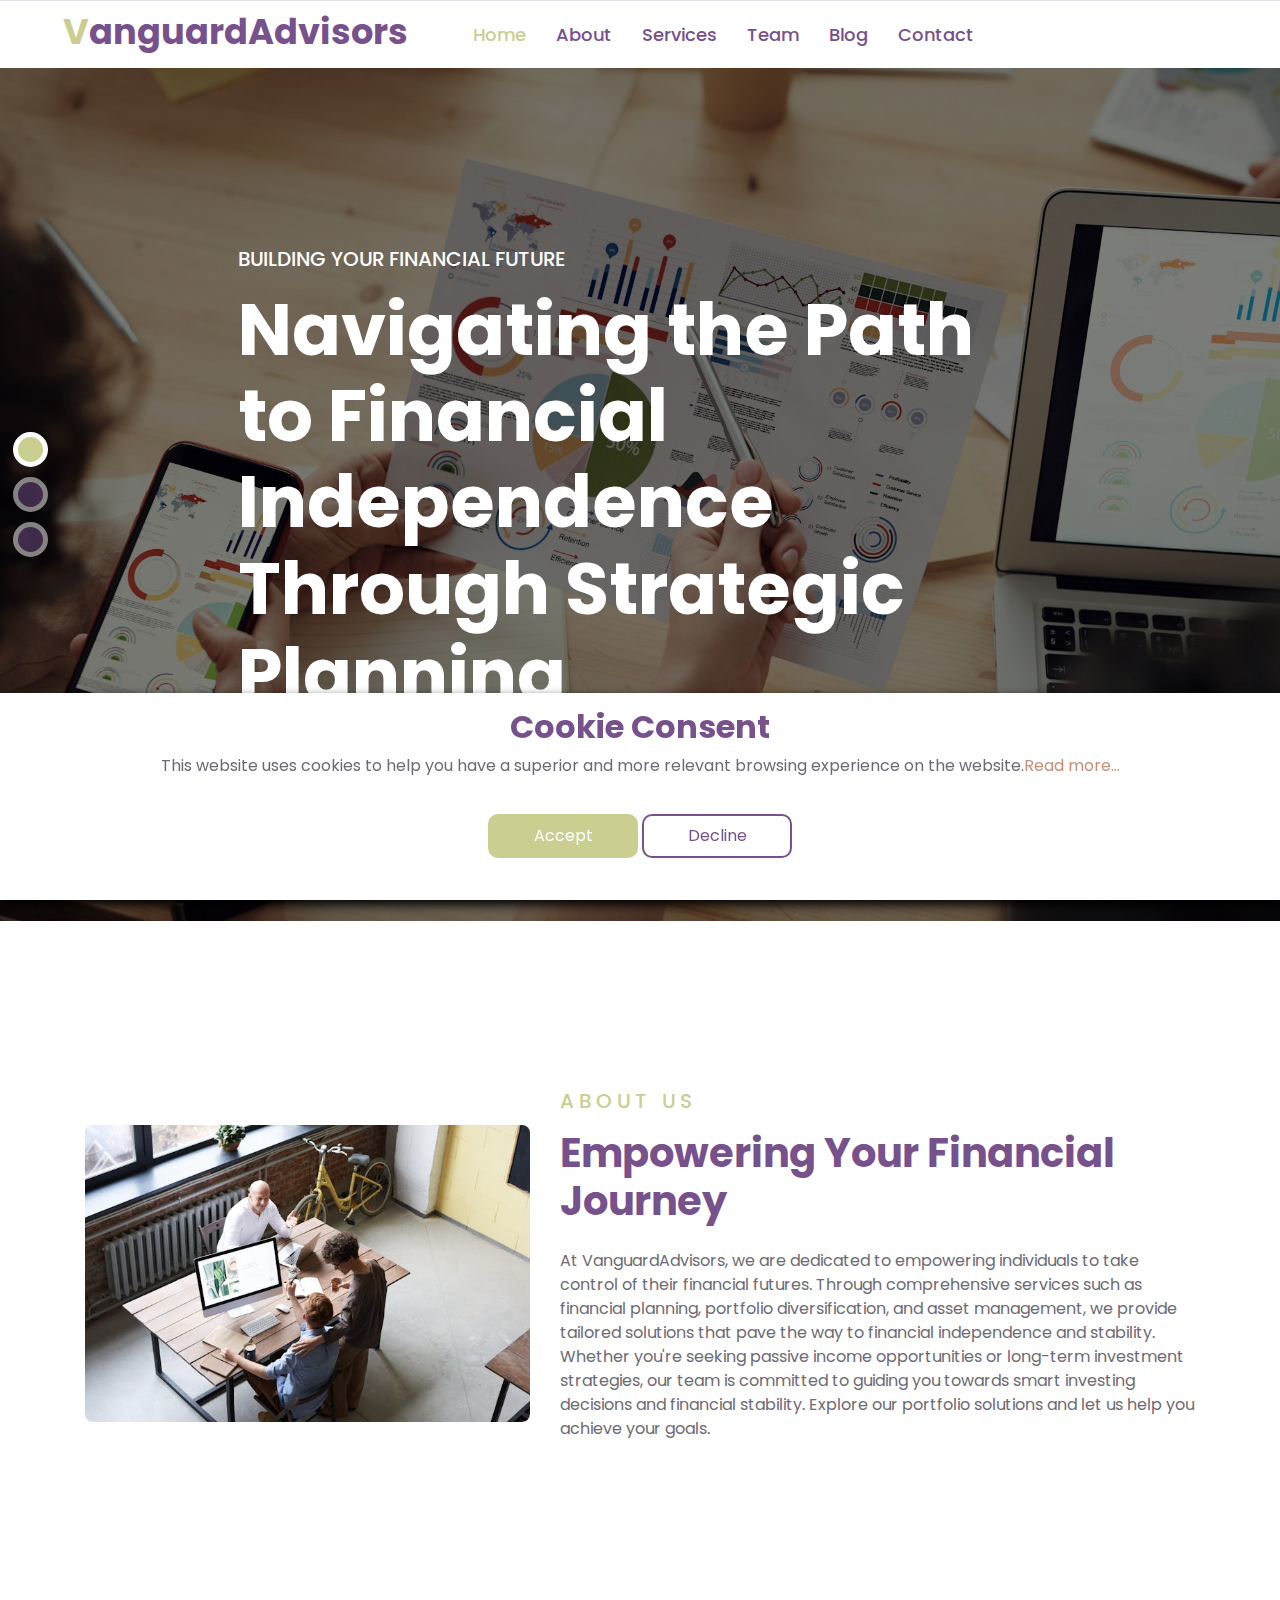
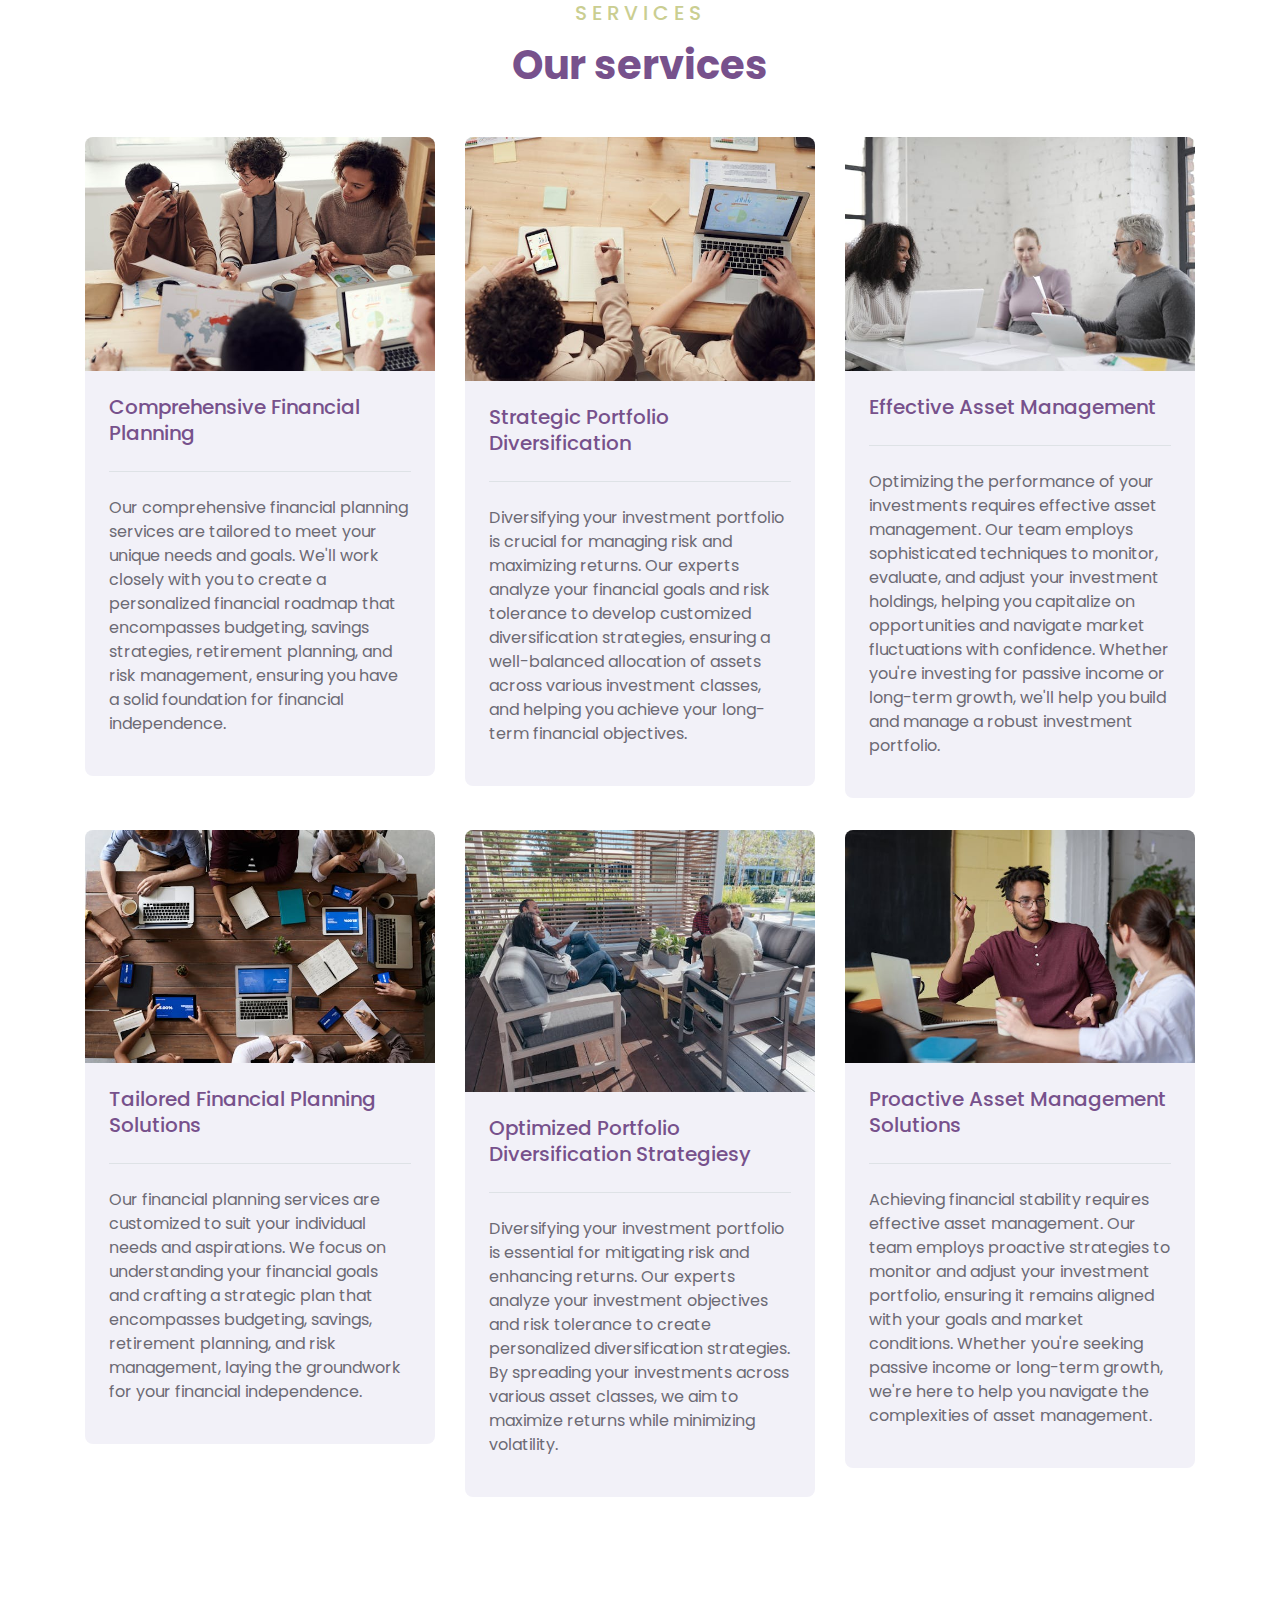
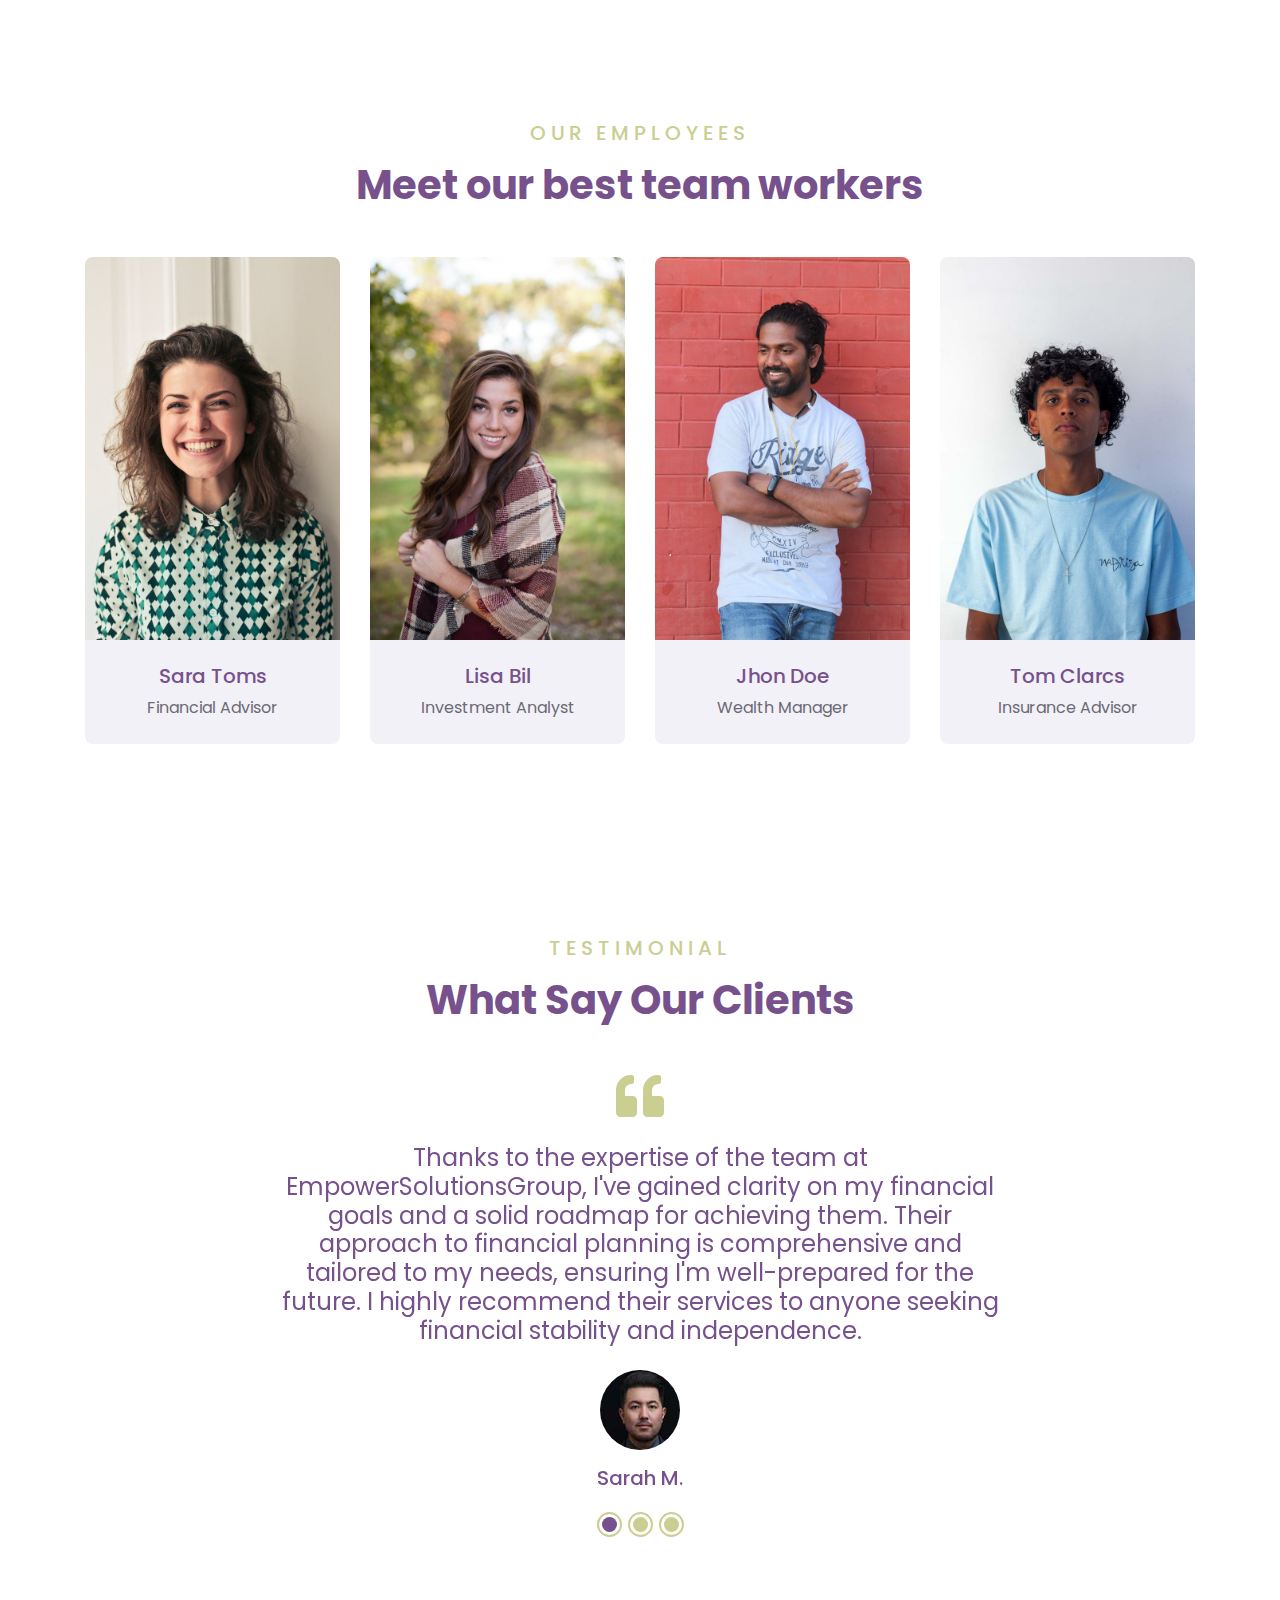
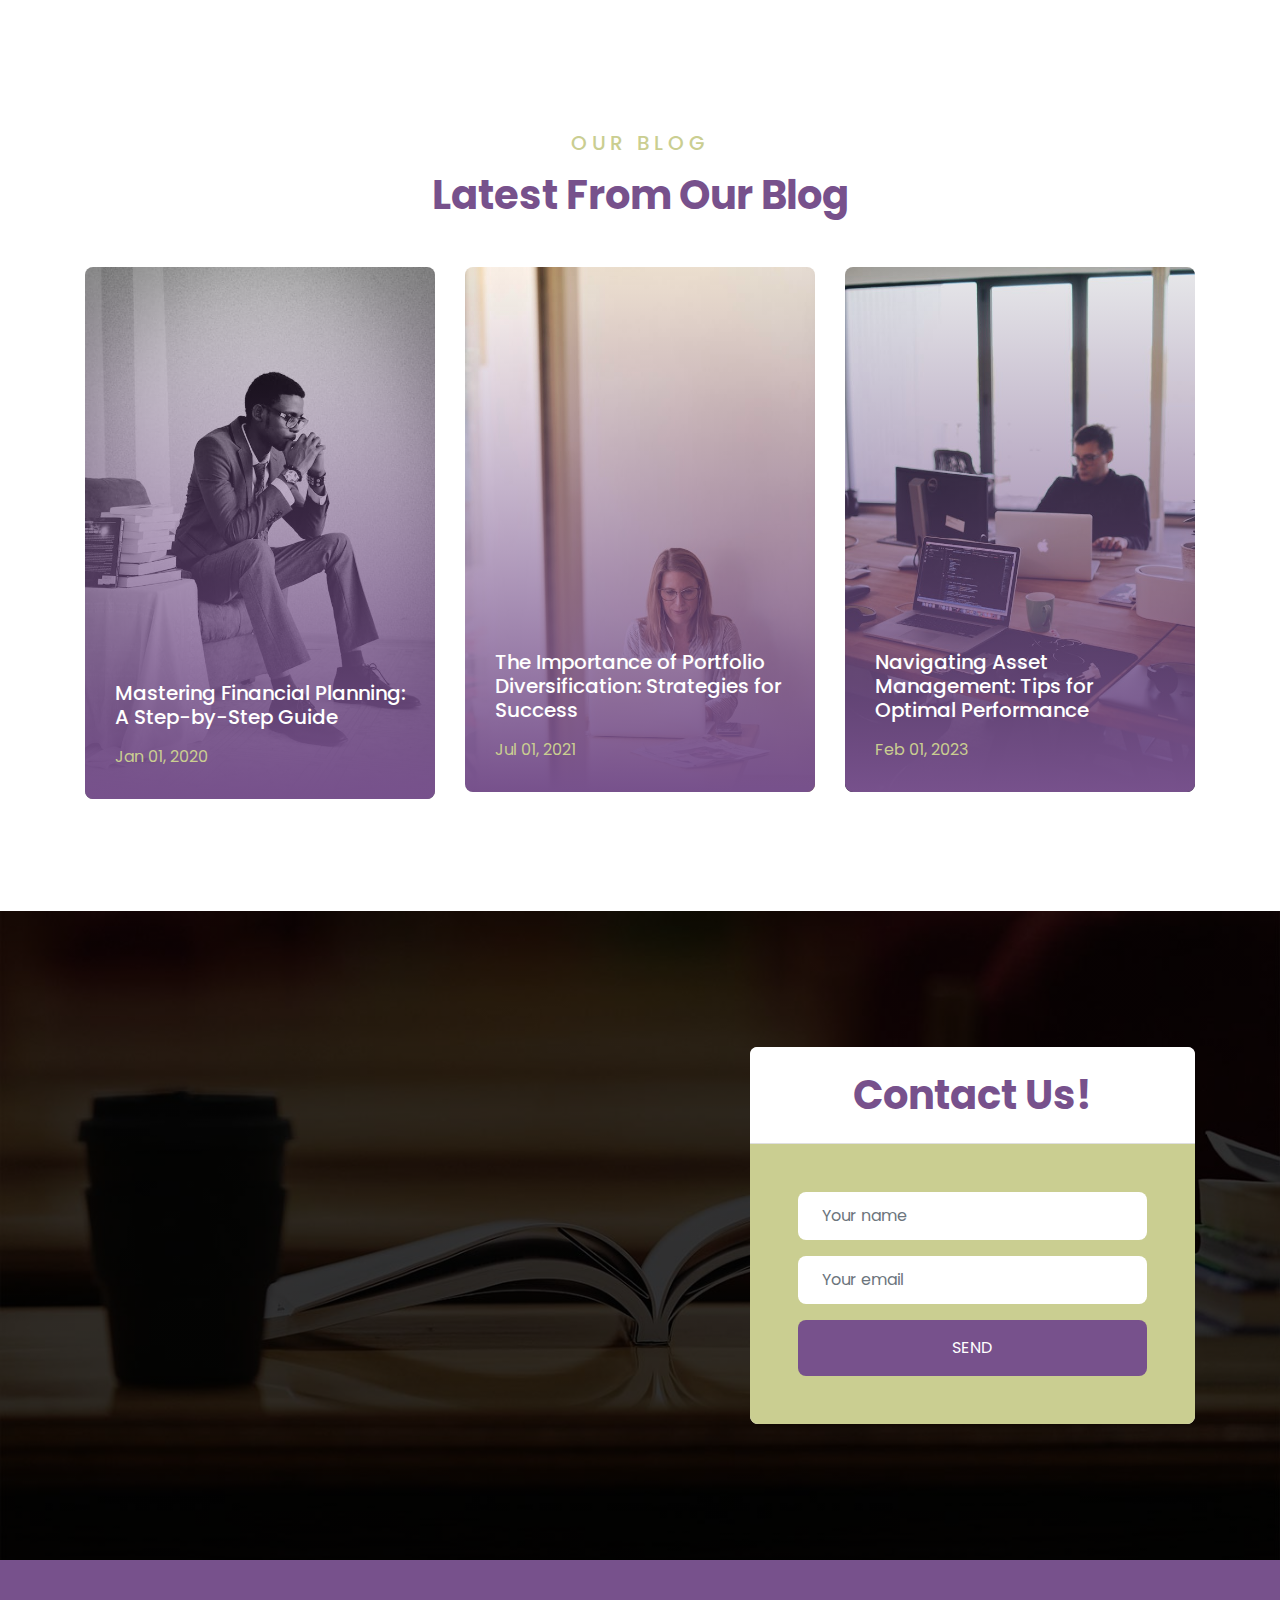
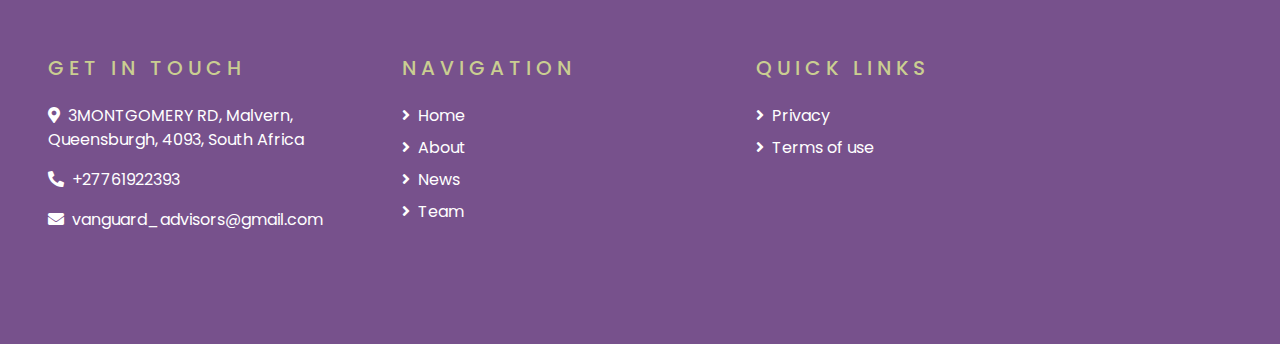
<file: index.html>
<!DOCTYPE html>
<html lang="en">

<head>
    <meta charset="utf-8">
    <title>VanguardAdvisors</title>
    <meta content="width=device-width, initial-scale=1.0" name="viewport">
    <meta content="Free HTML Templates" name="keywords">
    <meta content="Free HTML Templates" name="description">

    <!-- Favicon -->
    <link href="img/favicon.png" rel="icon">

    <!-- Google Web Fonts -->
    <link rel="preconnect" href="https://fonts.gstatic.com">
    <link href="https://fonts.googleapis.com/css2?family=Poppins:wght@400;500;600;700&display=swap" rel="stylesheet"> 

    <!-- Font Awesome -->
    <link href="https://cdnjs.cloudflare.com/ajax/libs/font-awesome/5.10.0/css/all.min.css" rel="stylesheet">

    <!-- Libraries Stylesheet -->
    <link href="lib/owlcarousel/assets/owl.carousel.min.css" rel="stylesheet">

    <!-- Customized Bootstrap Stylesheet -->
    <link href="css/style.css" rel="stylesheet">
</head>

<body>
    <!-- Navbar Start -->
    <div class="container-fluid">
        <div class="row border-top px-xl-5">
            <div class="col-lg-4 d-none d-lg-block">
                <a href="index.html" class="text-decoration-none">
                    <h1 style="margin-top: 10px !important; font-size: 2.2rem;" class="m-0"><span class="text-primary">V</span>anguardAdvisors</h1>
                </a>
            </div>
            <div class="col-lg-8">
                <nav class="navbar navbar-expand-lg bg-light navbar-light py-3 py-lg-0 px-0">
                    <a href="index.html" class="text-decoration-none d-block d-lg-none">
                        <h1 class="m-0"><span class="text-primary">V</span>anguardAdvisors</h1>
                    </a>
                    <button type="button" class="navbar-toggler" data-toggle="collapse" data-target="#navbarCollapse">
                        <span class="navbar-toggler-icon"></span>
                    </button>
                    <div class="collapse navbar-collapse justify-content-between" id="navbarCollapse">
                        <div class="navbar-nav py-0">
                            <a href="index.html" class="nav-item nav-link active">Home</a>
                            <a href="#about" class="nav-item nav-link">About</a>
                            <a href="#services" class="nav-item nav-link">Services</a>
                            <a href="#team" class="nav-item nav-link">Team</a>
                            <a href="#blog" class="nav-item nav-link">Blog</a>
                            <a href="#contact" class="nav-item nav-link">Contact</a>
                        </div>
                    </div>
                </nav>
            </div>
        </div>
    </div>
    <!-- Navbar End -->


    <!-- Carousel Start -->
    <div class="container-fluid p-0 pb-5 mb-5">
        <div id="header-carousel" class="carousel slide carousel-fade" data-ride="carousel">
            <ol class="carousel-indicators">
                <li data-target="#header-carousel" data-slide-to="0" class="active"></li>
                <li data-target="#header-carousel" data-slide-to="1"></li>
                <li data-target="#header-carousel" data-slide-to="2"></li>
            </ol>
            <div class="carousel-inner">
                <div class="carousel-item active" style="min-height: 300px;">
                    <img class="position-relative w-100" src="img/carousel-1.jpg" style="min-height: 300px; object-fit: cover;">
                    <div class="carousel-caption d-flex align-items-center justify-content-center">
                        <div class="p-5" style="width: 100%; max-width: 900px;">
                            <h5 class="text-white text-uppercase mb-md-3">Building Your Financial Future</h5>
                            <h1 class="display-3 text-white mb-md-4">Navigating the Path to Financial Independence Through Strategic Planning</h1>
                        </div>
                    </div>
                </div>
                <div class="carousel-item" style="min-height: 300px;">
                    <img class="position-relative w-100" src="img/carousel-2.jpg" style="min-height: 300px; object-fit: cover;">
                    <div class="carousel-caption d-flex align-items-center justify-content-center">
                        <div class="p-5" style="width: 100%; max-width: 900px;">
                            <h5 class="text-white text-uppercase mb-md-3">Diversifying Your Wealth</h5>
                            <h1 class="display-3 text-white mb-md-4">Unlocking Opportunities with Effective Portfolio Diversification</h1>
                        </div>
                    </div>
                </div>
                <div class="carousel-item" style="min-height: 300px;">
                    <img class="position-relative w-100" src="img/carousel-3.jpg" style="min-height: 300px; object-fit: cover;">
                    <div class="carousel-caption d-flex align-items-center justify-content-center">
                        <div class="p-5" style="width: 100%; max-width: 900px;">
                            <h5 class="text-white text-uppercase mb-md-3">Maximizing Your Investments</h5>
                            <h1 class="display-3 text-white mb-md-4">Strategies for Asset Management and Long-Term Financial Stability</h1>
                        </div>
                    </div>
                </div>
            </div>
        </div>
    </div>
    <!-- Carousel End -->


    <!-- About Start -->
    <di id="about" class="container-fluid py-5">
        <div class="container py-5">
            <div class="row align-items-center">
                <div class="col-lg-5">
                    <img class="img-fluid rounded mb-4 mb-lg-0" src="img/about.jpg" alt="">
                </div>
                <div class="col-lg-7">
                    <div class="text-left mb-4">
                        <h5 class="text-primary text-uppercase mb-3" style="letter-spacing: 5px;">About Us</h5>
                        <h1>Empowering Your Financial Journey</h1>
                    </div>
                    <p>At VanguardAdvisors, we are dedicated to empowering individuals to take control of their financial futures. Through comprehensive services such as financial planning, portfolio diversification, and asset management, we provide tailored solutions that pave the way to financial independence and stability. Whether you're seeking passive income opportunities or long-term investment strategies, our team is committed to guiding you towards smart investing decisions and financial stability. Explore our portfolio solutions and let us help you achieve your goals.</p>
                </div>
            </div>
        </div>
    </div>
    <!-- About End -->

    <!-- Courses Start -->
    <div id="services" class="container-fluid py-5">
        <div class="container py-5">
            <div class="text-center mb-5">
                <h5 class="text-primary text-uppercase mb-3" style="letter-spacing: 5px;">Services</h5>
                <h1>Our services</h1>
            </div>
            <div class="row">
                <div class="col-lg-4 col-md-6 mb-4">
                    <div class="rounded overflow-hidden mb-2">
                        <img class="img-fluid" src="img/course-2.jpg" alt="">
                        <div class="bg-secondary p-4">
                            <a class="h5">Comprehensive Financial Planning</a>
                            <div class="border-top mt-4 pt-4">
                                <div class="d-flex justify-content-between">
                                    <p>Our comprehensive financial planning services are tailored to meet your unique needs and goals. We'll work closely with you to create a personalized financial roadmap that encompasses budgeting, savings strategies, retirement planning, and risk management, ensuring you have a solid foundation for financial independence.</p>
                                </div>
                            </div>
                        </div>
                    </div>
                </div>
                <div class="col-lg-4 col-md-6 mb-4">
                    <div class="rounded overflow-hidden mb-2">
                        <img class="img-fluid" src="img/course-3.jpg" alt="">
                        <div class="bg-secondary p-4">
                            <a class="h5">Strategic Portfolio Diversification</a>
                            <div class="border-top mt-4 pt-4">
                                <div class="d-flex justify-content-between">
                                    <p>Diversifying your investment portfolio is crucial for managing risk and maximizing returns. Our experts analyze your financial goals and risk tolerance to develop customized diversification strategies, ensuring a well-balanced allocation of assets across various investment classes, and helping you achieve your long-term financial objectives.</p>
                                </div>
                            </div>
                        </div>
                    </div>
                </div>
                <div class="col-lg-4 col-md-6 mb-4">
                    <div class="rounded overflow-hidden mb-2">
                        <img class="img-fluid" src="img/course-4.jpg" alt="">
                        <div class="bg-secondary p-4">
                            <a class="h5">Effective Asset Management</a>
                            <div class="border-top mt-4 pt-4">
                                <div class="d-flex justify-content-between">
                                    <p>Optimizing the performance of your investments requires effective asset management. Our team employs sophisticated techniques to monitor, evaluate, and adjust your investment holdings, helping you capitalize on opportunities and navigate market fluctuations with confidence. Whether you're investing for passive income or long-term growth, we'll help you build and manage a robust investment portfolio.</p>
                                </div>
                            </div>
                        </div>
                    </div>
                </div>
                <div class="col-lg-4 col-md-6 mb-4">
                    <div class="rounded overflow-hidden mb-2">
                        <img class="img-fluid" src="img/course-5.jpg" alt="">
                        <div class="bg-secondary p-4">
                            <a class="h5">Tailored Financial Planning Solutions</a>
                            <div class="border-top mt-4 pt-4">
                                <div class="d-flex justify-content-between">
                                    <p>Our financial planning services are customized to suit your individual needs and aspirations. We focus on understanding your financial goals and crafting a strategic plan that encompasses budgeting, savings, retirement planning, and risk management, laying the groundwork for your financial independence.</p>
                                </div>
                            </div>
                        </div>
                    </div>
                </div>
                <div class="col-lg-4 col-md-6 mb-4">
                    <div class="rounded overflow-hidden mb-2">
                        <img class="img-fluid" src="img/course-6.jpg" alt="">
                        <div class="bg-secondary p-4">
                            <a class="h5">Optimized Portfolio Diversification Strategiesy</a>
                            <div class="border-top mt-4 pt-4">
                                <div class="d-flex justify-content-between">
                                    <p>Diversifying your investment portfolio is essential for mitigating risk and enhancing returns. Our experts analyze your investment objectives and risk tolerance to create personalized diversification strategies. By spreading your investments across various asset classes, we aim to maximize returns while minimizing volatility.</p>
                                </div>
                            </div>
                        </div>
                    </div>
                </div>
                <div class="col-lg-4 col-md-6 mb-4">
                    <div class="rounded overflow-hidden mb-2">
                        <img class="img-fluid" src="img/course-1.jpg" alt="">
                        <div class="bg-secondary p-4">
                            <a class="h5">Proactive Asset Management Solutions</a>
                            <div class="border-top mt-4 pt-4">
                                <div class="d-flex justify-content-between">
                                    <p>Achieving financial stability requires effective asset management. Our team employs proactive strategies to monitor and adjust your investment portfolio, ensuring it remains aligned with your goals and market conditions. Whether you're seeking passive income or long-term growth, we're here to help you navigate the complexities of asset management.</p>
                                </div>
                            </div>
                        </div>
                    </div>
                </div>
            </div>
        </div>
    </div>
    <!-- Courses End -->

    <!-- Team Start -->
    <div id="team" class="container-fluid py-5">
        <div class="container pt-5 pb-3">
            <div class="text-center mb-5">
                <h5 class="text-primary text-uppercase mb-3" style="letter-spacing: 5px;">Our employees</h5>
                <h1>Meet our best team workers</h1>
            </div>
            <div class="row">
                <div class="col-md-6 col-lg-3 text-center team mb-4">
                    <div class="team-item rounded overflow-hidden mb-2">
                        <div class="team-img position-relative">
                            <img class="img-fluid" src="img/team-1.jpg" alt="">
                        </div>
                        <div class="bg-secondary p-4">
                            <h5>Sara Toms</h5>
                            <p class="m-0">Financial Advisor</p>
                        </div>
                    </div>
                </div>
                <div class="col-md-6 col-lg-3 text-center team mb-4">
                    <div class="team-item rounded overflow-hidden mb-2">
                        <div class="team-img position-relative">
                            <img class="img-fluid" src="img/team-2.jpg" alt="">
                        </div>
                        <div class="bg-secondary p-4">
                            <h5>Lisa Bil</h5>
                            <p class="m-0">Investment Analyst</p>
                        </div>
                    </div>
                </div>
                <div class="col-md-6 col-lg-3 text-center team mb-4">
                    <div class="team-item rounded overflow-hidden mb-2">
                        <div class="team-img position-relative">
                            <img class="img-fluid" src="img/team-3.jpg" alt="">
                        </div>
                        <div class="bg-secondary p-4">
                            <h5>Jhon Doe</h5>
                            <p class="m-0">Wealth Manager</p>
                        </div>
                    </div>
                </div>
                <div class="col-md-6 col-lg-3 text-center team mb-4">
                    <div class="team-item rounded overflow-hidden mb-2">
                        <div class="team-img position-relative">
                            <img class="img-fluid" src="img/team-4.jpg" alt="">
                        </div>
                        <div class="bg-secondary p-4">
                            <h5>Tom Clarcs</h5>
                            <p class="m-0">Insurance Advisor</p>
                        </div>
                    </div>
                </div>
            </div>
        </div>
    </div>
    <!-- Team End -->

    <!-- Testimonial Start -->
    <div class="container-fluid py-5">
        <div class="container py-5">
            <div class="text-center mb-5">
                <h5 class="text-primary text-uppercase mb-3" style="letter-spacing: 5px;">Testimonial</h5>
                <h1>What Say Our Clients</h1>
            </div>
            <div class="row justify-content-center">
                <div class="col-lg-8">
                    <div class="owl-carousel testimonial-carousel">
                        <div class="text-center">
                            <i class="fa fa-3x fa-quote-left text-primary mb-4"></i>
                            <h4 class="font-weight-normal mb-4">Thanks to the expertise of the team at EmpowerSolutionsGroup, I've gained clarity on my financial goals and a solid roadmap for achieving them. Their approach to financial planning is comprehensive and tailored to my needs, ensuring I'm well-prepared for the future. I highly recommend their services to anyone seeking financial stability and independence.</h4>
                            <img class="img-fluid mx-auto mb-3" src="img/testimonial-1.jpg" alt="">
                            <h5 class="m-0">Sarah M.</h5>
                        </div>
                        <div class="text-center">
                            <i class="fa fa-3x fa-quote-left text-primary mb-4"></i>
                            <h4 class="font-weight-normal mb-4">I've been impressed with the portfolio diversification strategies recommended by EmpowerSolutionsGroup. Their insights into asset management have helped me spread risk effectively while maximizing returns. Their focus on smart investing has provided me with confidence in my long-term investment strategy.</h4>
                            <img class="img-fluid mx-auto mb-3" src="img/testimonial-2.jpg" alt="">
                            <h5 class="m-0">Lisa S.</h5>
                        </div>
                        <div class="text-center">
                            <i class="fa fa-3x fa-quote-left text-primary mb-4"></i>
                            <h4 class="font-weight-normal mb-4">The team at EmpowerSolutionsGroup has been instrumental in guiding me towards passive income opportunities and long-term investments. Their commitment to financial stability and their understanding of the South African market have been invaluable. I'm grateful for their expertise and highly recommend them to anyone looking to invest meaningfully.</h4>
                            <img class="img-fluid mx-auto mb-3" src="img/testimonial-3.jpg" alt="">
                            <h5 class="m-0">David K.</h5>
                        </div>
                    </div>
                </div>
            </div>
        </div>
    </div>
    <!-- Testimonial End -->


    <!-- Blog Start -->
    <div id="blog" class="container-fluid py-5">
        <div class="container pt-5 pb-3">
            <div class="text-center mb-5">
                <h5 class="text-primary text-uppercase mb-3" style="letter-spacing: 5px;">Our Blog</h5>
                <h1>Latest From Our Blog</h1>
            </div>
            <div class="row pb-3">
                <div class="col-lg-4 mb-4">
                    <div class="blog-item position-relative overflow-hidden rounded mb-2">
                        <img class="img-fluid" src="img/blog-1.jpg" alt="">
                        <a class="blog-overlay text-decoration-none">
                            <h5 class="text-white mb-3">Mastering Financial Planning: A Step-by-Step Guide</h5>
                            <p class="text-primary m-0">Jan 01, 2020</p>
                        </a>
                    </div>
                </div>
                <div class="col-lg-4 mb-4">
                    <div class="blog-item position-relative overflow-hidden rounded mb-2">
                        <img class="img-fluid" src="img/blog-2.jpg" alt="">
                        <a class="blog-overlay text-decoration-none" href="">
                            <h5 class="text-white mb-3">The Importance of Portfolio Diversification: Strategies for Success</h5>
                            <p class="text-primary m-0">Jul 01, 2021</p>
                        </a>
                    </div>
                </div>
                <div class="col-lg-4 mb-4">
                    <div class="blog-item position-relative overflow-hidden rounded mb-2">
                        <img class="img-fluid" src="img/blog-3.jpg" alt="">
                        <a class="blog-overlay text-decoration-none" href="">
                            <h5 class="text-white mb-3">Navigating Asset Management: Tips for Optimal Performance</h5>
                            <p class="text-primary m-0">Feb 01, 2023</p>
                        </a>
                    </div>
                </div>
            </div>
        </div>
    </div>
    <!-- Blog End -->

    <!-- Registration Start -->
    <div id="contact" style="margin-bottom: 0px;" class="container-fluid bg-registration py-5" style="margin: 90px 0;">
        <div class="container py-5">
            <div class="row align-items-center">
                <div class="col-lg-7 mb-5 mb-lg-0">
                    <iframe src="https://www.google.com/maps/embed?pb=!1m18!1m12!1m3!1d3460.757697114788!2d30.895243914947955!3d-29.88973698193884!2m3!1f0!2f0!3f0!3m2!1i1024!2i768!4f13.1!3m3!1m2!1s0x1ef6a6e60cf8679b%3A0x5c2d3d90b5f903!2s3%20Montgomery%20Rd%2C%20Malvern%2C%20Queensburgh%2C%204093%2C%20South%20Africa!5e0!3m2!1sen!2sus!4v1679943682257!5m2!1sen!2sus&zoom=15" width="100%" height="450" frameborder="0" style="border:0;" allowfullscreen="" aria-hidden="false" tabindex="0"></iframe>
                </div>
                <div class="col-lg-5">
                    <div class="card border-0">
                        <div class="card-header bg-light text-center p-4">
                            <h1 class="m-0">Contact Us!</h1>
                        </div>
                        <div class="card-body rounded-bottom bg-primary p-5">
                            <form>
                                <div class="form-group">
                                    <input type="text" class="form-control border-0 p-4" placeholder="Your name" required="required" />
                                </div>
                                <div class="form-group">
                                    <input id="email" type="email" class="form-control border-0 p-4" placeholder="Your email" required="required" />
                                    <div style="color: black;" id="result"></div>
                                </div>
                                <div>
                                    <button onclick="sendForm()" id="submit" class="btn btn-dark btn-block border-0 py-3" type="submit">SEND</button>
                                </div>
                            </form>
                        </div>
                    </div>
                </div>
            </div>
        </div>
    </div>
    <!-- Registration End -->

    <!-- Footer Start -->
    <div style="position: absolute;" class="container-fluid bg-dark text-white py-5 px-sm-3 px-lg-5" style="margin-top: 0px;">
        <div class="row pt-5">
            <div class="col-lg-7 col-md-12">
                <div class="row">
                    <div class="col-md-6 mb-5">
                        <h5 class="text-primary text-uppercase mb-4" style="letter-spacing: 5px;">Get In Touch</h5>
                        <p><i class="fa fa-map-marker-alt mr-2"></i>3MONTGOMERY RD, Malvern, Queensburgh, 4093, South Africa</p>
                        <p><i class="fa fa-phone-alt mr-2"></i>+27761922393</p>
                        <p><i class="fa fa-envelope mr-2"></i>vanguard_advisors@gmail.com</p>
                    </div>
                    <div class="col-md-6 mb-5">
                        <h5 class="text-primary text-uppercase mb-4" style="letter-spacing: 5px;">Navigation</h5>
                        <div class="d-flex flex-column justify-content-start">
    
                            <a class="text-white mb-2" href="index.html"><i class="fa fa-angle-right mr-2"></i>Home</a>
                            <a class="text-white mb-2" href="#about"><i class="fa fa-angle-right mr-2"></i>About</a>
                            <a class="text-white mb-2" href="#news"><i class="fa fa-angle-right mr-2"></i>News</a>
                            <a class="text-white mb-2" href="#team"><i class="fa fa-angle-right mr-2"></i>Team</a>
                        </div>
                    </div>
                </div>
            </div>
            <div class="col-lg-5 col-md-12 mb-5">
                <h5 class="text-primary text-uppercase mb-4" style="letter-spacing: 5px;">Quick links</h5>
                <div class="d-flex flex-column justify-content-start">
                    <a class="text-white mb-2" href="privacy-policy.html"><i class="fa fa-angle-right mr-2"></i>Privacy</a>
                    <a class="text-white mb-2" href="terms-of-use.html"><i class="fa fa-angle-right mr-2"></i>Terms of use</a>
                </div>
            </div>
        </div>
    </div>
    <!-- Footer End -->

    <!-- Cookie banner -->
    <div class="cookie-wrapper show">
        <i class="bx bx-cookie"></i>
        <h2 style="text-align: center;">Cookie Consent</h2>

        <div class="data">
            <p>This website uses cookies to help you have a superior and more relevant browsing experience on the website.<a href="#">Read more...</a></p>
        </div>

        <div class="buttons">
            <button class="cookie-button" id="acceptBtn">Accept</button>
            <button class="cookie-button" id="declineBtn">Decline</button>
        </div>
    </div>
    <!-- End Cookie banner -->


    <!-- Back to Top -->
    <a href="#" class="btn btn-lg btn-primary btn-lg-square back-to-top"><i class="fa fa-angle-double-up"></i></a>


    <!-- JavaScript Libraries -->
    <script src="https://code.jquery.com/jquery-3.4.1.min.js"></script>
    <script src="https://stackpath.bootstrapcdn.com/bootstrap/4.4.1/js/bootstrap.bundle.min.js"></script>
    <script src="lib/easing/easing.min.js"></script>
    <script src="lib/owlcarousel/owl.carousel.min.js"></script>

    <!-- Contact Javascript File -->
    <script src="mail/jqBootstrapValidation.min.js"></script>
    <script src="mail/contact.js"></script>

    <!-- Template Javascript -->
    <script src="js/main.js"></script>
    <script src="js/contact-form.js"></script>
    <script src="js/cookiebanner.js"></script>
</body>

</html>
</file>
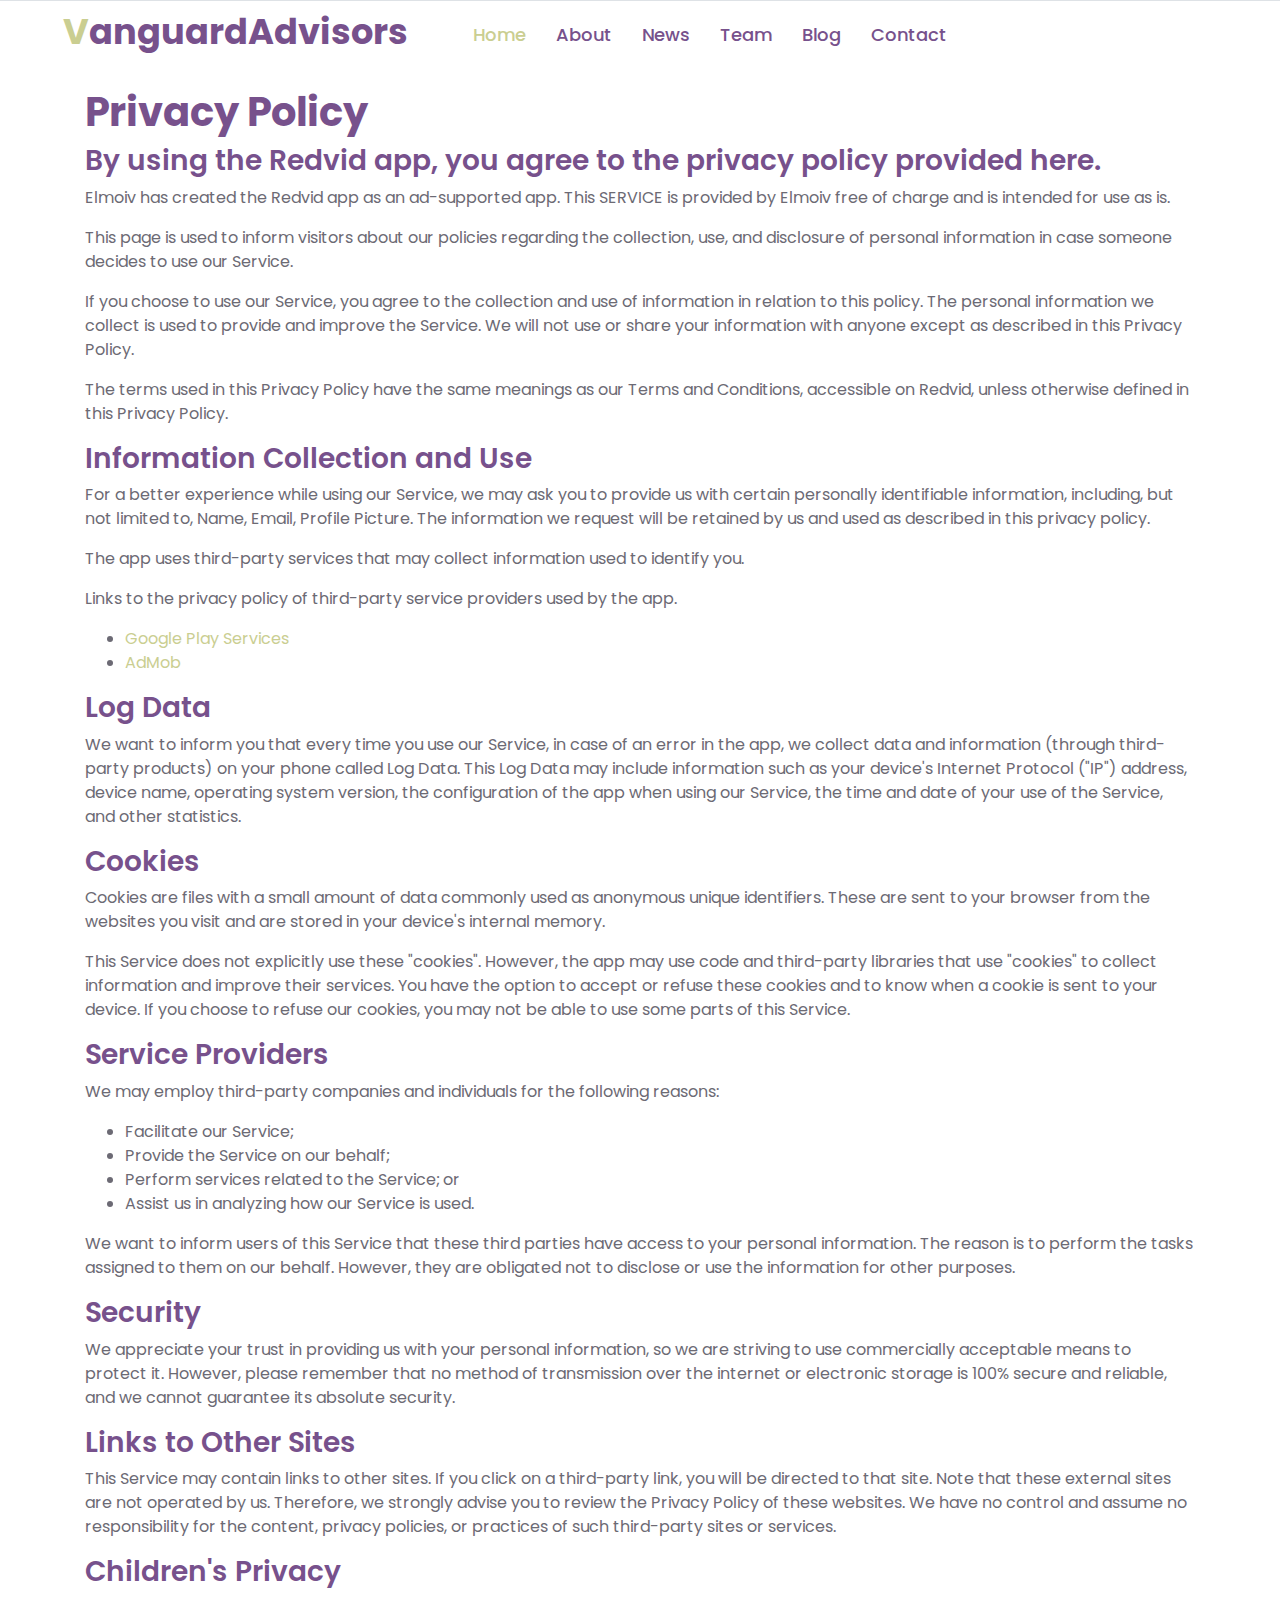
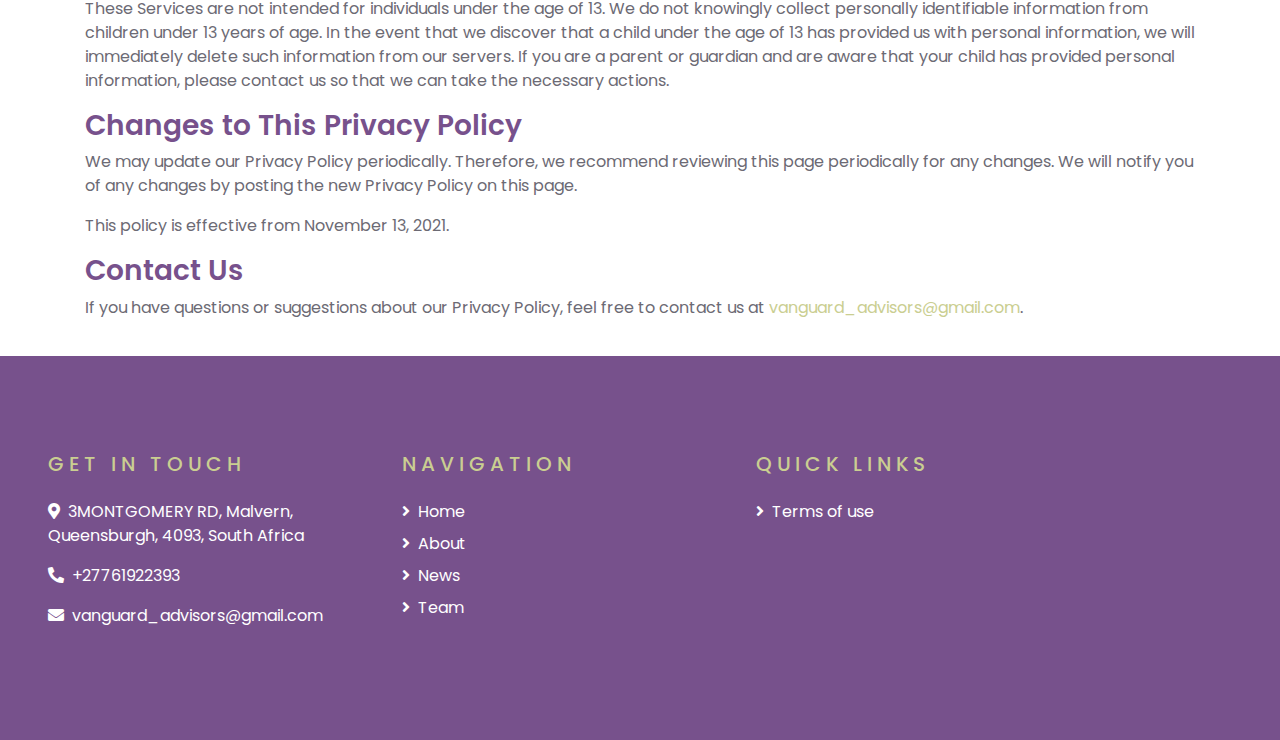
<file: privacy-policy.html>
<!DOCTYPE html>
<html dir="auto" lang="en">
    <head>
        <meta charset="utf-8">
        <title>VanguardAdvisors</title>
        <meta content="width=device-width, initial-scale=1.0" name="viewport">
        <meta content="Free HTML Templates" name="keywords">
        <meta content="Free HTML Templates" name="description">
    
        <!-- Favicon -->
        <link href="img/favicon.png" rel="icon">
    
        <!-- Google Web Fonts -->
        <link rel="preconnect" href="https://fonts.gstatic.com">
        <link href="https://fonts.googleapis.com/css2?family=Poppins:wght@400;500;600;700&display=swap" rel="stylesheet"> 
    
        <!-- Font Awesome -->
        <link href="https://cdnjs.cloudflare.com/ajax/libs/font-awesome/5.10.0/css/all.min.css" rel="stylesheet">
    
        <!-- Libraries Stylesheet -->
        <link href="lib/owlcarousel/assets/owl.carousel.min.css" rel="stylesheet">
    
        <!-- Customized Bootstrap Stylesheet -->
        <link href="css/style.css" rel="stylesheet">
    </head>
    <body>
        <!-- Navbar Start -->
        <div class="container-fluid">
            <div class="row border-top px-xl-5">
                <div class="col-lg-4 d-none d-lg-block">
                    <a href="index.html" class="text-decoration-none">
                    <h1 style="margin-top: 10px !important; font-size: 2.2rem;" class="m-0"><span class="text-primary">V</span>anguardAdvisors</h1>
                    </a>
                </div>
                <div class="col-lg-8">
                    <nav class="navbar navbar-expand-lg bg-light navbar-light py-3 py-lg-0 px-0">
                        <a href="index.html" class="text-decoration-none d-block d-lg-none">
                            <h1 class="m-0"><span class="text-primary">V</span>anguardAdvisors</h1>
                        </a>
                        <button type="button" class="navbar-toggler" data-toggle="collapse" data-target="#navbarCollapse">
                            <span class="navbar-toggler-icon"></span>
                        </button>
                        <div class="collapse navbar-collapse justify-content-between" id="navbarCollapse">
                            <div class="navbar-nav py-0">
                                <a href="index.html" class="nav-item nav-link active">Home</a>
                                <a href="#about" class="nav-item nav-link">About</a>
                                <a href="#news" class="nav-item nav-link">News</a>
                                <a href="#team" class="nav-item nav-link">Team</a>
                                <a href="#blog" class="nav-item nav-link">Blog</a>
                                <a href="#contact" class="nav-item nav-link">Contact</a>
                            </div>
                        </div>
                    </nav>
                </div>
            </div>
        </div>
        <!-- Navbar End -->

        <main>
            <article class="container additional-wrapper">
                <div class="page__content" style="padding: 20px 0px;">
                    <h1 style="text-align: left;" class="page__title">Privacy Policy</h1>
                    <h3 id="by-using-the-redvid-app-you-agree-to-the-privacy-policy-given-here">By using the Redvid app, you agree to the privacy policy provided here.</h3>
                    <p>Elmoiv has created the Redvid app as an ad-supported app. This SERVICE is provided by Elmoiv free of charge and is intended for use as is.</p>
                    <p>This page is used to inform visitors about our policies regarding the collection, use, and disclosure of personal information in case someone decides to use our Service.</p>
                    <p>If you choose to use our Service, you agree to the collection and use of information in relation to this policy. The personal information we collect is used to provide and improve the Service. We will not use or share your information with anyone except as described in this Privacy Policy.</p>
                    <p>The terms used in this Privacy Policy have the same meanings as our Terms and Conditions, accessible on Redvid, unless otherwise defined in this Privacy Policy.</p>
                    <h3 style="text-align: left;" id="information-collection-and-use">Information Collection and Use</h3>
                    <p>For a better experience while using our Service, we may ask you to provide us with certain personally identifiable information, including, but not limited to, Name, Email, Profile Picture. The information we request will be retained by us and used as described in this privacy policy.</p>
                    <p>The app uses third-party services that may collect information used to identify you.</p>
                    <p>Links to the privacy policy of third-party service providers used by the app.</p>
                    <ul>
                        <li><a href="https://www.google.com/policies/privacy/">Google Play Services</a></li>
                        <li><a href="https://support.google.com/admob/answer/6128543?hl=en">AdMob</a></li>
                    </ul>
                    <h3 style="text-align: left;" id="log-data">Log Data</h3>
                    <p>We want to inform you that every time you use our Service, in case of an error in the app, we collect data and information (through third-party products) on your phone called Log Data. This Log Data may include information such as your device's Internet Protocol ("IP") address, device name, operating system version, the configuration of the app when using our Service, the time and date of your use of the Service, and other statistics.</p>
                    <h3 style="text-align: left;" id="cookies">Cookies</h3>
                    <p>Cookies are files with a small amount of data commonly used as anonymous unique identifiers. These are sent to your browser from the websites you visit and are stored in your device's internal memory.</p>
                    <p>This Service does not explicitly use these "cookies". However, the app may use code and third-party libraries that use "cookies" to collect information and improve their services. You have the option to accept or refuse these cookies and to know when a cookie is sent to your device. If you choose to refuse our cookies, you may not be able to use some parts of this Service.</p>
                    <h3 style="text-align: left;" id="service-providers">Service Providers</h3>
                    <p>We may employ third-party companies and individuals for the following reasons:</p>
                    <ul>
                        <li>Facilitate our Service;</li>
                        <li>Provide the Service on our behalf;</li>
                        <li>Perform services related to the Service; or</li>
                        <li>Assist us in analyzing how our Service is used.</li>
                    </ul>
                    <p>We want to inform users of this Service that these third parties have access to your personal information. The reason is to perform the tasks assigned to them on our behalf. However, they are obligated not to disclose or use the information for other purposes.</p>
                    <h3 style="text-align: left;" id="security">Security</h3>
                    <p>We appreciate your trust in providing us with your personal information, so we are striving to use commercially acceptable means to protect it. However, please remember that no method of transmission over the internet or electronic storage is 100% secure and reliable, and we cannot guarantee its absolute security.</p>
                    <h3 style="text-align: left;" id="links-to-other-sites">Links to Other Sites</h3>
                    <p>This Service may contain links to other sites. If you click on a third-party link, you will be directed to that site. Note that these external sites are not operated by us. Therefore, we strongly advise you to review the Privacy Policy of these websites. We have no control and assume no responsibility for the content, privacy policies, or practices of such third-party sites or services.</p>
                    <h3 style="text-align: left;" id="childrens-privacy">Children's Privacy</h3>
                    <p>These Services are not intended for individuals under the age of 13. We do not knowingly collect personally identifiable information from children under 13 years of age. In the event that we discover that a child under the age of 13 has provided us with personal information, we will immediately delete such information from our servers. If you are a parent or guardian and are aware that your child has provided personal information, please contact us so that we can take the necessary actions.</p>
                    <h3 style="text-align: left;" id="changes-to-this-privacy-policy">Changes to This Privacy Policy</h3>
                    <p>We may update our Privacy Policy periodically. Therefore, we recommend reviewing this page periodically for any changes. We will notify you of any changes by posting the new Privacy Policy on this page.</p>
                    <p>This policy is effective from November 13, 2021.</p>
                    <h3 style="text-align: left;" id="contact-us">Contact Us</h3>
                    <p>If you have questions or suggestions about our Privacy Policy, feel free to contact us at <a href="mailto:vanguard_advisors@gmail.com">vanguard_advisors@gmail.com</a>.</p>
                </div>
            </article>
        </main>
        <!-- Footer Start -->
        <div style="position: absolute;" class="container-fluid bg-dark text-white py-5 px-sm-3 px-lg-5" style="margin-top: 0px;">
            <div class="row pt-5">
                <div class="col-lg-7 col-md-12">
                    <div class="row">
                        <div class="col-md-6 mb-5">
                            <h5 class="text-primary text-uppercase mb-4" style="letter-spacing: 5px;">Get In Touch</h5>
                            <p><i class="fa fa-map-marker-alt mr-2"></i>3MONTGOMERY RD, Malvern, Queensburgh, 4093, South Africa</p>
                            <p><i class="fa fa-phone-alt mr-2"></i>+27761922393</p>
                            <p><i class="fa fa-envelope mr-2"></i>vanguard_advisors@gmail.com</p>
                        </div>
                        <div class="col-md-6 mb-5">
                            <h5 class="text-primary text-uppercase mb-4" style="letter-spacing: 5px;">Navigation</h5>
                            <div class="d-flex flex-column justify-content-start">
                                <a class="text-white mb-2" href="index.html"><i class="fa fa-angle-right mr-2"></i>Home</a>
                                <a class="text-white mb-2" href="#about"><i class="fa fa-angle-right mr-2"></i>About</a>
                                <a class="text-white mb-2" href="#news"><i class="fa fa-angle-right mr-2"></i>News</a>
                                <a class="text-white mb-2" href="#team"><i class="fa fa-angle-right mr-2"></i>Team</a>
                            </div>
                        </div>
                    </div>
                </div>
                <div class="col-lg-5 col-md-12 mb-5">
                    <h5 class="text-primary text-uppercase mb-4" style="letter-spacing: 5px;">Quick links</h5>
                    <div class="d-flex flex-column justify-content-start">
                        <a class="text-white mb-2" href="terms-of-use.html"><i class="fa fa-angle-right mr-2"></i>Terms of use</a>
                    </div>
                </div>
            </div>
        </div>
        <!-- Footer End -->

        <!-- Back to Top -->
        <a href="#" class="btn btn-lg btn-primary btn-lg-square back-to-top"><i class="fa fa-angle-double-up"></i></a>

        <!-- JavaScript Libraries -->
        <script src="https://code.jquery.com/jquery-3.4.1.min.js"></script>
        <script src="https://stackpath.bootstrapcdn.com/bootstrap/4.4.1/js/bootstrap.bundle.min.js"></script>
        <script src="lib/easing/easing.min.js"></script>
        <script src="lib/owlcarousel/owl.carousel.min.js"></script>

        <!-- Contact Javascript File -->
        <script src="mail/jqBootstrapValidation.min.js"></script>
        <script src="mail/contact.js"></script>

        <!-- Template Javascript -->
        <script src="js/main.js"></script>
        <script src="js/contact-form.js"></script>
        <script src="js/cookiebanner.js"></script>
    </body>
</html>
</file>
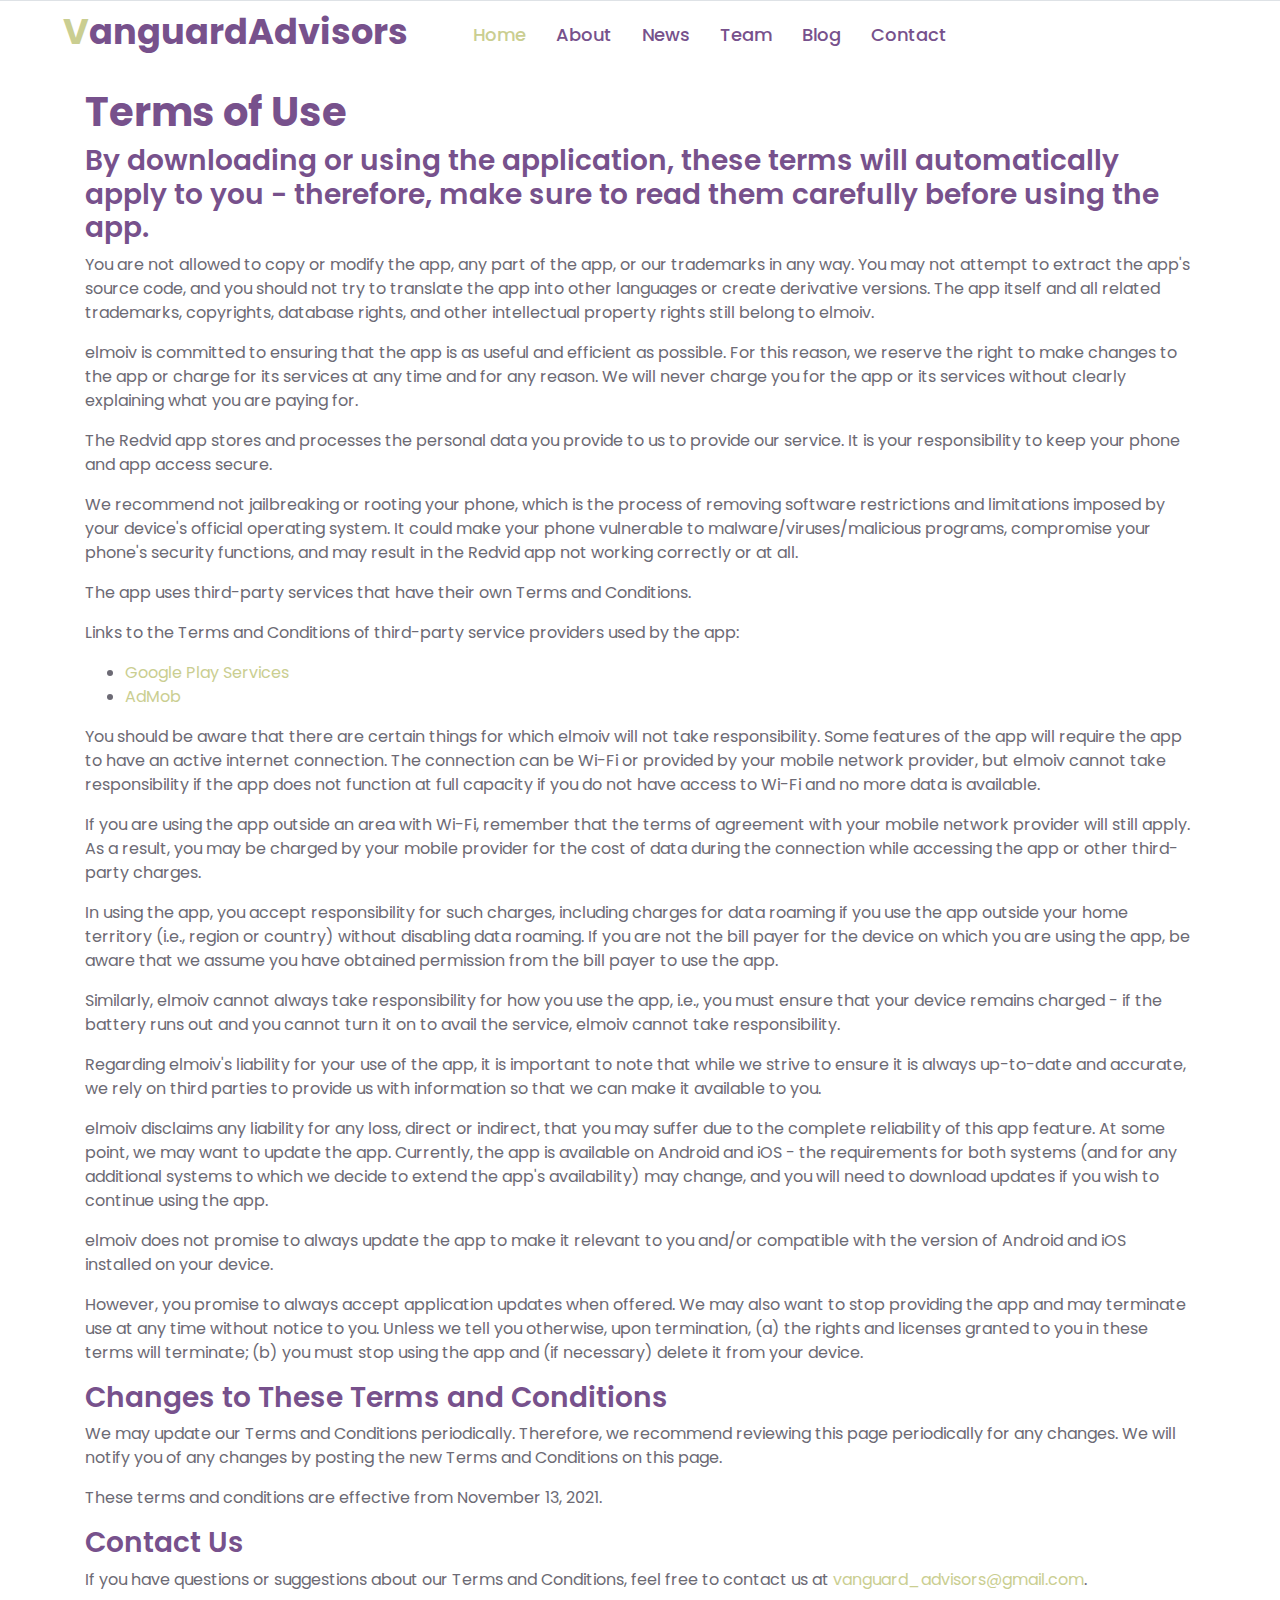
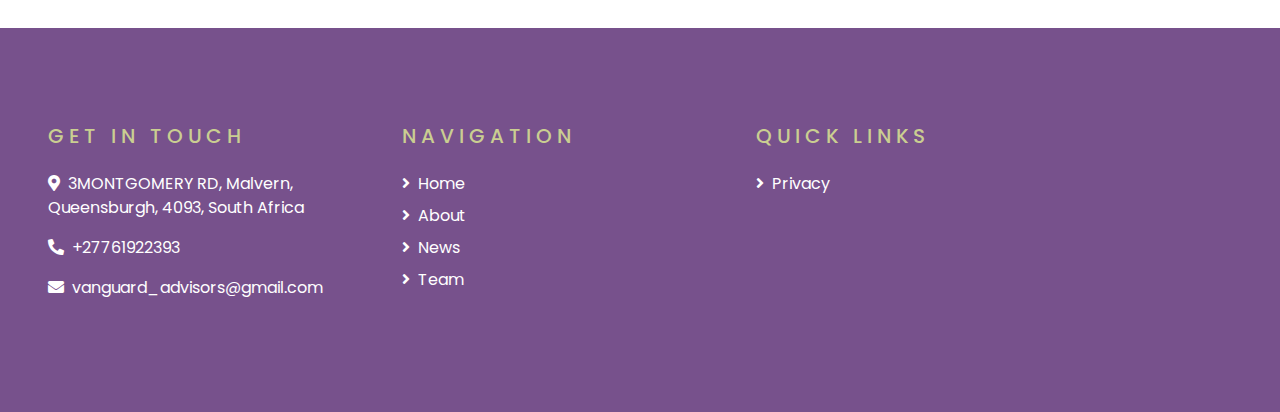
<file: terms-of-use.html>
<!DOCTYPE html>
<html dir="auto" lang="en">
    <head>
        <meta charset="utf-8">
        <title>VanguardAdvisors</title>
        <meta content="width=device-width, initial-scale=1.0" name="viewport">
        <meta content="Free HTML Templates" name="keywords">
        <meta content="Free HTML Templates" name="description">
    
        <!-- Favicon -->
        <link href="img/favicon.png" rel="icon">
    
        <!-- Google Web Fonts -->
        <link rel="preconnect" href="https://fonts.gstatic.com">
        <link href="https://fonts.googleapis.com/css2?family=Poppins:wght@400;500;600;700&display=swap" rel="stylesheet"> 
    
        <!-- Font Awesome -->
        <link href="https://cdnjs.cloudflare.com/ajax/libs/font-awesome/5.10.0/css/all.min.css" rel="stylesheet">
    
        <!-- Libraries Stylesheet -->
        <link href="lib/owlcarousel/assets/owl.carousel.min.css" rel="stylesheet">
    
        <!-- Customized Bootstrap Stylesheet -->
        <link href="css/style.css" rel="stylesheet">
    </head>
    <body>
        <!-- Navbar Start -->
        <div class="container-fluid">
            <div class="row border-top px-xl-5">
                <div class="col-lg-4 d-none d-lg-block">
                    <a href="index.html" class="text-decoration-none">
                    <h1 style="margin-top: 10px !important; font-size: 2.2rem;" class="m-0"><span class="text-primary">V</span>anguardAdvisors</h1>
                    </a>
                </div>
                <div class="col-lg-8">
                    <nav class="navbar navbar-expand-lg bg-light navbar-light py-3 py-lg-0 px-0">
                        <a href="index.html" class="text-decoration-none d-block d-lg-none">
                            <h1 class="m-0"><span class="text-primary">V</span>anguardAdvisors</h1>
                        </a>
                        <button type="button" class="navbar-toggler" data-toggle="collapse" data-target="#navbarCollapse">
                            <span class="navbar-toggler-icon"></span>
                        </button>
                        <div class="collapse navbar-collapse justify-content-between" id="navbarCollapse">
                            <div class="navbar-nav py-0">
                                <a href="index.html" class="nav-item nav-link active">Home</a>
                                <a href="#about" class="nav-item nav-link">About</a>
                                <a href="#news" class="nav-item nav-link">News</a>
                                <a href="#team" class="nav-item nav-link">Team</a>
                                <a href="#blog" class="nav-item nav-link">Blog</a>
                                <a href="#contact" class="nav-item nav-link">Contact</a>
                            </div>
                        </div>
                    </nav>
                </div>
            </div>
        </div>
        <!-- Navbar End -->

        <main>
            <article class="container additional-wrapper">
                <div class="page__content" style="padding: 20px 0px;">
                    <h1 class="page__title">Terms of Use</h1>
                    <h3 id="by-downloading-or-using-the-app-these-terms-will-automatically-apply-to-you--therefore-you-should-make-sure-that-you-read-them-carefully-before-using-the-app">By downloading or using the application, these terms will automatically apply to you - therefore, make sure to read them carefully before using the app.</h3>
                    <p>You are not allowed to copy or modify the app, any part of the app, or our trademarks in any way. You may not attempt to extract the app's source code, and you should not try to translate the app into other languages or create derivative versions. The app itself and all related trademarks, copyrights, database rights, and other intellectual property rights still belong to elmoiv.</p>
                    <p>elmoiv is committed to ensuring that the app is as useful and efficient as possible. For this reason, we reserve the right to make changes to the app or charge for its services at any time and for any reason. We will never charge you for the app or its services without clearly explaining what you are paying for.</p>
                    <p>The Redvid app stores and processes the personal data you provide to us to provide our service. It is your responsibility to keep your phone and app access secure.</p>
                    <p>We recommend not jailbreaking or rooting your phone, which is the process of removing software restrictions and limitations imposed by your device's official operating system. It could make your phone vulnerable to malware/viruses/malicious programs, compromise your phone's security functions, and may result in the Redvid app not working correctly or at all.</p>
                    <p>The app uses third-party services that have their own Terms and Conditions.</p>
                    <p>Links to the Terms and Conditions of third-party service providers used by the app:</p>
                    <ul>
                        <li><a href="https://www.google.com/policies/privacy/">Google Play Services</a></li>
                        <li><a href="https://support.google.com/admob/answer/6128543?hl=en">AdMob</a></li>
                    </ul>
                    <p>You should be aware that there are certain things for which elmoiv will not take responsibility. Some features of the app will require the app to have an active internet connection. The connection can be Wi-Fi or provided by your mobile network provider, but elmoiv cannot take responsibility if the app does not function at full capacity if you do not have access to Wi-Fi and no more data is available.</p>
                    <p>If you are using the app outside an area with Wi-Fi, remember that the terms of agreement with your mobile network provider will still apply. As a result, you may be charged by your mobile provider for the cost of data during the connection while accessing the app or other third-party charges.</p>
                    <p>In using the app, you accept responsibility for such charges, including charges for data roaming if you use the app outside your home territory (i.e., region or country) without disabling data roaming. If you are not the bill payer for the device on which you are using the app, be aware that we assume you have obtained permission from the bill payer to use the app.</p>
                    <p>Similarly, elmoiv cannot always take responsibility for how you use the app, i.e., you must ensure that your device remains charged - if the battery runs out and you cannot turn it on to avail the service, elmoiv cannot take responsibility.</p>
                    <p>Regarding elmoiv's liability for your use of the app, it is important to note that while we strive to ensure it is always up-to-date and accurate, we rely on third parties to provide us with information so that we can make it available to you.</p>
                    <p>elmoiv disclaims any liability for any loss, direct or indirect, that you may suffer due to the complete reliability of this app feature. At some point, we may want to update the app. Currently, the app is available on Android and iOS - the requirements for both systems (and for any additional systems to which we decide to extend the app's availability) may change, and you will need to download updates if you wish to continue using the app.</p>
                    <p>elmoiv does not promise to always update the app to make it relevant to you and/or compatible with the version of Android and iOS installed on your device.</p>
                    <p>However, you promise to always accept application updates when offered. We may also want to stop providing the app and may terminate use at any time without notice to you. Unless we tell you otherwise, upon termination, (a) the rights and licenses granted to you in these terms will terminate; (b) you must stop using the app and (if necessary) delete it from your device.</p>
                    <h3 style="text-align: left;" id="changes-to-these-terms-and-conditions">Changes to These Terms and Conditions</h3>
                    <p>We may update our Terms and Conditions periodically. Therefore, we recommend reviewing this page periodically for any changes. We will notify you of any changes by posting the new Terms and Conditions on this page.</p>
                    <p>These terms and conditions are effective from November 13, 2021.</p>
                    <h3 style="text-align: left;" id="contact-us">Contact Us</h3>
                    <p>If you have questions or suggestions about our Terms and Conditions, feel free to contact us at <a href="mailto:vanguard_advisors@gmail.com">vanguard_advisors@gmail.com</a>.</p>
                </div>
            </article>
        </main>

        <!-- Footer Start -->
        <div style="position: absolute;" class="container-fluid bg-dark text-white py-5 px-sm-3 px-lg-5" style="margin-top: 0px;">
            <div class="row pt-5">
                <div class="col-lg-7 col-md-12">
                    <div class="row">
                        <div class="col-md-6 mb-5">
                            <h5 class="text-primary text-uppercase mb-4" style="letter-spacing: 5px;">Get In Touch</h5>
                            <p><i class="fa fa-map-marker-alt mr-2"></i>3MONTGOMERY RD, Malvern, Queensburgh, 4093, South Africa</p>
                            <p><i class="fa fa-phone-alt mr-2"></i>+27761922393</p>
                            <p><i class="fa fa-envelope mr-2"></i>vanguard_advisors@gmail.com</p>
                        </div>
                        <div class="col-md-6 mb-5">
                            <h5 class="text-primary text-uppercase mb-4" style="letter-spacing: 5px;">Navigation</h5>
                            <div class="d-flex flex-column justify-content-start">
                                <a class="text-white mb-2" href="index.html"><i class="fa fa-angle-right mr-2"></i>Home</a>
                                <a class="text-white mb-2" href="#about"><i class="fa fa-angle-right mr-2"></i>About</a>
                                <a class="text-white mb-2" href="#news"><i class="fa fa-angle-right mr-2"></i>News</a>
                                <a class="text-white mb-2" href="#team"><i class="fa fa-angle-right mr-2"></i>Team</a>
                            </div>
                        </div>
                    </div>
                </div>
                <div class="col-lg-5 col-md-12 mb-5">
                    <h5 class="text-primary text-uppercase mb-4" style="letter-spacing: 5px;">Quick links</h5>
                    <div class="d-flex flex-column justify-content-start">
                        <a class="text-white mb-2" href="privacy-policy.html"><i class="fa fa-angle-right mr-2"></i>Privacy</a>
                    </div>
                </div>
            </div>
        </div>
        <!-- Footer End -->

        <!-- Back to Top -->
        <a href="#" class="btn btn-lg btn-primary btn-lg-square back-to-top"><i class="fa fa-angle-double-up"></i></a>

        <!-- JavaScript Libraries -->
        <script src="https://code.jquery.com/jquery-3.4.1.min.js"></script>
        <script src="https://stackpath.bootstrapcdn.com/bootstrap/4.4.1/js/bootstrap.bundle.min.js"></script>
        <script src="lib/easing/easing.min.js"></script>
        <script src="lib/owlcarousel/owl.carousel.min.js"></script>

        <!-- Contact Javascript File -->
        <script src="mail/jqBootstrapValidation.min.js"></script>
        <script src="mail/contact.js"></script>

        <!-- Template Javascript -->
        <script src="js/main.js"></script>
        <script src="js/contact-form.js"></script>
        <script src="js/cookiebanner.js"></script>
    </body>
</html>
</file>
<file: css/style.css>
:root {
  --blue: #007bff;
  --indigo: #6610f2;
  --purple: #6f42c1;
  --pink: #e83e8c;
  --red: #dc3545;
  --orange: #fd7e14;
  --yellow: #ffc107;
  --green: #28a745;
  --teal: #20c997;
  --cyan: #17a2b8;
  --white: #fff;
  --gray: #6c757d;
  --gray-dark: #343a40;
  --primary: #cace91;
  --secondary: #F2F1F8;
  --success: #28a745;
  --info: #17a2b8;
  --warning: #ffc107;
  --danger: #dc3545;
  --light: #FFFFFF;
  --dark: #77518c;
  --breakpoint-xs: 0;
  --breakpoint-sm: 576px;
  --breakpoint-md: 768px;
  --breakpoint-lg: 992px;
  --breakpoint-xl: 1200px;
  --font-family-sans-serif: "Poppins", sans-serif;
  --font-family-monospace: SFMono-Regular, Menlo, Monaco, Consolas, "Liberation Mono", "Courier New", monospace;
}

*,
*::before,
*::after {
  box-sizing: border-box;
}

html {
  font-family: sans-serif;
  line-height: 1.15;
  -webkit-text-size-adjust: 100%;
  -webkit-tap-highlight-color: rgba(0, 0, 0, 0);
}

article, aside, figcaption, figure, footer, header, hgroup, main, nav, section {
  display: block;
}

body {
  margin: 0;
  font-family: "Poppins", sans-serif;
  font-size: 1rem;
  font-weight: 400;
  line-height: 1.5;
  color: #6C6A74;
  text-align: left;
  background-color: #fff;
}

[tabindex="-1"]:focus:not(:focus-visible) {
  outline: 0 !important;
}

hr {
  box-sizing: content-box;
  height: 0;
  overflow: visible;
}

h1, h2, h3, h4, h5, h6 {
  margin-top: 0;
  margin-bottom: 0.5rem;
}

p {
  margin-top: 0;
  margin-bottom: 1rem;
}

abbr[title],
abbr[data-original-title] {
  text-decoration: underline;
  text-decoration: underline dotted;
  cursor: help;
  border-bottom: 0;
  text-decoration-skip-ink: none;
}

address {
  margin-bottom: 1rem;
  font-style: normal;
  line-height: inherit;
}

ol,
ul,
dl {
  margin-top: 0;
  margin-bottom: 1rem;
}

ol ol,
ul ul,
ol ul,
ul ol {
  margin-bottom: 0;
}

dt {
  font-weight: 700;
}

dd {
  margin-bottom: .5rem;
  margin-left: 0;
}

blockquote {
  margin: 0 0 1rem;
}

b,
strong {
  font-weight: bolder;
}

small {
  font-size: 80%;
}

sub,
sup {
  position: relative;
  font-size: 75%;
  line-height: 0;
  vertical-align: baseline;
}

sub {
  bottom: -.25em;
}

sup {
  top: -.5em;
}

a {
  color: #cace91;
  text-decoration: none;
  background-color: transparent;
}

a:hover {
  color: #b34700;
  text-decoration: underline;
}

a:not([href]):not([class]) {
  color: inherit;
  text-decoration: none;
}

a:not([href]):not([class]):hover {
  color: inherit;
  text-decoration: none;
}

pre,
code,
kbd,
samp {
  font-family: SFMono-Regular, Menlo, Monaco, Consolas, "Liberation Mono", "Courier New", monospace;
  font-size: 1em;
}

pre {
  margin-top: 0;
  margin-bottom: 1rem;
  overflow: auto;
  -ms-overflow-style: scrollbar;
}

figure {
  margin: 0 0 1rem;
}

img {
  vertical-align: middle;
  border-style: none;
}

svg {
  overflow: hidden;
  vertical-align: middle;
}

table {
  border-collapse: collapse;
}

caption {
  padding-top: 0.75rem;
  padding-bottom: 0.75rem;
  color: #6c757d;
  text-align: left;
  caption-side: bottom;
}

th {
  text-align: inherit;
  text-align: -webkit-match-parent;
}

label {
  display: inline-block;
  margin-bottom: 0.5rem;
}

button {
  border-radius: 0;
}

button:focus {
  outline: 1px dotted;
  outline: 5px auto -webkit-focus-ring-color;
}

input,
button,
select,
optgroup,
textarea {
  margin: 0;
  font-family: inherit;
  font-size: inherit;
  line-height: inherit;
}

button,
input {
  overflow: visible;
}

button,
select {
  text-transform: none;
}

[role="button"] {
  cursor: pointer;
}

select {
  word-wrap: normal;
}

button,
[type="button"],
[type="reset"],
[type="submit"] {
  -webkit-appearance: button;
}

button:not(:disabled),
[type="button"]:not(:disabled),
[type="reset"]:not(:disabled),
[type="submit"]:not(:disabled) {
  cursor: pointer;
}

button::-moz-focus-inner,
[type="button"]::-moz-focus-inner,
[type="reset"]::-moz-focus-inner,
[type="submit"]::-moz-focus-inner {
  padding: 0;
  border-style: none;
}

input[type="radio"],
input[type="checkbox"] {
  box-sizing: border-box;
  padding: 0;
}

textarea {
  overflow: auto;
  resize: vertical;
}

fieldset {
  min-width: 0;
  padding: 0;
  margin: 0;
  border: 0;
}

legend {
  display: block;
  width: 100%;
  max-width: 100%;
  padding: 0;
  margin-bottom: .5rem;
  font-size: 1.5rem;
  line-height: inherit;
  color: inherit;
  white-space: normal;
}

@media (max-width: 1200px) {
  legend {
    font-size: calc(1.275rem + 0.3vw) ;
  }
}

progress {
  vertical-align: baseline;
}

[type="number"]::-webkit-inner-spin-button,
[type="number"]::-webkit-outer-spin-button {
  height: auto;
}

[type="search"] {
  outline-offset: -2px;
  -webkit-appearance: none;
}

[type="search"]::-webkit-search-decoration {
  -webkit-appearance: none;
}

::-webkit-file-upload-button {
  font: inherit;
  -webkit-appearance: button;
}

output {
  display: inline-block;
}

summary {
  display: list-item;
  cursor: pointer;
}

template {
  display: none;
}

[hidden] {
  display: none !important;
}

h1, h2, h3, h4, h5, h6,
.h1, .h2, .h3, .h4, .h5, .h6 {
  margin-bottom: 0.5rem;
  font-weight: 500;
  line-height: 1.2;
  color: #77518c;
}

h1, .h1 {
  font-size: 2.5rem;
}

@media (max-width: 1200px) {
  h1, .h1 {
    font-size: calc(1.375rem + 1.5vw) ;
  }
}

h2, .h2 {
  font-size: 2rem;
}

@media (max-width: 1200px) {
  h2, .h2 {
    font-size: calc(1.325rem + 0.9vw) ;
  }
}

h3, .h3 {
  font-size: 1.75rem;
}

@media (max-width: 1200px) {
  h3, .h3 {
    font-size: calc(1.3rem + 0.6vw) ;
  }
}

h4, .h4 {
  font-size: 1.5rem;
}

@media (max-width: 1200px) {
  h4, .h4 {
    font-size: calc(1.275rem + 0.3vw) ;
  }
}

h5, .h5 {
  font-size: 1.25rem;
}

h6, .h6 {
  font-size: 1rem;
}

.lead {
  font-size: 1.25rem;
  font-weight: 300;
}

.display-1 {
  font-size: 6rem;
  font-weight: 300;
  line-height: 1.2;
}

@media (max-width: 1200px) {
  .display-1 {
    font-size: calc(1.725rem + 5.7vw) ;
  }
}

.display-2 {
  font-size: 5.5rem;
  font-weight: 300;
  line-height: 1.2;
}

@media (max-width: 1200px) {
  .display-2 {
    font-size: calc(1.675rem + 5.1vw) ;
  }
}

.display-3 {
  font-size: 4.5rem;
  font-weight: 300;
  line-height: 1.2;
}

@media (max-width: 1200px) {
  .display-3 {
    font-size: calc(1.575rem + 3.9vw) ;
  }
}

.display-4 {
  font-size: 3.5rem;
  font-weight: 300;
  line-height: 1.2;
}

@media (max-width: 1200px) {
  .display-4 {
    font-size: calc(1.475rem + 2.7vw) ;
  }
}

hr {
  margin-top: 1rem;
  margin-bottom: 1rem;
  border: 0;
  border-top: 1px solid rgba(0, 0, 0, 0.1);
}

small,
.small {
  font-size: 80%;
  font-weight: 400;
}

mark,
.mark {
  padding: 0.2em;
  background-color: #fcf8e3;
}

.list-unstyled {
  padding-left: 0;
  list-style: none;
}

.list-inline {
  padding-left: 0;
  list-style: none;
}

.list-inline-item {
  display: inline-block;
}

.list-inline-item:not(:last-child) {
  margin-right: 0.5rem;
}

.initialism {
  font-size: 90%;
  text-transform: uppercase;
}

.blockquote {
  margin-bottom: 1rem;
  font-size: 1.25rem;
}

.blockquote-footer {
  display: block;
  font-size: 80%;
  color: #6c757d;
}

.blockquote-footer::before {
  content: "\2014\00A0";
}

.img-fluid {
  max-width: 100%;
  height: auto;
}

.img-thumbnail {
  padding: 0.25rem;
  background-color: #fff;
  border: 1px solid #dee2e6;
  border-radius: 8px;
  max-width: 100%;
  height: auto;
}

.figure {
  display: inline-block;
}

.figure-img {
  margin-bottom: 0.5rem;
  line-height: 1;
}

.figure-caption {
  font-size: 90%;
  color: #6c757d;
}

code {
  font-size: 87.5%;
  color: #e83e8c;
  word-wrap: break-word;
}

a > code {
  color: inherit;
}

kbd {
  padding: 0.2rem 0.4rem;
  font-size: 87.5%;
  color: #fff;
  background-color: #212529;
  border-radius: 0.2rem;
}

kbd kbd {
  padding: 0;
  font-size: 100%;
  font-weight: 700;
}

pre {
  display: block;
  font-size: 87.5%;
  color: #212529;
}

pre code {
  font-size: inherit;
  color: inherit;
  word-break: normal;
}

.pre-scrollable {
  max-height: 340px;
  overflow-y: scroll;
}

.container,
.container-fluid,
.container-sm,
.container-md,
.container-lg,
.container-xl {
  width: 100%;
  padding-right: 15px;
  padding-left: 15px;
  margin-right: auto;
  margin-left: auto;
}

@media (min-width: 576px) {
  .container, .container-sm {
    max-width: 540px;
  }
}

@media (min-width: 768px) {
  .container, .container-sm, .container-md {
    max-width: 720px;
  }
}

@media (min-width: 992px) {
  .container, .container-sm, .container-md, .container-lg {
    max-width: 960px;
  }
}

@media (min-width: 1200px) {
  .container, .container-sm, .container-md, .container-lg, .container-xl {
    max-width: 1140px;
  }
}

.row {
  display: flex;
  flex-wrap: wrap;
  margin-right: -15px;
  margin-left: -15px;
}

.no-gutters {
  margin-right: 0;
  margin-left: 0;
}

.no-gutters > .col,
.no-gutters > [class*="col-"] {
  padding-right: 0;
  padding-left: 0;
}

.col-1, .col-2, .col-3, .col-4, .col-5, .col-6, .col-7, .col-8, .col-9, .col-10, .col-11, .col-12, .col,
.col-auto, .col-sm-1, .col-sm-2, .col-sm-3, .col-sm-4, .col-sm-5, .col-sm-6, .col-sm-7, .col-sm-8, .col-sm-9, .col-sm-10, .col-sm-11, .col-sm-12, .col-sm,
.col-sm-auto, .col-md-1, .col-md-2, .col-md-3, .col-md-4, .col-md-5, .col-md-6, .col-md-7, .col-md-8, .col-md-9, .col-md-10, .col-md-11, .col-md-12, .col-md,
.col-md-auto, .col-lg-1, .col-lg-2, .col-lg-3, .col-lg-4, .col-lg-5, .col-lg-6, .col-lg-7, .col-lg-8, .col-lg-9, .col-lg-10, .col-lg-11, .col-lg-12, .col-lg,
.col-lg-auto, .col-xl-1, .col-xl-2, .col-xl-3, .col-xl-4, .col-xl-5, .col-xl-6, .col-xl-7, .col-xl-8, .col-xl-9, .col-xl-10, .col-xl-11, .col-xl-12, .col-xl,
.col-xl-auto {
  position: relative;
  width: 100%;
  padding-right: 15px;
  padding-left: 15px;
}

.col {
  flex-basis: 0;
  flex-grow: 1;
  max-width: 100%;
}

.row-cols-1 > * {
  flex: 0 0 100%;
  max-width: 100%;
}

.row-cols-2 > * {
  flex: 0 0 50%;
  max-width: 50%;
}

.row-cols-3 > * {
  flex: 0 0 33.33333%;
  max-width: 33.33333%;
}

.row-cols-4 > * {
  flex: 0 0 25%;
  max-width: 25%;
}

.row-cols-5 > * {
  flex: 0 0 20%;
  max-width: 20%;
}

.row-cols-6 > * {
  flex: 0 0 16.66667%;
  max-width: 16.66667%;
}

.col-auto {
  flex: 0 0 auto;
  width: auto;
  max-width: 100%;
}

.col-1 {
  flex: 0 0 8.33333%;
  max-width: 8.33333%;
}

.col-2 {
  flex: 0 0 16.66667%;
  max-width: 16.66667%;
}

.col-3 {
  flex: 0 0 25%;
  max-width: 25%;
}

.col-4 {
  flex: 0 0 33.33333%;
  max-width: 33.33333%;
}

.col-5 {
  flex: 0 0 41.66667%;
  max-width: 41.66667%;
}

.col-6 {
  flex: 0 0 50%;
  max-width: 50%;
}

.col-7 {
  flex: 0 0 58.33333%;
  max-width: 58.33333%;
}

.col-8 {
  flex: 0 0 66.66667%;
  max-width: 66.66667%;
}

.col-9 {
  flex: 0 0 75%;
  max-width: 75%;
}

.col-10 {
  flex: 0 0 83.33333%;
  max-width: 83.33333%;
}

.col-11 {
  flex: 0 0 91.66667%;
  max-width: 91.66667%;
}

.col-12 {
  flex: 0 0 100%;
  max-width: 100%;
}

.order-first {
  order: -1;
}

.order-last {
  order: 13;
}

.order-0 {
  order: 0;
}

.order-1 {
  order: 1;
}

.order-2 {
  order: 2;
}

.order-3 {
  order: 3;
}

.order-4 {
  order: 4;
}

.order-5 {
  order: 5;
}

.order-6 {
  order: 6;
}

.order-7 {
  order: 7;
}

.order-8 {
  order: 8;
}

.order-9 {
  order: 9;
}

.order-10 {
  order: 10;
}

.order-11 {
  order: 11;
}

.order-12 {
  order: 12;
}

.offset-1 {
  margin-left: 8.33333%;
}

.offset-2 {
  margin-left: 16.66667%;
}

.offset-3 {
  margin-left: 25%;
}

.offset-4 {
  margin-left: 33.33333%;
}

.offset-5 {
  margin-left: 41.66667%;
}

.offset-6 {
  margin-left: 50%;
}

.offset-7 {
  margin-left: 58.33333%;
}

.offset-8 {
  margin-left: 66.66667%;
}

.offset-9 {
  margin-left: 75%;
}

.offset-10 {
  margin-left: 83.33333%;
}

.offset-11 {
  margin-left: 91.66667%;
}

@media (min-width: 576px) {
  .col-sm {
    flex-basis: 0;
    flex-grow: 1;
    max-width: 100%;
  }
  .row-cols-sm-1 > * {
    flex: 0 0 100%;
    max-width: 100%;
  }
  .row-cols-sm-2 > * {
    flex: 0 0 50%;
    max-width: 50%;
  }
  .row-cols-sm-3 > * {
    flex: 0 0 33.33333%;
    max-width: 33.33333%;
  }
  .row-cols-sm-4 > * {
    flex: 0 0 25%;
    max-width: 25%;
  }
  .row-cols-sm-5 > * {
    flex: 0 0 20%;
    max-width: 20%;
  }
  .row-cols-sm-6 > * {
    flex: 0 0 16.66667%;
    max-width: 16.66667%;
  }
  .col-sm-auto {
    flex: 0 0 auto;
    width: auto;
    max-width: 100%;
  }
  .col-sm-1 {
    flex: 0 0 8.33333%;
    max-width: 8.33333%;
  }
  .col-sm-2 {
    flex: 0 0 16.66667%;
    max-width: 16.66667%;
  }
  .col-sm-3 {
    flex: 0 0 25%;
    max-width: 25%;
  }
  .col-sm-4 {
    flex: 0 0 33.33333%;
    max-width: 33.33333%;
  }
  .col-sm-5 {
    flex: 0 0 41.66667%;
    max-width: 41.66667%;
  }
  .col-sm-6 {
    flex: 0 0 50%;
    max-width: 50%;
  }
  .col-sm-7 {
    flex: 0 0 58.33333%;
    max-width: 58.33333%;
  }
  .col-sm-8 {
    flex: 0 0 66.66667%;
    max-width: 66.66667%;
  }
  .col-sm-9 {
    flex: 0 0 75%;
    max-width: 75%;
  }
  .col-sm-10 {
    flex: 0 0 83.33333%;
    max-width: 83.33333%;
  }
  .col-sm-11 {
    flex: 0 0 91.66667%;
    max-width: 91.66667%;
  }
  .col-sm-12 {
    flex: 0 0 100%;
    max-width: 100%;
  }
  .order-sm-first {
    order: -1;
  }
  .order-sm-last {
    order: 13;
  }
  .order-sm-0 {
    order: 0;
  }
  .order-sm-1 {
    order: 1;
  }
  .order-sm-2 {
    order: 2;
  }
  .order-sm-3 {
    order: 3;
  }
  .order-sm-4 {
    order: 4;
  }
  .order-sm-5 {
    order: 5;
  }
  .order-sm-6 {
    order: 6;
  }
  .order-sm-7 {
    order: 7;
  }
  .order-sm-8 {
    order: 8;
  }
  .order-sm-9 {
    order: 9;
  }
  .order-sm-10 {
    order: 10;
  }
  .order-sm-11 {
    order: 11;
  }
  .order-sm-12 {
    order: 12;
  }
  .offset-sm-0 {
    margin-left: 0;
  }
  .offset-sm-1 {
    margin-left: 8.33333%;
  }
  .offset-sm-2 {
    margin-left: 16.66667%;
  }
  .offset-sm-3 {
    margin-left: 25%;
  }
  .offset-sm-4 {
    margin-left: 33.33333%;
  }
  .offset-sm-5 {
    margin-left: 41.66667%;
  }
  .offset-sm-6 {
    margin-left: 50%;
  }
  .offset-sm-7 {
    margin-left: 58.33333%;
  }
  .offset-sm-8 {
    margin-left: 66.66667%;
  }
  .offset-sm-9 {
    margin-left: 75%;
  }
  .offset-sm-10 {
    margin-left: 83.33333%;
  }
  .offset-sm-11 {
    margin-left: 91.66667%;
  }
}

@media (min-width: 768px) {
  .col-md {
    flex-basis: 0;
    flex-grow: 1;
    max-width: 100%;
  }
  .row-cols-md-1 > * {
    flex: 0 0 100%;
    max-width: 100%;
  }
  .row-cols-md-2 > * {
    flex: 0 0 50%;
    max-width: 50%;
  }
  .row-cols-md-3 > * {
    flex: 0 0 33.33333%;
    max-width: 33.33333%;
  }
  .row-cols-md-4 > * {
    flex: 0 0 25%;
    max-width: 25%;
  }
  .row-cols-md-5 > * {
    flex: 0 0 20%;
    max-width: 20%;
  }
  .row-cols-md-6 > * {
    flex: 0 0 16.66667%;
    max-width: 16.66667%;
  }
  .col-md-auto {
    flex: 0 0 auto;
    width: auto;
    max-width: 100%;
  }
  .col-md-1 {
    flex: 0 0 8.33333%;
    max-width: 8.33333%;
  }
  .col-md-2 {
    flex: 0 0 16.66667%;
    max-width: 16.66667%;
  }
  .col-md-3 {
    flex: 0 0 25%;
    max-width: 25%;
  }
  .col-md-4 {
    flex: 0 0 33.33333%;
    max-width: 33.33333%;
  }
  .col-md-5 {
    flex: 0 0 41.66667%;
    max-width: 41.66667%;
  }
  .col-md-6 {
    flex: 0 0 50%;
    max-width: 50%;
  }
  .col-md-7 {
    flex: 0 0 58.33333%;
    max-width: 58.33333%;
  }
  .col-md-8 {
    flex: 0 0 66.66667%;
    max-width: 66.66667%;
  }
  .col-md-9 {
    flex: 0 0 75%;
    max-width: 75%;
  }
  .col-md-10 {
    flex: 0 0 83.33333%;
    max-width: 83.33333%;
  }
  .col-md-11 {
    flex: 0 0 91.66667%;
    max-width: 91.66667%;
  }
  .col-md-12 {
    flex: 0 0 100%;
    max-width: 100%;
  }
  .order-md-first {
    order: -1;
  }
  .order-md-last {
    order: 13;
  }
  .order-md-0 {
    order: 0;
  }
  .order-md-1 {
    order: 1;
  }
  .order-md-2 {
    order: 2;
  }
  .order-md-3 {
    order: 3;
  }
  .order-md-4 {
    order: 4;
  }
  .order-md-5 {
    order: 5;
  }
  .order-md-6 {
    order: 6;
  }
  .order-md-7 {
    order: 7;
  }
  .order-md-8 {
    order: 8;
  }
  .order-md-9 {
    order: 9;
  }
  .order-md-10 {
    order: 10;
  }
  .order-md-11 {
    order: 11;
  }
  .order-md-12 {
    order: 12;
  }
  .offset-md-0 {
    margin-left: 0;
  }
  .offset-md-1 {
    margin-left: 8.33333%;
  }
  .offset-md-2 {
    margin-left: 16.66667%;
  }
  .offset-md-3 {
    margin-left: 25%;
  }
  .offset-md-4 {
    margin-left: 33.33333%;
  }
  .offset-md-5 {
    margin-left: 41.66667%;
  }
  .offset-md-6 {
    margin-left: 50%;
  }
  .offset-md-7 {
    margin-left: 58.33333%;
  }
  .offset-md-8 {
    margin-left: 66.66667%;
  }
  .offset-md-9 {
    margin-left: 75%;
  }
  .offset-md-10 {
    margin-left: 83.33333%;
  }
  .offset-md-11 {
    margin-left: 91.66667%;
  }
}

@media (min-width: 992px) {
  .col-lg {
    flex-basis: 0;
    flex-grow: 1;
    max-width: 100%;
  }
  .row-cols-lg-1 > * {
    flex: 0 0 100%;
    max-width: 100%;
  }
  .row-cols-lg-2 > * {
    flex: 0 0 50%;
    max-width: 50%;
  }
  .row-cols-lg-3 > * {
    flex: 0 0 33.33333%;
    max-width: 33.33333%;
  }
  .row-cols-lg-4 > * {
    flex: 0 0 25%;
    max-width: 25%;
  }
  .row-cols-lg-5 > * {
    flex: 0 0 20%;
    max-width: 20%;
  }
  .row-cols-lg-6 > * {
    flex: 0 0 16.66667%;
    max-width: 16.66667%;
  }
  .col-lg-auto {
    flex: 0 0 auto;
    width: auto;
    max-width: 100%;
  }
  .col-lg-1 {
    flex: 0 0 8.33333%;
    max-width: 8.33333%;
  }
  .col-lg-2 {
    flex: 0 0 16.66667%;
    max-width: 16.66667%;
  }
  .col-lg-3 {
    flex: 0 0 25%;
    max-width: 25%;
  }
  .col-lg-4 {
    flex: 0 0 33.33333%;
    max-width: 33.33333%;
  }
  .col-lg-5 {
    flex: 0 0 41.66667%;
    max-width: 41.66667%;
  }
  .col-lg-6 {
    flex: 0 0 50%;
    max-width: 50%;
  }
  .col-lg-7 {
    flex: 0 0 58.33333%;
    max-width: 58.33333%;
  }
  .col-lg-8 {
    flex: 0 0 66.66667%;
    max-width: 66.66667%;
  }
  .col-lg-9 {
    flex: 0 0 75%;
    max-width: 75%;
  }
  .col-lg-10 {
    flex: 0 0 83.33333%;
    max-width: 83.33333%;
  }
  .col-lg-11 {
    flex: 0 0 91.66667%;
    max-width: 91.66667%;
  }
  .col-lg-12 {
    flex: 0 0 100%;
    max-width: 100%;
  }
  .order-lg-first {
    order: -1;
  }
  .order-lg-last {
    order: 13;
  }
  .order-lg-0 {
    order: 0;
  }
  .order-lg-1 {
    order: 1;
  }
  .order-lg-2 {
    order: 2;
  }
  .order-lg-3 {
    order: 3;
  }
  .order-lg-4 {
    order: 4;
  }
  .order-lg-5 {
    order: 5;
  }
  .order-lg-6 {
    order: 6;
  }
  .order-lg-7 {
    order: 7;
  }
  .order-lg-8 {
    order: 8;
  }
  .order-lg-9 {
    order: 9;
  }
  .order-lg-10 {
    order: 10;
  }
  .order-lg-11 {
    order: 11;
  }
  .order-lg-12 {
    order: 12;
  }
  .offset-lg-0 {
    margin-left: 0;
  }
  .offset-lg-1 {
    margin-left: 8.33333%;
  }
  .offset-lg-2 {
    margin-left: 16.66667%;
  }
  .offset-lg-3 {
    margin-left: 25%;
  }
  .offset-lg-4 {
    margin-left: 33.33333%;
  }
  .offset-lg-5 {
    margin-left: 41.66667%;
  }
  .offset-lg-6 {
    margin-left: 50%;
  }
  .offset-lg-7 {
    margin-left: 58.33333%;
  }
  .offset-lg-8 {
    margin-left: 66.66667%;
  }
  .offset-lg-9 {
    margin-left: 75%;
  }
  .offset-lg-10 {
    margin-left: 83.33333%;
  }
  .offset-lg-11 {
    margin-left: 91.66667%;
  }
}

@media (min-width: 1200px) {
  .col-xl {
    flex-basis: 0;
    flex-grow: 1;
    max-width: 100%;
  }
  .row-cols-xl-1 > * {
    flex: 0 0 100%;
    max-width: 100%;
  }
  .row-cols-xl-2 > * {
    flex: 0 0 50%;
    max-width: 50%;
  }
  .row-cols-xl-3 > * {
    flex: 0 0 33.33333%;
    max-width: 33.33333%;
  }
  .row-cols-xl-4 > * {
    flex: 0 0 25%;
    max-width: 25%;
  }
  .row-cols-xl-5 > * {
    flex: 0 0 20%;
    max-width: 20%;
  }
  .row-cols-xl-6 > * {
    flex: 0 0 16.66667%;
    max-width: 16.66667%;
  }
  .col-xl-auto {
    flex: 0 0 auto;
    width: auto;
    max-width: 100%;
  }
  .col-xl-1 {
    flex: 0 0 8.33333%;
    max-width: 8.33333%;
  }
  .col-xl-2 {
    flex: 0 0 16.66667%;
    max-width: 16.66667%;
  }
  .col-xl-3 {
    flex: 0 0 25%;
    max-width: 25%;
  }
  .col-xl-4 {
    flex: 0 0 33.33333%;
    max-width: 33.33333%;
  }
  .col-xl-5 {
    flex: 0 0 41.66667%;
    max-width: 41.66667%;
  }
  .col-xl-6 {
    flex: 0 0 50%;
    max-width: 50%;
  }
  .col-xl-7 {
    flex: 0 0 58.33333%;
    max-width: 58.33333%;
  }
  .col-xl-8 {
    flex: 0 0 66.66667%;
    max-width: 66.66667%;
  }
  .col-xl-9 {
    flex: 0 0 75%;
    max-width: 75%;
  }
  .col-xl-10 {
    flex: 0 0 83.33333%;
    max-width: 83.33333%;
  }
  .col-xl-11 {
    flex: 0 0 91.66667%;
    max-width: 91.66667%;
  }
  .col-xl-12 {
    flex: 0 0 100%;
    max-width: 100%;
  }
  .order-xl-first {
    order: -1;
  }
  .order-xl-last {
    order: 13;
  }
  .order-xl-0 {
    order: 0;
  }
  .order-xl-1 {
    order: 1;
  }
  .order-xl-2 {
    order: 2;
  }
  .order-xl-3 {
    order: 3;
  }
  .order-xl-4 {
    order: 4;
  }
  .order-xl-5 {
    order: 5;
  }
  .order-xl-6 {
    order: 6;
  }
  .order-xl-7 {
    order: 7;
  }
  .order-xl-8 {
    order: 8;
  }
  .order-xl-9 {
    order: 9;
  }
  .order-xl-10 {
    order: 10;
  }
  .order-xl-11 {
    order: 11;
  }
  .order-xl-12 {
    order: 12;
  }
  .offset-xl-0 {
    margin-left: 0;
  }
  .offset-xl-1 {
    margin-left: 8.33333%;
  }
  .offset-xl-2 {
    margin-left: 16.66667%;
  }
  .offset-xl-3 {
    margin-left: 25%;
  }
  .offset-xl-4 {
    margin-left: 33.33333%;
  }
  .offset-xl-5 {
    margin-left: 41.66667%;
  }
  .offset-xl-6 {
    margin-left: 50%;
  }
  .offset-xl-7 {
    margin-left: 58.33333%;
  }
  .offset-xl-8 {
    margin-left: 66.66667%;
  }
  .offset-xl-9 {
    margin-left: 75%;
  }
  .offset-xl-10 {
    margin-left: 83.33333%;
  }
  .offset-xl-11 {
    margin-left: 91.66667%;
  }
}

.table {
  width: 100%;
  margin-bottom: 1rem;
  color: #6C6A74;
}

.table th,
.table td {
  padding: 0.75rem;
  vertical-align: top;
  border-top: 1px solid #dee2e6;
}

.table thead th {
  vertical-align: bottom;
  border-bottom: 2px solid #dee2e6;
}

.table tbody + tbody {
  border-top: 2px solid #dee2e6;
}

.table-sm th,
.table-sm td {
  padding: 0.3rem;
}

.table-bordered {
  border: 1px solid #dee2e6;
}

.table-bordered th,
.table-bordered td {
  border: 1px solid #dee2e6;
}

.table-bordered thead th,
.table-bordered thead td {
  border-bottom-width: 2px;
}

.table-borderless th,
.table-borderless td,
.table-borderless thead th,
.table-borderless tbody + tbody {
  border: 0;
}

.table-striped tbody tr:nth-of-type(odd) {
  background-color: rgba(0, 0, 0, 0.05);
}

.table-hover tbody tr:hover {
  color: #6C6A74;
  background-color: rgba(0, 0, 0, 0.075);
}

.table-primary,
.table-primary > th,
.table-primary > td {
  background-color: #ffd4b8;
}

.table-primary th,
.table-primary td,
.table-primary thead th,
.table-primary tbody + tbody {
  border-color: #ffaf7a;
}

.table-hover .table-primary:hover {
  background-color: #ffc59f;
}

.table-hover .table-primary:hover > td,
.table-hover .table-primary:hover > th {
  background-color: #ffc59f;
}

.table-secondary,
.table-secondary > th,
.table-secondary > td {
  background-color: #fbfbfd;
}

.table-secondary th,
.table-secondary td,
.table-secondary thead th,
.table-secondary tbody + tbody {
  border-color: #f8f8fb;
}

.table-hover .table-secondary:hover {
  background-color: #eaeaf5;
}

.table-hover .table-secondary:hover > td,
.table-hover .table-secondary:hover > th {
  background-color: #eaeaf5;
}

.table-success,
.table-success > th,
.table-success > td {
  background-color: #c3e6cb;
}

.table-success th,
.table-success td,
.table-success thead th,
.table-success tbody + tbody {
  border-color: #8fd19e;
}

.table-hover .table-success:hover {
  background-color: #b1dfbb;
}

.table-hover .table-success:hover > td,
.table-hover .table-success:hover > th {
  background-color: #b1dfbb;
}

.table-info,
.table-info > th,
.table-info > td {
  background-color: #bee5eb;
}

.table-info th,
.table-info td,
.table-info thead th,
.table-info tbody + tbody {
  border-color: #86cfda;
}

.table-hover .table-info:hover {
  background-color: #abdde5;
}

.table-hover .table-info:hover > td,
.table-hover .table-info:hover > th {
  background-color: #abdde5;
}

.table-warning,
.table-warning > th,
.table-warning > td {
  background-color: #ffeeba;
}

.table-warning th,
.table-warning td,
.table-warning thead th,
.table-warning tbody + tbody {
  border-color: #ffdf7e;
}

.table-hover .table-warning:hover {
  background-color: #ffe8a1;
}

.table-hover .table-warning:hover > td,
.table-hover .table-warning:hover > th {
  background-color: #ffe8a1;
}

.table-danger,
.table-danger > th,
.table-danger > td {
  background-color: #f5c6cb;
}

.table-danger th,
.table-danger td,
.table-danger thead th,
.table-danger tbody + tbody {
  border-color: #ed969e;
}

.table-hover .table-danger:hover {
  background-color: #f1b0b7;
}

.table-hover .table-danger:hover > td,
.table-hover .table-danger:hover > th {
  background-color: #f1b0b7;
}

.table-light,
.table-light > th,
.table-light > td {
  background-color: white;
}

.table-light th,
.table-light td,
.table-light thead th,
.table-light tbody + tbody {
  border-color: white;
}

.table-hover .table-light:hover {
  background-color: #f2f2f2;
}

.table-hover .table-light:hover > td,
.table-hover .table-light:hover > th {
  background-color: #f2f2f2;
}

.table-dark,
.table-dark > th,
.table-dark > td {
  background-color: #cbcad1;
}

.table-dark th,
.table-dark td,
.table-dark thead th,
.table-dark tbody + tbody {
  border-color: #9e9da9;
}

.table-hover .table-dark:hover {
  background-color: #bebcc5;
}

.table-hover .table-dark:hover > td,
.table-hover .table-dark:hover > th {
  background-color: #bebcc5;
}

.table-active,
.table-active > th,
.table-active > td {
  background-color: rgba(0, 0, 0, 0.075);
}

.table-hover .table-active:hover {
  background-color: rgba(0, 0, 0, 0.075);
}

.table-hover .table-active:hover > td,
.table-hover .table-active:hover > th {
  background-color: rgba(0, 0, 0, 0.075);
}

.table .thead-dark th {
  color: #fff;
  background-color: #343a40;
  border-color: #454d55;
}

.table .thead-light th {
  color: #495057;
  background-color: #e9ecef;
  border-color: #dee2e6;
}

.table-dark {
  color: #fff;
  background-color: #343a40;
}

.table-dark th,
.table-dark td,
.table-dark thead th {
  border-color: #454d55;
}

.table-dark.table-bordered {
  border: 0;
}

.table-dark.table-striped tbody tr:nth-of-type(odd) {
  background-color: rgba(255, 255, 255, 0.05);
}

.table-dark.table-hover tbody tr:hover {
  color: #fff;
  background-color: rgba(255, 255, 255, 0.075);
}

@media (max-width: 575.98px) {
  .table-responsive-sm {
    display: block;
    width: 100%;
    overflow-x: auto;
    -webkit-overflow-scrolling: touch;
  }
  .table-responsive-sm > .table-bordered {
    border: 0;
  }
}

@media (max-width: 767.98px) {
  .table-responsive-md {
    display: block;
    width: 100%;
    overflow-x: auto;
    -webkit-overflow-scrolling: touch;
  }
  .table-responsive-md > .table-bordered {
    border: 0;
  }
}

@media (max-width: 991.98px) {
  .table-responsive-lg {
    display: block;
    width: 100%;
    overflow-x: auto;
    -webkit-overflow-scrolling: touch;
  }
  .table-responsive-lg > .table-bordered {
    border: 0;
  }
}

@media (max-width: 1199.98px) {
  .table-responsive-xl {
    display: block;
    width: 100%;
    overflow-x: auto;
    -webkit-overflow-scrolling: touch;
  }
  .table-responsive-xl > .table-bordered {
    border: 0;
  }
}

.table-responsive {
  display: block;
  width: 100%;
  overflow-x: auto;
  -webkit-overflow-scrolling: touch;
}

.table-responsive > .table-bordered {
  border: 0;
}

.form-control {
  display: block;
  width: 100%;
  height: calc(1.5em + 0.75rem + 2px);
  padding: 0.375rem 0.75rem;
  font-size: 1rem;
  font-weight: 400;
  line-height: 1.5;
  color: #495057;
  background-color: #fff;
  background-clip: padding-box;
  border: 1px solid #ced4da;
  border-radius: 8px;
  transition: border-color 0.15s ease-in-out, box-shadow 0.15s ease-in-out;
}

@media (prefers-reduced-motion: reduce) {
  .form-control {
    transition: none;
  }
}

.form-control::-ms-expand {
  background-color: transparent;
  border: 0;
}

.form-control:-moz-focusring {
  color: transparent;
  text-shadow: 0 0 0 #495057;
}

.form-control:focus {
  color: #495057;
  background-color: #fff;
  border-color: #ffb380;
  outline: 0;
  box-shadow: 0 0 0 0.2rem rgba(255, 102, 0, 0.25);
}

.form-control::placeholder {
  color: #6c757d;
  opacity: 1;
}

.form-control:disabled, .form-control[readonly] {
  background-color: #e9ecef;
  opacity: 1;
}

input[type="date"].form-control,
input[type="time"].form-control,
input[type="datetime-local"].form-control,
input[type="month"].form-control {
  appearance: none;
}

select.form-control:focus::-ms-value {
  color: #495057;
  background-color: #fff;
}

.form-control-file,
.form-control-range {
  display: block;
  width: 100%;
}

.col-form-label {
  padding-top: calc(0.375rem + 1px);
  padding-bottom: calc(0.375rem + 1px);
  margin-bottom: 0;
  font-size: inherit;
  line-height: 1.5;
}

.col-form-label-lg {
  padding-top: calc(0.5rem + 1px);
  padding-bottom: calc(0.5rem + 1px);
  font-size: 1.25rem;
  line-height: 1.5;
}

.col-form-label-sm {
  padding-top: calc(0.25rem + 1px);
  padding-bottom: calc(0.25rem + 1px);
  font-size: 0.875rem;
  line-height: 1.5;
}

.form-control-plaintext {
  display: block;
  width: 100%;
  padding: 0.375rem 0;
  margin-bottom: 0;
  font-size: 1rem;
  line-height: 1.5;
  color: #6C6A74;
  background-color: transparent;
  border: solid transparent;
  border-width: 1px 0;
}

.form-control-plaintext.form-control-sm, .form-control-plaintext.form-control-lg {
  padding-right: 0;
  padding-left: 0;
}

.form-control-sm {
  height: calc(1.5em + 0.5rem + 2px);
  padding: 0.25rem 0.5rem;
  font-size: 0.875rem;
  line-height: 1.5;
  border-radius: 0.2rem;
}

.form-control-lg {
  height: calc(1.5em + 1rem + 2px);
  padding: 0.5rem 1rem;
  font-size: 1.25rem;
  line-height: 1.5;
  border-radius: 0.3rem;
}

select.form-control[size], select.form-control[multiple] {
  height: auto;
}

textarea.form-control {
  height: auto;
}

.form-group {
  margin-bottom: 1rem;
}

.form-text {
  display: block;
  margin-top: 0.25rem;
}

.form-row {
  display: flex;
  flex-wrap: wrap;
  margin-right: -5px;
  margin-left: -5px;
}

.form-row > .col,
.form-row > [class*="col-"] {
  padding-right: 5px;
  padding-left: 5px;
}

.form-check {
  position: relative;
  display: block;
  padding-left: 1.25rem;
}

.form-check-input {
  position: absolute;
  margin-top: 0.3rem;
  margin-left: -1.25rem;
}

.form-check-input[disabled] ~ .form-check-label,
.form-check-input:disabled ~ .form-check-label {
  color: #6c757d;
}

.form-check-label {
  margin-bottom: 0;
}

.form-check-inline {
  display: inline-flex;
  align-items: center;
  padding-left: 0;
  margin-right: 0.75rem;
}

.form-check-inline .form-check-input {
  position: static;
  margin-top: 0;
  margin-right: 0.3125rem;
  margin-left: 0;
}

.valid-feedback {
  display: none;
  width: 100%;
  margin-top: 0.25rem;
  font-size: 80%;
  color: #28a745;
}

.valid-tooltip {
  position: absolute;
  top: 100%;
  left: 0;
  z-index: 5;
  display: none;
  max-width: 100%;
  padding: 0.25rem 0.5rem;
  margin-top: .1rem;
  font-size: 0.875rem;
  line-height: 1.5;
  color: #fff;
  background-color: rgba(40, 167, 69, 0.9);
  border-radius: 8px;
}

.was-validated :valid ~ .valid-feedback,
.was-validated :valid ~ .valid-tooltip,
.is-valid ~ .valid-feedback,
.is-valid ~ .valid-tooltip {
  display: block;
}

.was-validated .form-control:valid, .form-control.is-valid {
  border-color: #28a745;
  padding-right: calc(1.5em + 0.75rem);
  background-image: url("data:image/svg+xml,%3csvg xmlns='http://www.w3.org/2000/svg' width='8' height='8' viewBox='0 0 8 8'%3e%3cpath fill='%2328a745' d='M2.3 6.73L.6 4.53c-.4-1.04.46-1.4 1.1-.8l1.1 1.4 3.4-3.8c.6-.63 1.6-.27 1.2.7l-4 4.6c-.43.5-.8.4-1.1.1z'/%3e%3c/svg%3e");
  background-repeat: no-repeat;
  background-position: right calc(0.375em + 0.1875rem) center;
  background-size: calc(0.75em + 0.375rem) calc(0.75em + 0.375rem);
}

.was-validated .form-control:valid:focus, .form-control.is-valid:focus {
  border-color: #28a745;
  box-shadow: 0 0 0 0.2rem rgba(40, 167, 69, 0.25);
}

.was-validated textarea.form-control:valid, textarea.form-control.is-valid {
  padding-right: calc(1.5em + 0.75rem);
  background-position: top calc(0.375em + 0.1875rem) right calc(0.375em + 0.1875rem);
}

.was-validated .custom-select:valid, .custom-select.is-valid {
  border-color: #28a745;
  padding-right: calc(0.75em + 2.3125rem);
  background: url("data:image/svg+xml,%3csvg xmlns='http://www.w3.org/2000/svg' width='4' height='5' viewBox='0 0 4 5'%3e%3cpath fill='%23343a40' d='M2 0L0 2h4zm0 5L0 3h4z'/%3e%3c/svg%3e") no-repeat right 0.75rem center/8px 10px, url("data:image/svg+xml,%3csvg xmlns='http://www.w3.org/2000/svg' width='8' height='8' viewBox='0 0 8 8'%3e%3cpath fill='%2328a745' d='M2.3 6.73L.6 4.53c-.4-1.04.46-1.4 1.1-.8l1.1 1.4 3.4-3.8c.6-.63 1.6-.27 1.2.7l-4 4.6c-.43.5-.8.4-1.1.1z'/%3e%3c/svg%3e") #fff no-repeat center right 1.75rem/calc(0.75em + 0.375rem) calc(0.75em + 0.375rem);
}

.was-validated .custom-select:valid:focus, .custom-select.is-valid:focus {
  border-color: #28a745;
  box-shadow: 0 0 0 0.2rem rgba(40, 167, 69, 0.25);
}

.was-validated .form-check-input:valid ~ .form-check-label, .form-check-input.is-valid ~ .form-check-label {
  color: #28a745;
}

.was-validated .form-check-input:valid ~ .valid-feedback,
.was-validated .form-check-input:valid ~ .valid-tooltip, .form-check-input.is-valid ~ .valid-feedback,
.form-check-input.is-valid ~ .valid-tooltip {
  display: block;
}

.was-validated .custom-control-input:valid ~ .custom-control-label, .custom-control-input.is-valid ~ .custom-control-label {
  color: #28a745;
}

.was-validated .custom-control-input:valid ~ .custom-control-label::before, .custom-control-input.is-valid ~ .custom-control-label::before {
  border-color: #28a745;
}

.was-validated .custom-control-input:valid:checked ~ .custom-control-label::before, .custom-control-input.is-valid:checked ~ .custom-control-label::before {
  border-color: #34ce57;
  background-color: #34ce57;
}

.was-validated .custom-control-input:valid:focus ~ .custom-control-label::before, .custom-control-input.is-valid:focus ~ .custom-control-label::before {
  box-shadow: 0 0 0 0.2rem rgba(40, 167, 69, 0.25);
}

.was-validated .custom-control-input:valid:focus:not(:checked) ~ .custom-control-label::before, .custom-control-input.is-valid:focus:not(:checked) ~ .custom-control-label::before {
  border-color: #28a745;
}

.was-validated .custom-file-input:valid ~ .custom-file-label, .custom-file-input.is-valid ~ .custom-file-label {
  border-color: #28a745;
}

.was-validated .custom-file-input:valid:focus ~ .custom-file-label, .custom-file-input.is-valid:focus ~ .custom-file-label {
  border-color: #28a745;
  box-shadow: 0 0 0 0.2rem rgba(40, 167, 69, 0.25);
}

.invalid-feedback {
  display: none;
  width: 100%;
  margin-top: 0.25rem;
  font-size: 80%;
  color: #dc3545;
}

.invalid-tooltip {
  position: absolute;
  top: 100%;
  left: 0;
  z-index: 5;
  display: none;
  max-width: 100%;
  padding: 0.25rem 0.5rem;
  margin-top: .1rem;
  font-size: 0.875rem;
  line-height: 1.5;
  color: #fff;
  background-color: rgba(220, 53, 69, 0.9);
  border-radius: 8px;
}

.was-validated :invalid ~ .invalid-feedback,
.was-validated :invalid ~ .invalid-tooltip,
.is-invalid ~ .invalid-feedback,
.is-invalid ~ .invalid-tooltip {
  display: block;
}

.was-validated .form-control:invalid, .form-control.is-invalid {
  border-color: #dc3545;
  padding-right: calc(1.5em + 0.75rem);
  background-image: url("data:image/svg+xml,%3csvg xmlns='http://www.w3.org/2000/svg' width='12' height='12' fill='none' stroke='%23dc3545' viewBox='0 0 12 12'%3e%3ccircle cx='6' cy='6' r='4.5'/%3e%3cpath stroke-linejoin='round' d='M5.8 3.6h.4L6 6.5z'/%3e%3ccircle cx='6' cy='8.2' r='.6' fill='%23dc3545' stroke='none'/%3e%3c/svg%3e");
  background-repeat: no-repeat;
  background-position: right calc(0.375em + 0.1875rem) center;
  background-size: calc(0.75em + 0.375rem) calc(0.75em + 0.375rem);
}

.was-validated .form-control:invalid:focus, .form-control.is-invalid:focus {
  border-color: #dc3545;
  box-shadow: 0 0 0 0.2rem rgba(220, 53, 69, 0.25);
}

.was-validated textarea.form-control:invalid, textarea.form-control.is-invalid {
  padding-right: calc(1.5em + 0.75rem);
  background-position: top calc(0.375em + 0.1875rem) right calc(0.375em + 0.1875rem);
}

.was-validated .custom-select:invalid, .custom-select.is-invalid {
  border-color: #dc3545;
  padding-right: calc(0.75em + 2.3125rem);
  background: url("data:image/svg+xml,%3csvg xmlns='http://www.w3.org/2000/svg' width='4' height='5' viewBox='0 0 4 5'%3e%3cpath fill='%23343a40' d='M2 0L0 2h4zm0 5L0 3h4z'/%3e%3c/svg%3e") no-repeat right 0.75rem center/8px 10px, url("data:image/svg+xml,%3csvg xmlns='http://www.w3.org/2000/svg' width='12' height='12' fill='none' stroke='%23dc3545' viewBox='0 0 12 12'%3e%3ccircle cx='6' cy='6' r='4.5'/%3e%3cpath stroke-linejoin='round' d='M5.8 3.6h.4L6 6.5z'/%3e%3ccircle cx='6' cy='8.2' r='.6' fill='%23dc3545' stroke='none'/%3e%3c/svg%3e") #fff no-repeat center right 1.75rem/calc(0.75em + 0.375rem) calc(0.75em + 0.375rem);
}

.was-validated .custom-select:invalid:focus, .custom-select.is-invalid:focus {
  border-color: #dc3545;
  box-shadow: 0 0 0 0.2rem rgba(220, 53, 69, 0.25);
}

.was-validated .form-check-input:invalid ~ .form-check-label, .form-check-input.is-invalid ~ .form-check-label {
  color: #dc3545;
}

.was-validated .form-check-input:invalid ~ .invalid-feedback,
.was-validated .form-check-input:invalid ~ .invalid-tooltip, .form-check-input.is-invalid ~ .invalid-feedback,
.form-check-input.is-invalid ~ .invalid-tooltip {
  display: block;
}

.was-validated .custom-control-input:invalid ~ .custom-control-label, .custom-control-input.is-invalid ~ .custom-control-label {
  color: #dc3545;
}

.was-validated .custom-control-input:invalid ~ .custom-control-label::before, .custom-control-input.is-invalid ~ .custom-control-label::before {
  border-color: #dc3545;
}

.was-validated .custom-control-input:invalid:checked ~ .custom-control-label::before, .custom-control-input.is-invalid:checked ~ .custom-control-label::before {
  border-color: #e4606d;
  background-color: #e4606d;
}

.was-validated .custom-control-input:invalid:focus ~ .custom-control-label::before, .custom-control-input.is-invalid:focus ~ .custom-control-label::before {
  box-shadow: 0 0 0 0.2rem rgba(220, 53, 69, 0.25);
}

.was-validated .custom-control-input:invalid:focus:not(:checked) ~ .custom-control-label::before, .custom-control-input.is-invalid:focus:not(:checked) ~ .custom-control-label::before {
  border-color: #dc3545;
}

.was-validated .custom-file-input:invalid ~ .custom-file-label, .custom-file-input.is-invalid ~ .custom-file-label {
  border-color: #dc3545;
}

.was-validated .custom-file-input:invalid:focus ~ .custom-file-label, .custom-file-input.is-invalid:focus ~ .custom-file-label {
  border-color: #dc3545;
  box-shadow: 0 0 0 0.2rem rgba(220, 53, 69, 0.25);
}

.form-inline {
  display: flex;
  flex-flow: row wrap;
  align-items: center;
}

.form-inline .form-check {
  width: 100%;
}

@media (min-width: 576px) {
  .form-inline label {
    display: flex;
    align-items: center;
    justify-content: center;
    margin-bottom: 0;
  }
  .form-inline .form-group {
    display: flex;
    flex: 0 0 auto;
    flex-flow: row wrap;
    align-items: center;
    margin-bottom: 0;
  }
  .form-inline .form-control {
    display: inline-block;
    width: auto;
    vertical-align: middle;
  }
  .form-inline .form-control-plaintext {
    display: inline-block;
  }
  .form-inline .input-group,
  .form-inline .custom-select {
    width: auto;
  }
  .form-inline .form-check {
    display: flex;
    align-items: center;
    justify-content: center;
    width: auto;
    padding-left: 0;
  }
  .form-inline .form-check-input {
    position: relative;
    flex-shrink: 0;
    margin-top: 0;
    margin-right: 0.25rem;
    margin-left: 0;
  }
  .form-inline .custom-control {
    align-items: center;
    justify-content: center;
  }
  .form-inline .custom-control-label {
    margin-bottom: 0;
  }
}

.btn {
  display: inline-block;
  font-weight: 400;
  color: #6C6A74;
  text-align: center;
  vertical-align: middle;
  user-select: none;
  background-color: transparent;
  border: 1px solid transparent;
  padding: 0.375rem 0.75rem;
  font-size: 1rem;
  line-height: 1.5;
  border-radius: 8px;
  transition: color 0.15s ease-in-out, background-color 0.15s ease-in-out, border-color 0.15s ease-in-out, box-shadow 0.15s ease-in-out;
}

@media (prefers-reduced-motion: reduce) {
  .btn {
    transition: none;
  }
}

.btn:hover {
  color: #6C6A74;
  text-decoration: none;
}

.btn:focus, .btn.focus {
  outline: 0;
  box-shadow: 0 0 0 0.2rem rgba(255, 102, 0, 0.25);
}

.btn.disabled, .btn:disabled {
  opacity: 0.65;
}

.btn:not(:disabled):not(.disabled) {
  cursor: pointer;
}

a.btn.disabled,
fieldset:disabled a.btn {
  pointer-events: none;
}

.btn-primary {
  color: #fff;
  background-color: #cace91;
  border-color: #cace91;
}

.btn-primary:hover {
  color: #fff;
  background-color: #d95700;
  border-color: #cc5200;
}

.btn-primary:focus, .btn-primary.focus {
  color: #fff;
  background-color: #d95700;
  border-color: #cc5200;
  box-shadow: 0 0 0 0.2rem rgba(255, 125, 38, 0.5);
}

.btn-primary.disabled, .btn-primary:disabled {
  color: #fff;
  background-color: #cace91;
  border-color: #cace91;
}

.btn-primary:not(:disabled):not(.disabled):active, .btn-primary:not(:disabled):not(.disabled).active,
.show > .btn-primary.dropdown-toggle {
  color: #fff;
  background-color: #cc5200;
  border-color: #bf4d00;
}

.btn-primary:not(:disabled):not(.disabled):active:focus, .btn-primary:not(:disabled):not(.disabled).active:focus,
.show > .btn-primary.dropdown-toggle:focus {
  box-shadow: 0 0 0 0.2rem rgba(255, 125, 38, 0.5);
}

.btn-secondary {
  color: #212529;
  background-color: #F2F1F8;
  border-color: #F2F1F8;
}

.btn-secondary:hover {
  color: #212529;
  background-color: #dad8eb;
  border-color: #d2cfe7;
}

.btn-secondary:focus, .btn-secondary.focus {
  color: #212529;
  background-color: #dad8eb;
  border-color: #d2cfe7;
  box-shadow: 0 0 0 0.2rem rgba(211, 210, 217, 0.5);
}

.btn-secondary.disabled, .btn-secondary:disabled {
  color: #212529;
  background-color: #F2F1F8;
  border-color: #F2F1F8;
}

.btn-secondary:not(:disabled):not(.disabled):active, .btn-secondary:not(:disabled):not(.disabled).active,
.show > .btn-secondary.dropdown-toggle {
  color: #212529;
  background-color: #d2cfe7;
  border-color: #cbc7e3;
}

.btn-secondary:not(:disabled):not(.disabled):active:focus, .btn-secondary:not(:disabled):not(.disabled).active:focus,
.show > .btn-secondary.dropdown-toggle:focus {
  box-shadow: 0 0 0 0.2rem rgba(211, 210, 217, 0.5);
}

.btn-success {
  color: #fff;
  background-color: #28a745;
  border-color: #28a745;
}

.btn-success:hover {
  color: #fff;
  background-color: #218838;
  border-color: #1e7e34;
}

.btn-success:focus, .btn-success.focus {
  color: #fff;
  background-color: #218838;
  border-color: #1e7e34;
  box-shadow: 0 0 0 0.2rem rgba(72, 180, 97, 0.5);
}

.btn-success.disabled, .btn-success:disabled {
  color: #fff;
  background-color: #28a745;
  border-color: #28a745;
}

.btn-success:not(:disabled):not(.disabled):active, .btn-success:not(:disabled):not(.disabled).active,
.show > .btn-success.dropdown-toggle {
  color: #fff;
  background-color: #1e7e34;
  border-color: #1c7430;
}

.btn-success:not(:disabled):not(.disabled):active:focus, .btn-success:not(:disabled):not(.disabled).active:focus,
.show > .btn-success.dropdown-toggle:focus {
  box-shadow: 0 0 0 0.2rem rgba(72, 180, 97, 0.5);
}

.btn-info {
  color: #fff;
  background-color: #17a2b8;
  border-color: #17a2b8;
}

.btn-info:hover {
  color: #fff;
  background-color: #138496;
  border-color: #117a8b;
}

.btn-info:focus, .btn-info.focus {
  color: #fff;
  background-color: #138496;
  border-color: #117a8b;
  box-shadow: 0 0 0 0.2rem rgba(58, 176, 195, 0.5);
}

.btn-info.disabled, .btn-info:disabled {
  color: #fff;
  background-color: #17a2b8;
  border-color: #17a2b8;
}

.btn-info:not(:disabled):not(.disabled):active, .btn-info:not(:disabled):not(.disabled).active,
.show > .btn-info.dropdown-toggle {
  color: #fff;
  background-color: #117a8b;
  border-color: #10707f;
}

.btn-info:not(:disabled):not(.disabled):active:focus, .btn-info:not(:disabled):not(.disabled).active:focus,
.show > .btn-info.dropdown-toggle:focus {
  box-shadow: 0 0 0 0.2rem rgba(58, 176, 195, 0.5);
}

.btn-warning {
  color: #212529;
  background-color: #ffc107;
  border-color: #ffc107;
}

.btn-warning:hover {
  color: #212529;
  background-color: #e0a800;
  border-color: #d39e00;
}

.btn-warning:focus, .btn-warning.focus {
  color: #212529;
  background-color: #e0a800;
  border-color: #d39e00;
  box-shadow: 0 0 0 0.2rem rgba(222, 170, 12, 0.5);
}

.btn-warning.disabled, .btn-warning:disabled {
  color: #212529;
  background-color: #ffc107;
  border-color: #ffc107;
}

.btn-warning:not(:disabled):not(.disabled):active, .btn-warning:not(:disabled):not(.disabled).active,
.show > .btn-warning.dropdown-toggle {
  color: #212529;
  background-color: #d39e00;
  border-color: #c69500;
}

.btn-warning:not(:disabled):not(.disabled):active:focus, .btn-warning:not(:disabled):not(.disabled).active:focus,
.show > .btn-warning.dropdown-toggle:focus {
  box-shadow: 0 0 0 0.2rem rgba(222, 170, 12, 0.5);
}

.btn-danger {
  color: #fff;
  background-color: #dc3545;
  border-color: #dc3545;
}

.btn-danger:hover {
  color: #fff;
  background-color: #c82333;
  border-color: #bd2130;
}

.btn-danger:focus, .btn-danger.focus {
  color: #fff;
  background-color: #c82333;
  border-color: #bd2130;
  box-shadow: 0 0 0 0.2rem rgba(225, 83, 97, 0.5);
}

.btn-danger.disabled, .btn-danger:disabled {
  color: #fff;
  background-color: #dc3545;
  border-color: #dc3545;
}

.btn-danger:not(:disabled):not(.disabled):active, .btn-danger:not(:disabled):not(.disabled).active,
.show > .btn-danger.dropdown-toggle {
  color: #fff;
  background-color: #bd2130;
  border-color: #b21f2d;
}

.btn-danger:not(:disabled):not(.disabled):active:focus, .btn-danger:not(:disabled):not(.disabled).active:focus,
.show > .btn-danger.dropdown-toggle:focus {
  box-shadow: 0 0 0 0.2rem rgba(225, 83, 97, 0.5);
}

.btn-light {
  color: #212529;
  background-color: #FFFFFF;
  border-color: #FFFFFF;
}

.btn-light:hover {
  color: #212529;
  background-color: #ececec;
  border-color: #e6e6e6;
}

.btn-light:focus, .btn-light.focus {
  color: #212529;
  background-color: #ececec;
  border-color: #e6e6e6;
  box-shadow: 0 0 0 0.2rem rgba(222, 222, 223, 0.5);
}

.btn-light.disabled, .btn-light:disabled {
  color: #212529;
  background-color: #FFFFFF;
  border-color: #FFFFFF;
}

.btn-light:not(:disabled):not(.disabled):active, .btn-light:not(:disabled):not(.disabled).active,
.show > .btn-light.dropdown-toggle {
  color: #212529;
  background-color: #e6e6e6;
  border-color: #dfdfdf;
}

.btn-light:not(:disabled):not(.disabled):active:focus, .btn-light:not(:disabled):not(.disabled).active:focus,
.show > .btn-light.dropdown-toggle:focus {
  box-shadow: 0 0 0 0.2rem rgba(222, 222, 223, 0.5);
}

.btn-dark {
  color: #fff;
  background-color: #77518c;
  border-color: #77518c;
}

.btn-dark:hover {
  color: #fff;
  background-color: #333244;
  border-color: #2e2c3d;
}

.btn-dark:focus, .btn-dark.focus {
  color: #fff;
  background-color: #333244;
  border-color: #2e2c3d;
  box-shadow: 0 0 0 0.2rem rgba(96, 94, 115, 0.5);
}

.btn-dark.disabled, .btn-dark:disabled {
  color: #fff;
  background-color: #77518c;
  border-color: #77518c;
}

.btn-dark:not(:disabled):not(.disabled):active, .btn-dark:not(:disabled):not(.disabled).active,
.show > .btn-dark.dropdown-toggle {
  color: #fff;
  background-color: #2e2c3d;
  border-color: #282735;
}

.btn-dark:not(:disabled):not(.disabled):active:focus, .btn-dark:not(:disabled):not(.disabled).active:focus,
.show > .btn-dark.dropdown-toggle:focus {
  box-shadow: 0 0 0 0.2rem rgba(96, 94, 115, 0.5);
}

.btn-outline-primary {
  color: #cace91;
  border-color: #cace91;
}

.btn-outline-primary:hover {
  color: #fff;
  background-color: #cace91;
  border-color: #cace91;
}

.btn-outline-primary:focus, .btn-outline-primary.focus {
  box-shadow: 0 0 0 0.2rem rgba(255, 102, 0, 0.5);
}

.btn-outline-primary.disabled, .btn-outline-primary:disabled {
  color: #cace91;
  background-color: transparent;
}

.btn-outline-primary:not(:disabled):not(.disabled):active, .btn-outline-primary:not(:disabled):not(.disabled).active,
.show > .btn-outline-primary.dropdown-toggle {
  color: #fff;
  background-color: #cace91;
  border-color: #cace91;
}

.btn-outline-primary:not(:disabled):not(.disabled):active:focus, .btn-outline-primary:not(:disabled):not(.disabled).active:focus,
.show > .btn-outline-primary.dropdown-toggle:focus {
  box-shadow: 0 0 0 0.2rem rgba(255, 102, 0, 0.5);
}

.btn-outline-secondary {
  color: #F2F1F8;
  border-color: #F2F1F8;
}

.btn-outline-secondary:hover {
  color: #212529;
  background-color: #F2F1F8;
  border-color: #F2F1F8;
}

.btn-outline-secondary:focus, .btn-outline-secondary.focus {
  box-shadow: 0 0 0 0.2rem rgba(242, 241, 248, 0.5);
}

.btn-outline-secondary.disabled, .btn-outline-secondary:disabled {
  color: #F2F1F8;
  background-color: transparent;
}

.btn-outline-secondary:not(:disabled):not(.disabled):active, .btn-outline-secondary:not(:disabled):not(.disabled).active,
.show > .btn-outline-secondary.dropdown-toggle {
  color: #212529;
  background-color: #F2F1F8;
  border-color: #F2F1F8;
}

.btn-outline-secondary:not(:disabled):not(.disabled):active:focus, .btn-outline-secondary:not(:disabled):not(.disabled).active:focus,
.show > .btn-outline-secondary.dropdown-toggle:focus {
  box-shadow: 0 0 0 0.2rem rgba(242, 241, 248, 0.5);
}

.btn-outline-success {
  color: #28a745;
  border-color: #28a745;
}

.btn-outline-success:hover {
  color: #fff;
  background-color: #28a745;
  border-color: #28a745;
}

.btn-outline-success:focus, .btn-outline-success.focus {
  box-shadow: 0 0 0 0.2rem rgba(40, 167, 69, 0.5);
}

.btn-outline-success.disabled, .btn-outline-success:disabled {
  color: #28a745;
  background-color: transparent;
}

.btn-outline-success:not(:disabled):not(.disabled):active, .btn-outline-success:not(:disabled):not(.disabled).active,
.show > .btn-outline-success.dropdown-toggle {
  color: #fff;
  background-color: #28a745;
  border-color: #28a745;
}

.btn-outline-success:not(:disabled):not(.disabled):active:focus, .btn-outline-success:not(:disabled):not(.disabled).active:focus,
.show > .btn-outline-success.dropdown-toggle:focus {
  box-shadow: 0 0 0 0.2rem rgba(40, 167, 69, 0.5);
}

.btn-outline-info {
  color: #17a2b8;
  border-color: #17a2b8;
}

.btn-outline-info:hover {
  color: #fff;
  background-color: #17a2b8;
  border-color: #17a2b8;
}

.btn-outline-info:focus, .btn-outline-info.focus {
  box-shadow: 0 0 0 0.2rem rgba(23, 162, 184, 0.5);
}

.btn-outline-info.disabled, .btn-outline-info:disabled {
  color: #17a2b8;
  background-color: transparent;
}

.btn-outline-info:not(:disabled):not(.disabled):active, .btn-outline-info:not(:disabled):not(.disabled).active,
.show > .btn-outline-info.dropdown-toggle {
  color: #fff;
  background-color: #17a2b8;
  border-color: #17a2b8;
}

.btn-outline-info:not(:disabled):not(.disabled):active:focus, .btn-outline-info:not(:disabled):not(.disabled).active:focus,
.show > .btn-outline-info.dropdown-toggle:focus {
  box-shadow: 0 0 0 0.2rem rgba(23, 162, 184, 0.5);
}

.btn-outline-warning {
  color: #ffc107;
  border-color: #ffc107;
}

.btn-outline-warning:hover {
  color: #212529;
  background-color: #ffc107;
  border-color: #ffc107;
}

.btn-outline-warning:focus, .btn-outline-warning.focus {
  box-shadow: 0 0 0 0.2rem rgba(255, 193, 7, 0.5);
}

.btn-outline-warning.disabled, .btn-outline-warning:disabled {
  color: #ffc107;
  background-color: transparent;
}

.btn-outline-warning:not(:disabled):not(.disabled):active, .btn-outline-warning:not(:disabled):not(.disabled).active,
.show > .btn-outline-warning.dropdown-toggle {
  color: #212529;
  background-color: #ffc107;
  border-color: #ffc107;
}

.btn-outline-warning:not(:disabled):not(.disabled):active:focus, .btn-outline-warning:not(:disabled):not(.disabled).active:focus,
.show > .btn-outline-warning.dropdown-toggle:focus {
  box-shadow: 0 0 0 0.2rem rgba(255, 193, 7, 0.5);
}

.btn-outline-danger {
  color: #dc3545;
  border-color: #dc3545;
}

.btn-outline-danger:hover {
  color: #fff;
  background-color: #dc3545;
  border-color: #dc3545;
}

.btn-outline-danger:focus, .btn-outline-danger.focus {
  box-shadow: 0 0 0 0.2rem rgba(220, 53, 69, 0.5);
}

.btn-outline-danger.disabled, .btn-outline-danger:disabled {
  color: #dc3545;
  background-color: transparent;
}

.btn-outline-danger:not(:disabled):not(.disabled):active, .btn-outline-danger:not(:disabled):not(.disabled).active,
.show > .btn-outline-danger.dropdown-toggle {
  color: #fff;
  background-color: #dc3545;
  border-color: #dc3545;
}

.btn-outline-danger:not(:disabled):not(.disabled):active:focus, .btn-outline-danger:not(:disabled):not(.disabled).active:focus,
.show > .btn-outline-danger.dropdown-toggle:focus {
  box-shadow: 0 0 0 0.2rem rgba(220, 53, 69, 0.5);
}

.btn-outline-light {
  color: #FFFFFF;
  border-color: #FFFFFF;
}

.btn-outline-light:hover {
  color: #212529;
  background-color: #FFFFFF;
  border-color: #FFFFFF;
}

.btn-outline-light:focus, .btn-outline-light.focus {
  box-shadow: 0 0 0 0.2rem rgba(255, 255, 255, 0.5);
}

.btn-outline-light.disabled, .btn-outline-light:disabled {
  color: #FFFFFF;
  background-color: transparent;
}

.btn-outline-light:not(:disabled):not(.disabled):active, .btn-outline-light:not(:disabled):not(.disabled).active,
.show > .btn-outline-light.dropdown-toggle {
  color: #212529;
  background-color: #FFFFFF;
  border-color: #FFFFFF;
}

.btn-outline-light:not(:disabled):not(.disabled):active:focus, .btn-outline-light:not(:disabled):not(.disabled).active:focus,
.show > .btn-outline-light.dropdown-toggle:focus {
  box-shadow: 0 0 0 0.2rem rgba(255, 255, 255, 0.5);
}

.btn-outline-dark {
  color: #77518c;
  border-color: #77518c;
}

.btn-outline-dark:hover {
  color: #fff;
  background-color: #77518c;
  border-color: #77518c;
}

.btn-outline-dark:focus, .btn-outline-dark.focus {
  box-shadow: 0 0 0 0.2rem rgba(68, 66, 90, 0.5);
}

.btn-outline-dark.disabled, .btn-outline-dark:disabled {
  color: #77518c;
  background-color: transparent;
}

.btn-outline-dark:not(:disabled):not(.disabled):active, .btn-outline-dark:not(:disabled):not(.disabled).active,
.show > .btn-outline-dark.dropdown-toggle {
  color: #fff;
  background-color: #77518c;
  border-color: #77518c;
}

.btn-outline-dark:not(:disabled):not(.disabled):active:focus, .btn-outline-dark:not(:disabled):not(.disabled).active:focus,
.show > .btn-outline-dark.dropdown-toggle:focus {
  box-shadow: 0 0 0 0.2rem rgba(68, 66, 90, 0.5);
}

.btn-link {
  font-weight: 400;
  color: #cace91;
  text-decoration: none;
}

.btn-link:hover {
  color: #b34700;
  text-decoration: underline;
}

.btn-link:focus, .btn-link.focus {
  text-decoration: underline;
}

.btn-link:disabled, .btn-link.disabled {
  color: #6c757d;
  pointer-events: none;
}

.btn-lg, .btn-group-lg > .btn {
  padding: 0.5rem 1rem;
  font-size: 1.25rem;
  line-height: 1.5;
  border-radius: 0.3rem;
}

.btn-sm, .btn-group-sm > .btn {
  padding: 0.25rem 0.5rem;
  font-size: 0.875rem;
  line-height: 1.5;
  border-radius: 0.2rem;
}

.btn-block {
  display: block;
  width: 100%;
}

.btn-block + .btn-block {
  margin-top: 0.5rem;
}

input[type="submit"].btn-block,
input[type="reset"].btn-block,
input[type="button"].btn-block {
  width: 100%;
}

.fade {
  transition: opacity 0.15s linear;
}

@media (prefers-reduced-motion: reduce) {
  .fade {
    transition: none;
  }
}

.fade:not(.show) {
  opacity: 0;
}

.collapse:not(.show) {
  display: none;
}

.collapsing {
  position: relative;
  height: 0;
  overflow: hidden;
  transition: height 0.35s ease;
}

@media (prefers-reduced-motion: reduce) {
  .collapsing {
    transition: none;
  }
}

.dropup,
.dropright,
.dropdown,
.dropleft {
  position: relative;
}

.dropdown-toggle {
  white-space: nowrap;
}

.dropdown-toggle::after {
  display: inline-block;
  margin-left: 0.255em;
  vertical-align: 0.255em;
  content: "";
  border-top: 0.3em solid;
  border-right: 0.3em solid transparent;
  border-bottom: 0;
  border-left: 0.3em solid transparent;
}

.dropdown-toggle:empty::after {
  margin-left: 0;
}

.dropdown-menu {
  position: absolute;
  top: 100%;
  left: 0;
  z-index: 1000;
  display: none;
  float: left;
  min-width: 10rem;
  padding: 0.5rem 0;
  margin: 0.125rem 0 0;
  font-size: 1rem;
  color: #6C6A74;
  text-align: left;
  list-style: none;
  background-color: #fff;
  background-clip: padding-box;
  border: 1px solid rgba(0, 0, 0, 0.15);
  border-radius: 8px;
}

.dropdown-menu-left {
  right: auto;
  left: 0;
}

.dropdown-menu-right {
  right: 0;
  left: auto;
}

@media (min-width: 576px) {
  .dropdown-menu-sm-left {
    right: auto;
    left: 0;
  }
  .dropdown-menu-sm-right {
    right: 0;
    left: auto;
  }
}

@media (min-width: 768px) {
  .dropdown-menu-md-left {
    right: auto;
    left: 0;
  }
  .dropdown-menu-md-right {
    right: 0;
    left: auto;
  }
}

@media (min-width: 992px) {
  .dropdown-menu-lg-left {
    right: auto;
    left: 0;
  }
  .dropdown-menu-lg-right {
    right: 0;
    left: auto;
  }
}

@media (min-width: 1200px) {
  .dropdown-menu-xl-left {
    right: auto;
    left: 0;
  }
  .dropdown-menu-xl-right {
    right: 0;
    left: auto;
  }
}

.dropup .dropdown-menu {
  top: auto;
  bottom: 100%;
  margin-top: 0;
  margin-bottom: 0.125rem;
}

.dropup .dropdown-toggle::after {
  display: inline-block;
  margin-left: 0.255em;
  vertical-align: 0.255em;
  content: "";
  border-top: 0;
  border-right: 0.3em solid transparent;
  border-bottom: 0.3em solid;
  border-left: 0.3em solid transparent;
}

.dropup .dropdown-toggle:empty::after {
  margin-left: 0;
}

.dropright .dropdown-menu {
  top: 0;
  right: auto;
  left: 100%;
  margin-top: 0;
  margin-left: 0.125rem;
}

.dropright .dropdown-toggle::after {
  display: inline-block;
  margin-left: 0.255em;
  vertical-align: 0.255em;
  content: "";
  border-top: 0.3em solid transparent;
  border-right: 0;
  border-bottom: 0.3em solid transparent;
  border-left: 0.3em solid;
}

.dropright .dropdown-toggle:empty::after {
  margin-left: 0;
}

.dropright .dropdown-toggle::after {
  vertical-align: 0;
}

.dropleft .dropdown-menu {
  top: 0;
  right: 100%;
  left: auto;
  margin-top: 0;
  margin-right: 0.125rem;
}

.dropleft .dropdown-toggle::after {
  display: inline-block;
  margin-left: 0.255em;
  vertical-align: 0.255em;
  content: "";
}

.dropleft .dropdown-toggle::after {
  display: none;
}

.dropleft .dropdown-toggle::before {
  display: inline-block;
  margin-right: 0.255em;
  vertical-align: 0.255em;
  content: "";
  border-top: 0.3em solid transparent;
  border-right: 0.3em solid;
  border-bottom: 0.3em solid transparent;
}

.dropleft .dropdown-toggle:empty::after {
  margin-left: 0;
}

.dropleft .dropdown-toggle::before {
  vertical-align: 0;
}

.dropdown-menu[x-placement^="top"], .dropdown-menu[x-placement^="right"], .dropdown-menu[x-placement^="bottom"], .dropdown-menu[x-placement^="left"] {
  right: auto;
  bottom: auto;
}

.dropdown-divider {
  height: 0;
  margin: 0.5rem 0;
  overflow: hidden;
  border-top: 1px solid #e9ecef;
}

.dropdown-item {
  display: block;
  width: 100%;
  padding: 0.25rem 1.5rem;
  clear: both;
  font-weight: 400;
  color: #212529;
  text-align: inherit;
  white-space: nowrap;
  background-color: transparent;
  border: 0;
}

.dropdown-item:hover, .dropdown-item:focus {
  color: #16181b;
  text-decoration: none;
  background-color: #f8f9fa;
}

.dropdown-item.active, .dropdown-item:active {
  color: #fff;
  text-decoration: none;
  background-color: #cace91;
}

.dropdown-item.disabled, .dropdown-item:disabled {
  color: #6c757d;
  pointer-events: none;
  background-color: transparent;
}

.dropdown-menu.show {
  display: block;
}

.dropdown-header {
  display: block;
  padding: 0.5rem 1.5rem;
  margin-bottom: 0;
  font-size: 0.875rem;
  color: #6c757d;
  white-space: nowrap;
}

.dropdown-item-text {
  display: block;
  padding: 0.25rem 1.5rem;
  color: #212529;
}

.btn-group,
.btn-group-vertical {
  position: relative;
  display: inline-flex;
  vertical-align: middle;
}

.btn-group > .btn,
.btn-group-vertical > .btn {
  position: relative;
  flex: 1 1 auto;
}

.btn-group > .btn:hover,
.btn-group-vertical > .btn:hover {
  z-index: 1;
}

.btn-group > .btn:focus, .btn-group > .btn:active, .btn-group > .btn.active,
.btn-group-vertical > .btn:focus,
.btn-group-vertical > .btn:active,
.btn-group-vertical > .btn.active {
  z-index: 1;
}

.btn-toolbar {
  display: flex;
  flex-wrap: wrap;
  justify-content: flex-start;
}

.btn-toolbar .input-group {
  width: auto;
}

.btn-group > .btn:not(:first-child),
.btn-group > .btn-group:not(:first-child) {
  margin-left: -1px;
}

.btn-group > .btn:not(:last-child):not(.dropdown-toggle),
.btn-group > .btn-group:not(:last-child) > .btn {
  border-top-right-radius: 0;
  border-bottom-right-radius: 0;
}

.btn-group > .btn:not(:first-child),
.btn-group > .btn-group:not(:first-child) > .btn {
  border-top-left-radius: 0;
  border-bottom-left-radius: 0;
}

.dropdown-toggle-split {
  padding-right: 0.5625rem;
  padding-left: 0.5625rem;
}

.dropdown-toggle-split::after,
.dropup .dropdown-toggle-split::after,
.dropright .dropdown-toggle-split::after {
  margin-left: 0;
}

.dropleft .dropdown-toggle-split::before {
  margin-right: 0;
}

.btn-sm + .dropdown-toggle-split, .btn-group-sm > .btn + .dropdown-toggle-split {
  padding-right: 0.375rem;
  padding-left: 0.375rem;
}

.btn-lg + .dropdown-toggle-split, .btn-group-lg > .btn + .dropdown-toggle-split {
  padding-right: 0.75rem;
  padding-left: 0.75rem;
}

.btn-group-vertical {
  flex-direction: column;
  align-items: flex-start;
  justify-content: center;
}

.btn-group-vertical > .btn,
.btn-group-vertical > .btn-group {
  width: 100%;
}

.btn-group-vertical > .btn:not(:first-child),
.btn-group-vertical > .btn-group:not(:first-child) {
  margin-top: -1px;
}

.btn-group-vertical > .btn:not(:last-child):not(.dropdown-toggle),
.btn-group-vertical > .btn-group:not(:last-child) > .btn {
  border-bottom-right-radius: 0;
  border-bottom-left-radius: 0;
}

.btn-group-vertical > .btn:not(:first-child),
.btn-group-vertical > .btn-group:not(:first-child) > .btn {
  border-top-left-radius: 0;
  border-top-right-radius: 0;
}

.btn-group-toggle > .btn,
.btn-group-toggle > .btn-group > .btn {
  margin-bottom: 0;
}

.btn-group-toggle > .btn input[type="radio"],
.btn-group-toggle > .btn input[type="checkbox"],
.btn-group-toggle > .btn-group > .btn input[type="radio"],
.btn-group-toggle > .btn-group > .btn input[type="checkbox"] {
  position: absolute;
  clip: rect(0, 0, 0, 0);
  pointer-events: none;
}

.input-group {
  position: relative;
  display: flex;
  flex-wrap: wrap;
  align-items: stretch;
  width: 100%;
}

.input-group > .form-control,
.input-group > .form-control-plaintext,
.input-group > .custom-select,
.input-group > .custom-file {
  position: relative;
  flex: 1 1 auto;
  width: 1%;
  min-width: 0;
  margin-bottom: 0;
}

.input-group > .form-control + .form-control,
.input-group > .form-control + .custom-select,
.input-group > .form-control + .custom-file,
.input-group > .form-control-plaintext + .form-control,
.input-group > .form-control-plaintext + .custom-select,
.input-group > .form-control-plaintext + .custom-file,
.input-group > .custom-select + .form-control,
.input-group > .custom-select + .custom-select,
.input-group > .custom-select + .custom-file,
.input-group > .custom-file + .form-control,
.input-group > .custom-file + .custom-select,
.input-group > .custom-file + .custom-file {
  margin-left: -1px;
}

.input-group > .form-control:focus,
.input-group > .custom-select:focus,
.input-group > .custom-file .custom-file-input:focus ~ .custom-file-label {
  z-index: 3;
}

.input-group > .custom-file .custom-file-input:focus {
  z-index: 4;
}

.input-group > .form-control:not(:last-child),
.input-group > .custom-select:not(:last-child) {
  border-top-right-radius: 0;
  border-bottom-right-radius: 0;
}

.input-group > .form-control:not(:first-child),
.input-group > .custom-select:not(:first-child) {
  border-top-left-radius: 0;
  border-bottom-left-radius: 0;
}

.input-group > .custom-file {
  display: flex;
  align-items: center;
}

.input-group > .custom-file:not(:last-child) .custom-file-label,
.input-group > .custom-file:not(:last-child) .custom-file-label::after {
  border-top-right-radius: 0;
  border-bottom-right-radius: 0;
}

.input-group > .custom-file:not(:first-child) .custom-file-label {
  border-top-left-radius: 0;
  border-bottom-left-radius: 0;
}

.input-group-prepend,
.input-group-append {
  display: flex;
}

.input-group-prepend .btn,
.input-group-append .btn {
  position: relative;
  z-index: 2;
}

.input-group-prepend .btn:focus,
.input-group-append .btn:focus {
  z-index: 3;
}

.input-group-prepend .btn + .btn,
.input-group-prepend .btn + .input-group-text,
.input-group-prepend .input-group-text + .input-group-text,
.input-group-prepend .input-group-text + .btn,
.input-group-append .btn + .btn,
.input-group-append .btn + .input-group-text,
.input-group-append .input-group-text + .input-group-text,
.input-group-append .input-group-text + .btn {
  margin-left: -1px;
}

.input-group-prepend {
  margin-right: -1px;
}

.input-group-append {
  margin-left: -1px;
}

.input-group-text {
  display: flex;
  align-items: center;
  padding: 0.375rem 0.75rem;
  margin-bottom: 0;
  font-size: 1rem;
  font-weight: 400;
  line-height: 1.5;
  color: #495057;
  text-align: center;
  white-space: nowrap;
  background-color: #e9ecef;
  border: 1px solid #ced4da;
  border-radius: 8px;
}

.input-group-text input[type="radio"],
.input-group-text input[type="checkbox"] {
  margin-top: 0;
}

.input-group-lg > .form-control:not(textarea),
.input-group-lg > .custom-select {
  height: calc(1.5em + 1rem + 2px);
}

.input-group-lg > .form-control,
.input-group-lg > .custom-select,
.input-group-lg > .input-group-prepend > .input-group-text,
.input-group-lg > .input-group-append > .input-group-text,
.input-group-lg > .input-group-prepend > .btn,
.input-group-lg > .input-group-append > .btn {
  padding: 0.5rem 1rem;
  font-size: 1.25rem;
  line-height: 1.5;
  border-radius: 0.3rem;
}

.input-group-sm > .form-control:not(textarea),
.input-group-sm > .custom-select {
  height: calc(1.5em + 0.5rem + 2px);
}

.input-group-sm > .form-control,
.input-group-sm > .custom-select,
.input-group-sm > .input-group-prepend > .input-group-text,
.input-group-sm > .input-group-append > .input-group-text,
.input-group-sm > .input-group-prepend > .btn,
.input-group-sm > .input-group-append > .btn {
  padding: 0.25rem 0.5rem;
  font-size: 0.875rem;
  line-height: 1.5;
  border-radius: 0.2rem;
}

.input-group-lg > .custom-select,
.input-group-sm > .custom-select {
  padding-right: 1.75rem;
}

.input-group > .input-group-prepend > .btn,
.input-group > .input-group-prepend > .input-group-text,
.input-group > .input-group-append:not(:last-child) > .btn,
.input-group > .input-group-append:not(:last-child) > .input-group-text,
.input-group > .input-group-append:last-child > .btn:not(:last-child):not(.dropdown-toggle),
.input-group > .input-group-append:last-child > .input-group-text:not(:last-child) {
  border-top-right-radius: 0;
  border-bottom-right-radius: 0;
}

.input-group > .input-group-append > .btn,
.input-group > .input-group-append > .input-group-text,
.input-group > .input-group-prepend:not(:first-child) > .btn,
.input-group > .input-group-prepend:not(:first-child) > .input-group-text,
.input-group > .input-group-prepend:first-child > .btn:not(:first-child),
.input-group > .input-group-prepend:first-child > .input-group-text:not(:first-child) {
  border-top-left-radius: 0;
  border-bottom-left-radius: 0;
}

.custom-control {
  position: relative;
  z-index: 1;
  display: block;
  min-height: 1.5rem;
  padding-left: 1.5rem;
  color-adjust: exact;
}

.custom-control-inline {
  display: inline-flex;
  margin-right: 1rem;
}

.custom-control-input {
  position: absolute;
  left: 0;
  z-index: -1;
  width: 1rem;
  height: 1.25rem;
  opacity: 0;
}

.custom-control-input:checked ~ .custom-control-label::before {
  color: #fff;
  border-color: #cace91;
  background-color: #cace91;
}

.custom-control-input:focus ~ .custom-control-label::before {
  box-shadow: 0 0 0 0.2rem rgba(255, 102, 0, 0.25);
}

.custom-control-input:focus:not(:checked) ~ .custom-control-label::before {
  border-color: #ffb380;
}

.custom-control-input:not(:disabled):active ~ .custom-control-label::before {
  color: #fff;
  background-color: #ffd1b3;
  border-color: #ffd1b3;
}

.custom-control-input[disabled] ~ .custom-control-label, .custom-control-input:disabled ~ .custom-control-label {
  color: #6c757d;
}

.custom-control-input[disabled] ~ .custom-control-label::before, .custom-control-input:disabled ~ .custom-control-label::before {
  background-color: #e9ecef;
}

.custom-control-label {
  position: relative;
  margin-bottom: 0;
  vertical-align: top;
}

.custom-control-label::before {
  position: absolute;
  top: 0.25rem;
  left: -1.5rem;
  display: block;
  width: 1rem;
  height: 1rem;
  pointer-events: none;
  content: "";
  background-color: #fff;
  border: #adb5bd solid 1px;
}

.custom-control-label::after {
  position: absolute;
  top: 0.25rem;
  left: -1.5rem;
  display: block;
  width: 1rem;
  height: 1rem;
  content: "";
  background: no-repeat 50% / 50% 50%;
}

.custom-checkbox .custom-control-label::before {
  border-radius: 8px;
}

.custom-checkbox .custom-control-input:checked ~ .custom-control-label::after {
  background-image: url("data:image/svg+xml,%3csvg xmlns='http://www.w3.org/2000/svg' width='8' height='8' viewBox='0 0 8 8'%3e%3cpath fill='%23fff' d='M6.564.75l-3.59 3.612-1.538-1.55L0 4.26l2.974 2.99L8 2.193z'/%3e%3c/svg%3e");
}

.custom-checkbox .custom-control-input:indeterminate ~ .custom-control-label::before {
  border-color: #cace91;
  background-color: #cace91;
}

.custom-checkbox .custom-control-input:indeterminate ~ .custom-control-label::after {
  background-image: url("data:image/svg+xml,%3csvg xmlns='http://www.w3.org/2000/svg' width='4' height='4' viewBox='0 0 4 4'%3e%3cpath stroke='%23fff' d='M0 2h4'/%3e%3c/svg%3e");
}

.custom-checkbox .custom-control-input:disabled:checked ~ .custom-control-label::before {
  background-color: rgba(255, 102, 0, 0.5);
}

.custom-checkbox .custom-control-input:disabled:indeterminate ~ .custom-control-label::before {
  background-color: rgba(255, 102, 0, 0.5);
}

.custom-radio .custom-control-label::before {
  border-radius: 50%;
}

.custom-radio .custom-control-input:checked ~ .custom-control-label::after {
  background-image: url("data:image/svg+xml,%3csvg xmlns='http://www.w3.org/2000/svg' width='12' height='12' viewBox='-4 -4 8 8'%3e%3ccircle r='3' fill='%23fff'/%3e%3c/svg%3e");
}

.custom-radio .custom-control-input:disabled:checked ~ .custom-control-label::before {
  background-color: rgba(255, 102, 0, 0.5);
}

.custom-switch {
  padding-left: 2.25rem;
}

.custom-switch .custom-control-label::before {
  left: -2.25rem;
  width: 1.75rem;
  pointer-events: all;
  border-radius: 0.5rem;
}

.custom-switch .custom-control-label::after {
  top: calc(0.25rem + 2px);
  left: calc(-2.25rem + 2px);
  width: calc(1rem - 4px);
  height: calc(1rem - 4px);
  background-color: #adb5bd;
  border-radius: 0.5rem;
  transition: transform 0.15s ease-in-out, background-color 0.15s ease-in-out, border-color 0.15s ease-in-out, box-shadow 0.15s ease-in-out;
}

@media (prefers-reduced-motion: reduce) {
  .custom-switch .custom-control-label::after {
    transition: none;
  }
}

.custom-switch .custom-control-input:checked ~ .custom-control-label::after {
  background-color: #fff;
  transform: translateX(0.75rem);
}

.custom-switch .custom-control-input:disabled:checked ~ .custom-control-label::before {
  background-color: rgba(255, 102, 0, 0.5);
}

.custom-select {
  display: inline-block;
  width: 100%;
  height: calc(1.5em + 0.75rem + 2px);
  padding: 0.375rem 1.75rem 0.375rem 0.75rem;
  font-size: 1rem;
  font-weight: 400;
  line-height: 1.5;
  color: #495057;
  vertical-align: middle;
  background: #fff url("data:image/svg+xml,%3csvg xmlns='http://www.w3.org/2000/svg' width='4' height='5' viewBox='0 0 4 5'%3e%3cpath fill='%23343a40' d='M2 0L0 2h4zm0 5L0 3h4z'/%3e%3c/svg%3e") no-repeat right 0.75rem center/8px 10px;
  border: 1px solid #ced4da;
  border-radius: 8px;
  appearance: none;
}

.custom-select:focus {
  border-color: #ffb380;
  outline: 0;
  box-shadow: 0 0 0 0.2rem rgba(255, 102, 0, 0.25);
}

.custom-select:focus::-ms-value {
  color: #495057;
  background-color: #fff;
}

.custom-select[multiple], .custom-select[size]:not([size="1"]) {
  height: auto;
  padding-right: 0.75rem;
  background-image: none;
}

.custom-select:disabled {
  color: #6c757d;
  background-color: #e9ecef;
}

.custom-select::-ms-expand {
  display: none;
}

.custom-select:-moz-focusring {
  color: transparent;
  text-shadow: 0 0 0 #495057;
}

.custom-select-sm {
  height: calc(1.5em + 0.5rem + 2px);
  padding-top: 0.25rem;
  padding-bottom: 0.25rem;
  padding-left: 0.5rem;
  font-size: 0.875rem;
}

.custom-select-lg {
  height: calc(1.5em + 1rem + 2px);
  padding-top: 0.5rem;
  padding-bottom: 0.5rem;
  padding-left: 1rem;
  font-size: 1.25rem;
}

.custom-file {
  position: relative;
  display: inline-block;
  width: 100%;
  height: calc(1.5em + 0.75rem + 2px);
  margin-bottom: 0;
}

.custom-file-input {
  position: relative;
  z-index: 2;
  width: 100%;
  height: calc(1.5em + 0.75rem + 2px);
  margin: 0;
  opacity: 0;
}

.custom-file-input:focus ~ .custom-file-label {
  border-color: #ffb380;
  box-shadow: 0 0 0 0.2rem rgba(255, 102, 0, 0.25);
}

.custom-file-input[disabled] ~ .custom-file-label,
.custom-file-input:disabled ~ .custom-file-label {
  background-color: #e9ecef;
}

.custom-file-input:lang(en) ~ .custom-file-label::after {
  content: "Browse";
}

.custom-file-input ~ .custom-file-label[data-browse]::after {
  content: attr(data-browse);
}

.custom-file-label {
  position: absolute;
  top: 0;
  right: 0;
  left: 0;
  z-index: 1;
  height: calc(1.5em + 0.75rem + 2px);
  padding: 0.375rem 0.75rem;
  font-weight: 400;
  line-height: 1.5;
  color: #495057;
  background-color: #fff;
  border: 1px solid #ced4da;
  border-radius: 8px;
}

.custom-file-label::after {
  position: absolute;
  top: 0;
  right: 0;
  bottom: 0;
  z-index: 3;
  display: block;
  height: calc(1.5em + 0.75rem);
  padding: 0.375rem 0.75rem;
  line-height: 1.5;
  color: #495057;
  content: "Browse";
  background-color: #e9ecef;
  border-left: inherit;
  border-radius: 0 8px 8px 0;
}

.custom-range {
  width: 100%;
  height: 1.4rem;
  padding: 0;
  background-color: transparent;
  appearance: none;
}

.custom-range:focus {
  outline: none;
}

.custom-range:focus::-webkit-slider-thumb {
  box-shadow: 0 0 0 1px #fff, 0 0 0 0.2rem rgba(255, 102, 0, 0.25);
}

.custom-range:focus::-moz-range-thumb {
  box-shadow: 0 0 0 1px #fff, 0 0 0 0.2rem rgba(255, 102, 0, 0.25);
}

.custom-range:focus::-ms-thumb {
  box-shadow: 0 0 0 1px #fff, 0 0 0 0.2rem rgba(255, 102, 0, 0.25);
}

.custom-range::-moz-focus-outer {
  border: 0;
}

.custom-range::-webkit-slider-thumb {
  width: 1rem;
  height: 1rem;
  margin-top: -0.25rem;
  background-color: #cace91;
  border: 0;
  border-radius: 1rem;
  transition: background-color 0.15s ease-in-out, border-color 0.15s ease-in-out, box-shadow 0.15s ease-in-out;
  appearance: none;
}

@media (prefers-reduced-motion: reduce) {
  .custom-range::-webkit-slider-thumb {
    transition: none;
  }
}

.custom-range::-webkit-slider-thumb:active {
  background-color: #ffd1b3;
}

.custom-range::-webkit-slider-runnable-track {
  width: 100%;
  height: 0.5rem;
  color: transparent;
  cursor: pointer;
  background-color: #dee2e6;
  border-color: transparent;
  border-radius: 1rem;
}

.custom-range::-moz-range-thumb {
  width: 1rem;
  height: 1rem;
  background-color: #cace91;
  border: 0;
  border-radius: 1rem;
  transition: background-color 0.15s ease-in-out, border-color 0.15s ease-in-out, box-shadow 0.15s ease-in-out;
  appearance: none;
}

@media (prefers-reduced-motion: reduce) {
  .custom-range::-moz-range-thumb {
    transition: none;
  }
}

.custom-range::-moz-range-thumb:active {
  background-color: #ffd1b3;
}

.custom-range::-moz-range-track {
  width: 100%;
  height: 0.5rem;
  color: transparent;
  cursor: pointer;
  background-color: #dee2e6;
  border-color: transparent;
  border-radius: 1rem;
}

.custom-range::-ms-thumb {
  width: 1rem;
  height: 1rem;
  margin-top: 0;
  margin-right: 0.2rem;
  margin-left: 0.2rem;
  background-color: #cace91;
  border: 0;
  border-radius: 1rem;
  transition: background-color 0.15s ease-in-out, border-color 0.15s ease-in-out, box-shadow 0.15s ease-in-out;
  appearance: none;
}

@media (prefers-reduced-motion: reduce) {
  .custom-range::-ms-thumb {
    transition: none;
  }
}

.custom-range::-ms-thumb:active {
  background-color: #ffd1b3;
}

.custom-range::-ms-track {
  width: 100%;
  height: 0.5rem;
  color: transparent;
  cursor: pointer;
  background-color: transparent;
  border-color: transparent;
  border-width: 0.5rem;
}

.custom-range::-ms-fill-lower {
  background-color: #dee2e6;
  border-radius: 1rem;
}

.custom-range::-ms-fill-upper {
  margin-right: 15px;
  background-color: #dee2e6;
  border-radius: 1rem;
}

.custom-range:disabled::-webkit-slider-thumb {
  background-color: #adb5bd;
}

.custom-range:disabled::-webkit-slider-runnable-track {
  cursor: default;
}

.custom-range:disabled::-moz-range-thumb {
  background-color: #adb5bd;
}

.custom-range:disabled::-moz-range-track {
  cursor: default;
}

.custom-range:disabled::-ms-thumb {
  background-color: #adb5bd;
}

.custom-control-label::before,
.custom-file-label,
.custom-select {
  transition: background-color 0.15s ease-in-out, border-color 0.15s ease-in-out, box-shadow 0.15s ease-in-out;
}

@media (prefers-reduced-motion: reduce) {
  .custom-control-label::before,
  .custom-file-label,
  .custom-select {
    transition: none;
  }
}

.nav {
  display: flex;
  flex-wrap: wrap;
  padding-left: 0;
  margin-bottom: 0;
  list-style: none;
}

.nav-link {
  display: block;
  padding: 0.5rem 1rem;
}

.nav-link:hover, .nav-link:focus {
  text-decoration: none;
}

.nav-link.disabled {
  color: #6c757d;
  pointer-events: none;
  cursor: default;
}

.nav-tabs {
  border-bottom: 1px solid #dee2e6;
}

.nav-tabs .nav-item {
  margin-bottom: -1px;
}

.nav-tabs .nav-link {
  border: 1px solid transparent;
  border-top-left-radius: 8px;
  border-top-right-radius: 8px;
}

.nav-tabs .nav-link:hover, .nav-tabs .nav-link:focus {
  border-color: #e9ecef #e9ecef #dee2e6;
}

.nav-tabs .nav-link.disabled {
  color: #6c757d;
  background-color: transparent;
  border-color: transparent;
}

.nav-tabs .nav-link.active,
.nav-tabs .nav-item.show .nav-link {
  color: #495057;
  background-color: #fff;
  border-color: #dee2e6 #dee2e6 #fff;
}

.nav-tabs .dropdown-menu {
  margin-top: -1px;
  border-top-left-radius: 0;
  border-top-right-radius: 0;
}

.nav-pills .nav-link {
  border-radius: 8px;
}

.nav-pills .nav-link.active,
.nav-pills .show > .nav-link {
  color: #fff;
  background-color: #cace91;
}

.nav-fill > .nav-link,
.nav-fill .nav-item {
  flex: 1 1 auto;
  text-align: center;
}

.nav-justified > .nav-link,
.nav-justified .nav-item {
  flex-basis: 0;
  flex-grow: 1;
  text-align: center;
}

.tab-content > .tab-pane {
  display: none;
}

.tab-content > .active {
  display: block;
}

.navbar {
  position: relative;
  display: flex;
  flex-wrap: wrap;
  align-items: center;
  justify-content: space-between;
  padding: 0.5rem 1rem;
}

.navbar .container,
.navbar .container-fluid, .navbar .container-sm, .navbar .container-md, .navbar .container-lg, .navbar .container-xl {
  display: flex;
  flex-wrap: wrap;
  align-items: center;
  justify-content: space-between;
}

.navbar-brand {
  display: inline-block;
  padding-top: 0.3125rem;
  padding-bottom: 0.3125rem;
  margin-right: 1rem;
  font-size: 1.25rem;
  line-height: inherit;
  white-space: nowrap;
}

.navbar-brand:hover, .navbar-brand:focus {
  text-decoration: none;
}

.navbar-nav {
  display: flex;
  flex-direction: column;
  padding-left: 0;
  margin-bottom: 0;
  list-style: none;
}

.navbar-nav .nav-link {
  padding-right: 0;
  padding-left: 0;
}

.navbar-nav .dropdown-menu {
  position: static;
  float: none;
}

.navbar-text {
  display: inline-block;
  padding-top: 0.5rem;
  padding-bottom: 0.5rem;
}

.navbar-collapse {
  flex-basis: 100%;
  flex-grow: 1;
  align-items: center;
}

.navbar-toggler {
  padding: 0.25rem 0.75rem;
  font-size: 1.25rem;
  line-height: 1;
  background-color: transparent;
  border: 1px solid transparent;
  border-radius: 8px;
}

.navbar-toggler:hover, .navbar-toggler:focus {
  text-decoration: none;
}

.navbar-toggler-icon {
  display: inline-block;
  width: 1.5em;
  height: 1.5em;
  vertical-align: middle;
  content: "";
  background: no-repeat center center;
  background-size: 100% 100%;
}

@media (max-width: 575.98px) {
  .navbar-expand-sm > .container,
  .navbar-expand-sm > .container-fluid, .navbar-expand-sm > .container-sm, .navbar-expand-sm > .container-md, .navbar-expand-sm > .container-lg, .navbar-expand-sm > .container-xl {
    padding-right: 0;
    padding-left: 0;
  }
}

@media (min-width: 576px) {
  .navbar-expand-sm {
    flex-flow: row nowrap;
    justify-content: flex-start;
  }
  .navbar-expand-sm .navbar-nav {
    flex-direction: row;
  }
  .navbar-expand-sm .navbar-nav .dropdown-menu {
    position: absolute;
  }
  .navbar-expand-sm .navbar-nav .nav-link {
    padding-right: 0.5rem;
    padding-left: 0.5rem;
  }
  .navbar-expand-sm > .container,
  .navbar-expand-sm > .container-fluid, .navbar-expand-sm > .container-sm, .navbar-expand-sm > .container-md, .navbar-expand-sm > .container-lg, .navbar-expand-sm > .container-xl {
    flex-wrap: nowrap;
  }
  .navbar-expand-sm .navbar-collapse {
    display: flex !important;
    flex-basis: auto;
  }
  .navbar-expand-sm .navbar-toggler {
    display: none;
  }
}

@media (max-width: 767.98px) {
  .navbar-expand-md > .container,
  .navbar-expand-md > .container-fluid, .navbar-expand-md > .container-sm, .navbar-expand-md > .container-md, .navbar-expand-md > .container-lg, .navbar-expand-md > .container-xl {
    padding-right: 0;
    padding-left: 0;
  }
}

@media (min-width: 768px) {
  .navbar-expand-md {
    flex-flow: row nowrap;
    justify-content: flex-start;
  }
  .navbar-expand-md .navbar-nav {
    flex-direction: row;
  }
  .navbar-expand-md .navbar-nav .dropdown-menu {
    position: absolute;
  }
  .navbar-expand-md .navbar-nav .nav-link {
    padding-right: 0.5rem;
    padding-left: 0.5rem;
  }
  .navbar-expand-md > .container,
  .navbar-expand-md > .container-fluid, .navbar-expand-md > .container-sm, .navbar-expand-md > .container-md, .navbar-expand-md > .container-lg, .navbar-expand-md > .container-xl {
    flex-wrap: nowrap;
  }
  .navbar-expand-md .navbar-collapse {
    display: flex !important;
    flex-basis: auto;
  }
  .navbar-expand-md .navbar-toggler {
    display: none;
  }
}

@media (max-width: 991.98px) {
  .navbar-expand-lg > .container,
  .navbar-expand-lg > .container-fluid, .navbar-expand-lg > .container-sm, .navbar-expand-lg > .container-md, .navbar-expand-lg > .container-lg, .navbar-expand-lg > .container-xl {
    padding-right: 0;
    padding-left: 0;
  }
}

@media (min-width: 992px) {
  .navbar-expand-lg {
    flex-flow: row nowrap;
    justify-content: flex-start;
  }
  .navbar-expand-lg .navbar-nav {
    flex-direction: row;
  }
  .navbar-expand-lg .navbar-nav .dropdown-menu {
    position: absolute;
  }
  .navbar-expand-lg .navbar-nav .nav-link {
    padding-right: 0.5rem;
    padding-left: 0.5rem;
  }
  .navbar-expand-lg > .container,
  .navbar-expand-lg > .container-fluid, .navbar-expand-lg > .container-sm, .navbar-expand-lg > .container-md, .navbar-expand-lg > .container-lg, .navbar-expand-lg > .container-xl {
    flex-wrap: nowrap;
  }
  .navbar-expand-lg .navbar-collapse {
    display: flex !important;
    flex-basis: auto;
  }
  .navbar-expand-lg .navbar-toggler {
    display: none;
  }
}

@media (max-width: 1199.98px) {
  .navbar-expand-xl > .container,
  .navbar-expand-xl > .container-fluid, .navbar-expand-xl > .container-sm, .navbar-expand-xl > .container-md, .navbar-expand-xl > .container-lg, .navbar-expand-xl > .container-xl {
    padding-right: 0;
    padding-left: 0;
  }
}

@media (min-width: 1200px) {
  .navbar-expand-xl {
    flex-flow: row nowrap;
    justify-content: flex-start;
  }
  .navbar-expand-xl .navbar-nav {
    flex-direction: row;
  }
  .navbar-expand-xl .navbar-nav .dropdown-menu {
    position: absolute;
  }
  .navbar-expand-xl .navbar-nav .nav-link {
    padding-right: 0.5rem;
    padding-left: 0.5rem;
  }
  .navbar-expand-xl > .container,
  .navbar-expand-xl > .container-fluid, .navbar-expand-xl > .container-sm, .navbar-expand-xl > .container-md, .navbar-expand-xl > .container-lg, .navbar-expand-xl > .container-xl {
    flex-wrap: nowrap;
  }
  .navbar-expand-xl .navbar-collapse {
    display: flex !important;
    flex-basis: auto;
  }
  .navbar-expand-xl .navbar-toggler {
    display: none;
  }
}

.navbar-expand {
  flex-flow: row nowrap;
  justify-content: flex-start;
}

.navbar-expand > .container,
.navbar-expand > .container-fluid, .navbar-expand > .container-sm, .navbar-expand > .container-md, .navbar-expand > .container-lg, .navbar-expand > .container-xl {
  padding-right: 0;
  padding-left: 0;
}

.navbar-expand .navbar-nav {
  flex-direction: row;
}

.navbar-expand .navbar-nav .dropdown-menu {
  position: absolute;
}

.navbar-expand .navbar-nav .nav-link {
  padding-right: 0.5rem;
  padding-left: 0.5rem;
}

.navbar-expand > .container,
.navbar-expand > .container-fluid, .navbar-expand > .container-sm, .navbar-expand > .container-md, .navbar-expand > .container-lg, .navbar-expand > .container-xl {
  flex-wrap: nowrap;
}

.navbar-expand .navbar-collapse {
  display: flex !important;
  flex-basis: auto;
}

.navbar-expand .navbar-toggler {
  display: none;
}

.navbar-light .navbar-brand {
  color: rgba(0, 0, 0, 0.9);
}

.navbar-light .navbar-brand:hover, .navbar-light .navbar-brand:focus {
  color: rgba(0, 0, 0, 0.9);
}

.navbar-light .navbar-nav .nav-link {
  color: rgba(0, 0, 0, 0.5);
}

.navbar-light .navbar-nav .nav-link:hover, .navbar-light .navbar-nav .nav-link:focus {
  color: rgba(0, 0, 0, 0.7);
}

.navbar-light .navbar-nav .nav-link.disabled {
  color: rgba(0, 0, 0, 0.3);
}

.navbar-light .navbar-nav .show > .nav-link,
.navbar-light .navbar-nav .active > .nav-link,
.navbar-light .navbar-nav .nav-link.show,
.navbar-light .navbar-nav .nav-link.active {
  color: rgba(0, 0, 0, 0.9);
}

.navbar-light .navbar-toggler {
  color: rgba(0, 0, 0, 0.5);
  border-color: rgba(0, 0, 0, 0.1);
}

.navbar-light .navbar-toggler-icon {
  background-image: url("data:image/svg+xml,%3csvg xmlns='http://www.w3.org/2000/svg' width='30' height='30' viewBox='0 0 30 30'%3e%3cpath stroke='rgba%280, 0, 0, 0.5%29' stroke-linecap='round' stroke-miterlimit='10' stroke-width='2' d='M4 7h22M4 15h22M4 23h22'/%3e%3c/svg%3e");
}

.navbar-light .navbar-text {
  color: rgba(0, 0, 0, 0.5);
}

.navbar-light .navbar-text a {
  color: rgba(0, 0, 0, 0.9);
}

.navbar-light .navbar-text a:hover, .navbar-light .navbar-text a:focus {
  color: rgba(0, 0, 0, 0.9);
}

.navbar-dark .navbar-brand {
  color: #fff;
}

.navbar-dark .navbar-brand:hover, .navbar-dark .navbar-brand:focus {
  color: #fff;
}

.navbar-dark .navbar-nav .nav-link {
  color: rgba(255, 255, 255, 0.5);
}

.navbar-dark .navbar-nav .nav-link:hover, .navbar-dark .navbar-nav .nav-link:focus {
  color: rgba(255, 255, 255, 0.75);
}

.navbar-dark .navbar-nav .nav-link.disabled {
  color: rgba(255, 255, 255, 0.25);
}

.navbar-dark .navbar-nav .show > .nav-link,
.navbar-dark .navbar-nav .active > .nav-link,
.navbar-dark .navbar-nav .nav-link.show,
.navbar-dark .navbar-nav .nav-link.active {
  color: #fff;
}

.navbar-dark .navbar-toggler {
  color: rgba(255, 255, 255, 0.5);
  border-color: rgba(255, 255, 255, 0.1);
}

.navbar-dark .navbar-toggler-icon {
  background-image: url("data:image/svg+xml,%3csvg xmlns='http://www.w3.org/2000/svg' width='30' height='30' viewBox='0 0 30 30'%3e%3cpath stroke='rgba%28255, 255, 255, 0.5%29' stroke-linecap='round' stroke-miterlimit='10' stroke-width='2' d='M4 7h22M4 15h22M4 23h22'/%3e%3c/svg%3e");
}

.navbar-dark .navbar-text {
  color: rgba(255, 255, 255, 0.5);
}

.navbar-dark .navbar-text a {
  color: #fff;
}

.navbar-dark .navbar-text a:hover, .navbar-dark .navbar-text a:focus {
  color: #fff;
}

.card {
  position: relative;
  display: flex;
  flex-direction: column;
  min-width: 0;
  word-wrap: break-word;
  background-color: #fff;
  background-clip: border-box;
  border: 1px solid rgba(0, 0, 0, 0.125);
  border-radius: 8px;
}

.card > hr {
  margin-right: 0;
  margin-left: 0;
}

.card > .list-group {
  border-top: inherit;
  border-bottom: inherit;
}

.card > .list-group:first-child {
  border-top-width: 0;
  border-top-left-radius: 7px;
  border-top-right-radius: 7px;
}

.card > .list-group:last-child {
  border-bottom-width: 0;
  border-bottom-right-radius: 7px;
  border-bottom-left-radius: 7px;
}

.card > .card-header + .list-group,
.card > .list-group + .card-footer {
  border-top: 0;
}

.card-body {
  flex: 1 1 auto;
  min-height: 1px;
  padding: 1.25rem;
}

.card-title {
  margin-bottom: 0.75rem;
}

.card-subtitle {
  margin-top: -0.375rem;
  margin-bottom: 0;
}

.card-text:last-child {
  margin-bottom: 0;
}

.card-link:hover {
  text-decoration: none;
}

.card-link + .card-link {
  margin-left: 1.25rem;
}

.card-header {
  padding: 0.75rem 1.25rem;
  margin-bottom: 0;
  background-color: rgba(0, 0, 0, 0.03);
  border-bottom: 1px solid rgba(0, 0, 0, 0.125);
}

.card-header:first-child {
  border-radius: 7px 7px 0 0;
}

.card-footer {
  padding: 0.75rem 1.25rem;
  background-color: rgba(0, 0, 0, 0.03);
  border-top: 1px solid rgba(0, 0, 0, 0.125);
}

.card-footer:last-child {
  border-radius: 0 0 7px 7px;
}

.card-header-tabs {
  margin-right: -0.625rem;
  margin-bottom: -0.75rem;
  margin-left: -0.625rem;
  border-bottom: 0;
}

.card-header-pills {
  margin-right: -0.625rem;
  margin-left: -0.625rem;
}

.card-img-overlay {
  position: absolute;
  top: 0;
  right: 0;
  bottom: 0;
  left: 0;
  padding: 1.25rem;
  border-radius: 7px;
}

.card-img,
.card-img-top,
.card-img-bottom {
  flex-shrink: 0;
  width: 100%;
}

.card-img,
.card-img-top {
  border-top-left-radius: 7px;
  border-top-right-radius: 7px;
}

.card-img,
.card-img-bottom {
  border-bottom-right-radius: 7px;
  border-bottom-left-radius: 7px;
}

.card-deck .card {
  margin-bottom: 15px;
}

@media (min-width: 576px) {
  .card-deck {
    display: flex;
    flex-flow: row wrap;
    margin-right: -15px;
    margin-left: -15px;
  }
  .card-deck .card {
    flex: 1 0 0%;
    margin-right: 15px;
    margin-bottom: 0;
    margin-left: 15px;
  }
}

.card-group > .card {
  margin-bottom: 15px;
}

@media (min-width: 576px) {
  .card-group {
    display: flex;
    flex-flow: row wrap;
  }
  .card-group > .card {
    flex: 1 0 0%;
    margin-bottom: 0;
  }
  .card-group > .card + .card {
    margin-left: 0;
    border-left: 0;
  }
  .card-group > .card:not(:last-child) {
    border-top-right-radius: 0;
    border-bottom-right-radius: 0;
  }
  .card-group > .card:not(:last-child) .card-img-top,
  .card-group > .card:not(:last-child) .card-header {
    border-top-right-radius: 0;
  }
  .card-group > .card:not(:last-child) .card-img-bottom,
  .card-group > .card:not(:last-child) .card-footer {
    border-bottom-right-radius: 0;
  }
  .card-group > .card:not(:first-child) {
    border-top-left-radius: 0;
    border-bottom-left-radius: 0;
  }
  .card-group > .card:not(:first-child) .card-img-top,
  .card-group > .card:not(:first-child) .card-header {
    border-top-left-radius: 0;
  }
  .card-group > .card:not(:first-child) .card-img-bottom,
  .card-group > .card:not(:first-child) .card-footer {
    border-bottom-left-radius: 0;
  }
}

.card-columns .card {
  margin-bottom: 0.75rem;
}

@media (min-width: 576px) {
  .card-columns {
    column-count: 3;
    column-gap: 1.25rem;
    orphans: 1;
    widows: 1;
  }
  .card-columns .card {
    display: inline-block;
    width: 100%;
  }
}

.accordion {
  overflow-anchor: none;
}

.accordion > .card {
  overflow: hidden;
}

.accordion > .card:not(:last-of-type) {
  border-bottom: 0;
  border-bottom-right-radius: 0;
  border-bottom-left-radius: 0;
}

.accordion > .card:not(:first-of-type) {
  border-top-left-radius: 0;
  border-top-right-radius: 0;
}

.accordion > .card > .card-header {
  border-radius: 0;
  margin-bottom: -1px;
}

.breadcrumb {
  display: flex;
  flex-wrap: wrap;
  padding: 0.75rem 1rem;
  margin-bottom: 1rem;
  list-style: none;
  background-color: #e9ecef;
  border-radius: 8px;
}

.breadcrumb-item {
  display: flex;
}

.breadcrumb-item + .breadcrumb-item {
  padding-left: 0.5rem;
}

.breadcrumb-item + .breadcrumb-item::before {
  display: inline-block;
  padding-right: 0.5rem;
  color: #6c757d;
  content: "/";
}

.breadcrumb-item + .breadcrumb-item:hover::before {
  text-decoration: underline;
}

.breadcrumb-item + .breadcrumb-item:hover::before {
  text-decoration: none;
}

.breadcrumb-item.active {
  color: #6c757d;
}

.pagination {
  display: flex;
  padding-left: 0;
  list-style: none;
  border-radius: 8px;
}

.page-link {
  position: relative;
  display: block;
  padding: 0.5rem 0.75rem;
  margin-left: -1px;
  line-height: 1.25;
  color: #cace91;
  background-color: #fff;
  border: 1px solid #dee2e6;
}

.page-link:hover {
  z-index: 2;
  color: #b34700;
  text-decoration: none;
  background-color: #e9ecef;
  border-color: #dee2e6;
}

.page-link:focus {
  z-index: 3;
  outline: 0;
  box-shadow: 0 0 0 0.2rem rgba(255, 102, 0, 0.25);
}

.page-item:first-child .page-link {
  margin-left: 0;
  border-top-left-radius: 8px;
  border-bottom-left-radius: 8px;
}

.page-item:last-child .page-link {
  border-top-right-radius: 8px;
  border-bottom-right-radius: 8px;
}

.page-item.active .page-link {
  z-index: 3;
  color: #fff;
  background-color: #cace91;
  border-color: #cace91;
}

.page-item.disabled .page-link {
  color: #6c757d;
  pointer-events: none;
  cursor: auto;
  background-color: #fff;
  border-color: #dee2e6;
}

.pagination-lg .page-link {
  padding: 0.75rem 1.5rem;
  font-size: 1.25rem;
  line-height: 1.5;
}

.pagination-lg .page-item:first-child .page-link {
  border-top-left-radius: 0.3rem;
  border-bottom-left-radius: 0.3rem;
}

.pagination-lg .page-item:last-child .page-link {
  border-top-right-radius: 0.3rem;
  border-bottom-right-radius: 0.3rem;
}

.pagination-sm .page-link {
  padding: 0.25rem 0.5rem;
  font-size: 0.875rem;
  line-height: 1.5;
}

.pagination-sm .page-item:first-child .page-link {
  border-top-left-radius: 0.2rem;
  border-bottom-left-radius: 0.2rem;
}

.pagination-sm .page-item:last-child .page-link {
  border-top-right-radius: 0.2rem;
  border-bottom-right-radius: 0.2rem;
}

.badge {
  display: inline-block;
  padding: 0.25em 0.4em;
  font-size: 75%;
  font-weight: 700;
  line-height: 1;
  text-align: center;
  white-space: nowrap;
  vertical-align: baseline;
  border-radius: 8px;
  transition: color 0.15s ease-in-out, background-color 0.15s ease-in-out, border-color 0.15s ease-in-out, box-shadow 0.15s ease-in-out;
}

@media (prefers-reduced-motion: reduce) {
  .badge {
    transition: none;
  }
}

a.badge:hover, a.badge:focus {
  text-decoration: none;
}

.badge:empty {
  display: none;
}

.btn .badge {
  position: relative;
  top: -1px;
}

.badge-pill {
  padding-right: 0.6em;
  padding-left: 0.6em;
  border-radius: 10rem;
}

.badge-primary {
  color: #fff;
  background-color: #cace91;
}

a.badge-primary:hover, a.badge-primary:focus {
  color: #fff;
  background-color: #cc5200;
}

a.badge-primary:focus, a.badge-primary.focus {
  outline: 0;
  box-shadow: 0 0 0 0.2rem rgba(255, 102, 0, 0.5);
}

.badge-secondary {
  color: #212529;
  background-color: #F2F1F8;
}

a.badge-secondary:hover, a.badge-secondary:focus {
  color: #212529;
  background-color: #d2cfe7;
}

a.badge-secondary:focus, a.badge-secondary.focus {
  outline: 0;
  box-shadow: 0 0 0 0.2rem rgba(242, 241, 248, 0.5);
}

.badge-success {
  color: #fff;
  background-color: #28a745;
}

a.badge-success:hover, a.badge-success:focus {
  color: #fff;
  background-color: #1e7e34;
}

a.badge-success:focus, a.badge-success.focus {
  outline: 0;
  box-shadow: 0 0 0 0.2rem rgba(40, 167, 69, 0.5);
}

.badge-info {
  color: #fff;
  background-color: #17a2b8;
}

a.badge-info:hover, a.badge-info:focus {
  color: #fff;
  background-color: #117a8b;
}

a.badge-info:focus, a.badge-info.focus {
  outline: 0;
  box-shadow: 0 0 0 0.2rem rgba(23, 162, 184, 0.5);
}

.badge-warning {
  color: #212529;
  background-color: #ffc107;
}

a.badge-warning:hover, a.badge-warning:focus {
  color: #212529;
  background-color: #d39e00;
}

a.badge-warning:focus, a.badge-warning.focus {
  outline: 0;
  box-shadow: 0 0 0 0.2rem rgba(255, 193, 7, 0.5);
}

.badge-danger {
  color: #fff;
  background-color: #dc3545;
}

a.badge-danger:hover, a.badge-danger:focus {
  color: #fff;
  background-color: #bd2130;
}

a.badge-danger:focus, a.badge-danger.focus {
  outline: 0;
  box-shadow: 0 0 0 0.2rem rgba(220, 53, 69, 0.5);
}

.badge-light {
  color: #212529;
  background-color: #FFFFFF;
}

a.badge-light:hover, a.badge-light:focus {
  color: #212529;
  background-color: #e6e6e6;
}

a.badge-light:focus, a.badge-light.focus {
  outline: 0;
  box-shadow: 0 0 0 0.2rem rgba(255, 255, 255, 0.5);
}

.badge-dark {
  color: #fff;
  background-color: #77518c;
}

a.badge-dark:hover, a.badge-dark:focus {
  color: #fff;
  background-color: #2e2c3d;
}

a.badge-dark:focus, a.badge-dark.focus {
  outline: 0;
  box-shadow: 0 0 0 0.2rem rgba(68, 66, 90, 0.5);
}

.jumbotron {
  padding: 2rem 1rem;
  margin-bottom: 2rem;
  background-color: #e9ecef;
  border-radius: 0.3rem;
}

@media (min-width: 576px) {
  .jumbotron {
    padding: 4rem 2rem;
  }
}

.jumbotron-fluid {
  padding-right: 0;
  padding-left: 0;
  border-radius: 0;
}

.alert {
  position: relative;
  padding: 0.75rem 1.25rem;
  margin-bottom: 1rem;
  border: 1px solid transparent;
  border-radius: 8px;
}

.alert-heading {
  color: inherit;
}

.alert-link {
  font-weight: 700;
}

.alert-dismissible {
  padding-right: 4rem;
}

.alert-dismissible .close {
  position: absolute;
  top: 0;
  right: 0;
  z-index: 2;
  padding: 0.75rem 1.25rem;
  color: inherit;
}

.alert-primary {
  color: #853500;
  background-color: #ffe0cc;
  border-color: #ffd4b8;
}

.alert-primary hr {
  border-top-color: #ffc59f;
}

.alert-primary .alert-link {
  color: #522100;
}

.alert-secondary {
  color: #7e7d81;
  background-color: #fcfcfe;
  border-color: #fbfbfd;
}

.alert-secondary hr {
  border-top-color: #eaeaf5;
}

.alert-secondary .alert-link {
  color: #656467;
}

.alert-success {
  color: #155724;
  background-color: #d4edda;
  border-color: #c3e6cb;
}

.alert-success hr {
  border-top-color: #b1dfbb;
}

.alert-success .alert-link {
  color: #0b2e13;
}

.alert-info {
  color: #0c5460;
  background-color: #d1ecf1;
  border-color: #bee5eb;
}

.alert-info hr {
  border-top-color: #abdde5;
}

.alert-info .alert-link {
  color: #062c33;
}

.alert-warning {
  color: #856404;
  background-color: #fff3cd;
  border-color: #ffeeba;
}

.alert-warning hr {
  border-top-color: #ffe8a1;
}

.alert-warning .alert-link {
  color: #533f03;
}

.alert-danger {
  color: #721c24;
  background-color: #f8d7da;
  border-color: #f5c6cb;
}

.alert-danger hr {
  border-top-color: #f1b0b7;
}

.alert-danger .alert-link {
  color: #491217;
}

.alert-light {
  color: #858585;
  background-color: white;
  border-color: white;
}

.alert-light hr {
  border-top-color: #f2f2f2;
}

.alert-light .alert-link {
  color: #6c6c6c;
}

.alert-dark {
  color: #23222f;
  background-color: #dad9de;
  border-color: #cbcad1;
}

.alert-dark hr {
  border-top-color: #bebcc5;
}

.alert-dark .alert-link {
  color: #0d0d11;
}

@keyframes progress-bar-stripes {
  from {
    background-position: 1rem 0;
  }
  to {
    background-position: 0 0;
  }
}

.progress {
  display: flex;
  height: 1rem;
  overflow: hidden;
  line-height: 0;
  font-size: 0.75rem;
  background-color: #e9ecef;
  border-radius: 8px;
}

.progress-bar {
  display: flex;
  flex-direction: column;
  justify-content: center;
  overflow: hidden;
  color: #fff;
  text-align: center;
  white-space: nowrap;
  background-color: #cace91;
  transition: width 0.6s ease;
}

@media (prefers-reduced-motion: reduce) {
  .progress-bar {
    transition: none;
  }
}

.progress-bar-striped {
  background-image: linear-gradient(45deg, rgba(255, 255, 255, 0.15) 25%, transparent 25%, transparent 50%, rgba(255, 255, 255, 0.15) 50%, rgba(255, 255, 255, 0.15) 75%, transparent 75%, transparent);
  background-size: 1rem 1rem;
}

.progress-bar-animated {
  animation: progress-bar-stripes 1s linear infinite;
}

@media (prefers-reduced-motion: reduce) {
  .progress-bar-animated {
    animation: none;
  }
}

.media {
  display: flex;
  align-items: flex-start;
}

.media-body {
  flex: 1;
}

.list-group {
  display: flex;
  flex-direction: column;
  padding-left: 0;
  margin-bottom: 0;
  border-radius: 8px;
}

.list-group-item-action {
  width: 100%;
  color: #495057;
  text-align: inherit;
}

.list-group-item-action:hover, .list-group-item-action:focus {
  z-index: 1;
  color: #495057;
  text-decoration: none;
  background-color: #f8f9fa;
}

.list-group-item-action:active {
  color: #6C6A74;
  background-color: #e9ecef;
}

.list-group-item {
  position: relative;
  display: block;
  padding: 0.75rem 1.25rem;
  background-color: #fff;
  border: 1px solid rgba(0, 0, 0, 0.125);
}

.list-group-item:first-child {
  border-top-left-radius: inherit;
  border-top-right-radius: inherit;
}

.list-group-item:last-child {
  border-bottom-right-radius: inherit;
  border-bottom-left-radius: inherit;
}

.list-group-item.disabled, .list-group-item:disabled {
  color: #6c757d;
  pointer-events: none;
  background-color: #fff;
}

.list-group-item.active {
  z-index: 2;
  color: #fff;
  background-color: #cace91;
  border-color: #cace91;
}

.list-group-item + .list-group-item {
  border-top-width: 0;
}

.list-group-item + .list-group-item.active {
  margin-top: -1px;
  border-top-width: 1px;
}

.list-group-horizontal {
  flex-direction: row;
}

.list-group-horizontal > .list-group-item:first-child {
  border-bottom-left-radius: 8px;
  border-top-right-radius: 0;
}

.list-group-horizontal > .list-group-item:last-child {
  border-top-right-radius: 8px;
  border-bottom-left-radius: 0;
}

.list-group-horizontal > .list-group-item.active {
  margin-top: 0;
}

.list-group-horizontal > .list-group-item + .list-group-item {
  border-top-width: 1px;
  border-left-width: 0;
}

.list-group-horizontal > .list-group-item + .list-group-item.active {
  margin-left: -1px;
  border-left-width: 1px;
}

@media (min-width: 576px) {
  .list-group-horizontal-sm {
    flex-direction: row;
  }
  .list-group-horizontal-sm > .list-group-item:first-child {
    border-bottom-left-radius: 8px;
    border-top-right-radius: 0;
  }
  .list-group-horizontal-sm > .list-group-item:last-child {
    border-top-right-radius: 8px;
    border-bottom-left-radius: 0;
  }
  .list-group-horizontal-sm > .list-group-item.active {
    margin-top: 0;
  }
  .list-group-horizontal-sm > .list-group-item + .list-group-item {
    border-top-width: 1px;
    border-left-width: 0;
  }
  .list-group-horizontal-sm > .list-group-item + .list-group-item.active {
    margin-left: -1px;
    border-left-width: 1px;
  }
}

@media (min-width: 768px) {
  .list-group-horizontal-md {
    flex-direction: row;
  }
  .list-group-horizontal-md > .list-group-item:first-child {
    border-bottom-left-radius: 8px;
    border-top-right-radius: 0;
  }
  .list-group-horizontal-md > .list-group-item:last-child {
    border-top-right-radius: 8px;
    border-bottom-left-radius: 0;
  }
  .list-group-horizontal-md > .list-group-item.active {
    margin-top: 0;
  }
  .list-group-horizontal-md > .list-group-item + .list-group-item {
    border-top-width: 1px;
    border-left-width: 0;
  }
  .list-group-horizontal-md > .list-group-item + .list-group-item.active {
    margin-left: -1px;
    border-left-width: 1px;
  }
}

@media (min-width: 992px) {
  .list-group-horizontal-lg {
    flex-direction: row;
  }
  .list-group-horizontal-lg > .list-group-item:first-child {
    border-bottom-left-radius: 8px;
    border-top-right-radius: 0;
  }
  .list-group-horizontal-lg > .list-group-item:last-child {
    border-top-right-radius: 8px;
    border-bottom-left-radius: 0;
  }
  .list-group-horizontal-lg > .list-group-item.active {
    margin-top: 0;
  }
  .list-group-horizontal-lg > .list-group-item + .list-group-item {
    border-top-width: 1px;
    border-left-width: 0;
  }
  .list-group-horizontal-lg > .list-group-item + .list-group-item.active {
    margin-left: -1px;
    border-left-width: 1px;
  }
}

@media (min-width: 1200px) {
  .list-group-horizontal-xl {
    flex-direction: row;
  }
  .list-group-horizontal-xl > .list-group-item:first-child {
    border-bottom-left-radius: 8px;
    border-top-right-radius: 0;
  }
  .list-group-horizontal-xl > .list-group-item:last-child {
    border-top-right-radius: 8px;
    border-bottom-left-radius: 0;
  }
  .list-group-horizontal-xl > .list-group-item.active {
    margin-top: 0;
  }
  .list-group-horizontal-xl > .list-group-item + .list-group-item {
    border-top-width: 1px;
    border-left-width: 0;
  }
  .list-group-horizontal-xl > .list-group-item + .list-group-item.active {
    margin-left: -1px;
    border-left-width: 1px;
  }
}

.list-group-flush {
  border-radius: 0;
}

.list-group-flush > .list-group-item {
  border-width: 0 0 1px;
}

.list-group-flush > .list-group-item:last-child {
  border-bottom-width: 0;
}

.list-group-item-primary {
  color: #853500;
  background-color: #ffd4b8;
}

.list-group-item-primary.list-group-item-action:hover, .list-group-item-primary.list-group-item-action:focus {
  color: #853500;
  background-color: #ffc59f;
}

.list-group-item-primary.list-group-item-action.active {
  color: #fff;
  background-color: #853500;
  border-color: #853500;
}

.list-group-item-secondary {
  color: #7e7d81;
  background-color: #fbfbfd;
}

.list-group-item-secondary.list-group-item-action:hover, .list-group-item-secondary.list-group-item-action:focus {
  color: #7e7d81;
  background-color: #eaeaf5;
}

.list-group-item-secondary.list-group-item-action.active {
  color: #fff;
  background-color: #7e7d81;
  border-color: #7e7d81;
}

.list-group-item-success {
  color: #155724;
  background-color: #c3e6cb;
}

.list-group-item-success.list-group-item-action:hover, .list-group-item-success.list-group-item-action:focus {
  color: #155724;
  background-color: #b1dfbb;
}

.list-group-item-success.list-group-item-action.active {
  color: #fff;
  background-color: #155724;
  border-color: #155724;
}

.list-group-item-info {
  color: #0c5460;
  background-color: #bee5eb;
}

.list-group-item-info.list-group-item-action:hover, .list-group-item-info.list-group-item-action:focus {
  color: #0c5460;
  background-color: #abdde5;
}

.list-group-item-info.list-group-item-action.active {
  color: #fff;
  background-color: #0c5460;
  border-color: #0c5460;
}

.list-group-item-warning {
  color: #856404;
  background-color: #ffeeba;
}

.list-group-item-warning.list-group-item-action:hover, .list-group-item-warning.list-group-item-action:focus {
  color: #856404;
  background-color: #ffe8a1;
}

.list-group-item-warning.list-group-item-action.active {
  color: #fff;
  background-color: #856404;
  border-color: #856404;
}

.list-group-item-danger {
  color: #721c24;
  background-color: #f5c6cb;
}

.list-group-item-danger.list-group-item-action:hover, .list-group-item-danger.list-group-item-action:focus {
  color: #721c24;
  background-color: #f1b0b7;
}

.list-group-item-danger.list-group-item-action.active {
  color: #fff;
  background-color: #721c24;
  border-color: #721c24;
}

.list-group-item-light {
  color: #858585;
  background-color: white;
}

.list-group-item-light.list-group-item-action:hover, .list-group-item-light.list-group-item-action:focus {
  color: #858585;
  background-color: #f2f2f2;
}

.list-group-item-light.list-group-item-action.active {
  color: #fff;
  background-color: #858585;
  border-color: #858585;
}

.list-group-item-dark {
  color: #23222f;
  background-color: #cbcad1;
}

.list-group-item-dark.list-group-item-action:hover, .list-group-item-dark.list-group-item-action:focus {
  color: #23222f;
  background-color: #bebcc5;
}

.list-group-item-dark.list-group-item-action.active {
  color: #fff;
  background-color: #23222f;
  border-color: #23222f;
}

.close {
  float: right;
  font-size: 1.5rem;
  font-weight: 700;
  line-height: 1;
  color: #000;
  text-shadow: 0 1px 0 #fff;
  opacity: .5;
}

@media (max-width: 1200px) {
  .close {
    font-size: calc(1.275rem + 0.3vw) ;
  }
}

.close:hover {
  color: #000;
  text-decoration: none;
}

.close:not(:disabled):not(.disabled):hover, .close:not(:disabled):not(.disabled):focus {
  opacity: .75;
}

button.close {
  padding: 0;
  background-color: transparent;
  border: 0;
}

a.close.disabled {
  pointer-events: none;
}

.toast {
  flex-basis: 350px;
  max-width: 350px;
  font-size: 0.875rem;
  background-color: rgba(255, 255, 255, 0.85);
  background-clip: padding-box;
  border: 1px solid rgba(0, 0, 0, 0.1);
  box-shadow: 0 0.25rem 0.75rem rgba(0, 0, 0, 0.1);
  opacity: 0;
  border-radius: 0.25rem;
}

.toast:not(:last-child) {
  margin-bottom: 0.75rem;
}

.toast.showing {
  opacity: 1;
}

.toast.show {
  display: block;
  opacity: 1;
}

.toast.hide {
  display: none;
}

.toast-header {
  display: flex;
  align-items: center;
  padding: 0.25rem 0.75rem;
  color: #6c757d;
  background-color: rgba(255, 255, 255, 0.85);
  background-clip: padding-box;
  border-bottom: 1px solid rgba(0, 0, 0, 0.05);
  border-top-left-radius: calc(0.25rem - 1px);
  border-top-right-radius: calc(0.25rem - 1px);
}

.toast-body {
  padding: 0.75rem;
}

.modal-open {
  overflow: hidden;
}

.modal-open .modal {
  overflow-x: hidden;
  overflow-y: auto;
}

.modal {
  position: fixed;
  top: 0;
  left: 0;
  z-index: 1050;
  display: none;
  width: 100%;
  height: 100%;
  overflow: hidden;
  outline: 0;
}

.modal-dialog {
  position: relative;
  width: auto;
  margin: 0.5rem;
  pointer-events: none;
}

.modal.fade .modal-dialog {
  transition: transform 0.3s ease-out;
  transform: translate(0, -50px);
}

@media (prefers-reduced-motion: reduce) {
  .modal.fade .modal-dialog {
    transition: none;
  }
}

.modal.show .modal-dialog {
  transform: none;
}

.modal.modal-static .modal-dialog {
  transform: scale(1.02);
}

.modal-dialog-scrollable {
  display: flex;
  max-height: calc(100% - 1rem);
}

.modal-dialog-scrollable .modal-content {
  max-height: calc(100vh - 1rem);
  overflow: hidden;
}

.modal-dialog-scrollable .modal-header,
.modal-dialog-scrollable .modal-footer {
  flex-shrink: 0;
}

.modal-dialog-scrollable .modal-body {
  overflow-y: auto;
}

.modal-dialog-centered {
  display: flex;
  align-items: center;
  min-height: calc(100% - 1rem);
}

.modal-dialog-centered::before {
  display: block;
  height: calc(100vh - 1rem);
  height: min-content;
  content: "";
}

.modal-dialog-centered.modal-dialog-scrollable {
  flex-direction: column;
  justify-content: center;
  height: 100%;
}

.modal-dialog-centered.modal-dialog-scrollable .modal-content {
  max-height: none;
}

.modal-dialog-centered.modal-dialog-scrollable::before {
  content: none;
}

.modal-content {
  position: relative;
  display: flex;
  flex-direction: column;
  width: 100%;
  pointer-events: auto;
  background-color: #fff;
  background-clip: padding-box;
  border: 1px solid rgba(0, 0, 0, 0.2);
  border-radius: 0.3rem;
  outline: 0;
}

.modal-backdrop {
  position: fixed;
  top: 0;
  left: 0;
  z-index: 1040;
  width: 100vw;
  height: 100vh;
  background-color: #000;
}

.modal-backdrop.fade {
  opacity: 0;
}

.modal-backdrop.show {
  opacity: 0.5;
}

.modal-header {
  display: flex;
  align-items: flex-start;
  justify-content: space-between;
  padding: 1rem 1rem;
  border-bottom: 1px solid #dee2e6;
  border-top-left-radius: calc(0.3rem - 1px);
  border-top-right-radius: calc(0.3rem - 1px);
}

.modal-header .close {
  padding: 1rem 1rem;
  margin: -1rem -1rem -1rem auto;
}

.modal-title {
  margin-bottom: 0;
  line-height: 1.5;
}

.modal-body {
  position: relative;
  flex: 1 1 auto;
  padding: 1rem;
}

.modal-footer {
  display: flex;
  flex-wrap: wrap;
  align-items: center;
  justify-content: flex-end;
  padding: 0.75rem;
  border-top: 1px solid #dee2e6;
  border-bottom-right-radius: calc(0.3rem - 1px);
  border-bottom-left-radius: calc(0.3rem - 1px);
}

.modal-footer > * {
  margin: 0.25rem;
}

.modal-scrollbar-measure {
  position: absolute;
  top: -9999px;
  width: 50px;
  height: 50px;
  overflow: scroll;
}

@media (min-width: 576px) {
  .modal-dialog {
    max-width: 500px;
    margin: 1.75rem auto;
  }
  .modal-dialog-scrollable {
    max-height: calc(100% - 3.5rem);
  }
  .modal-dialog-scrollable .modal-content {
    max-height: calc(100vh - 3.5rem);
  }
  .modal-dialog-centered {
    min-height: calc(100% - 3.5rem);
  }
  .modal-dialog-centered::before {
    height: calc(100vh - 3.5rem);
    height: min-content;
  }
  .modal-sm {
    max-width: 300px;
  }
}

@media (min-width: 992px) {
  .modal-lg,
  .modal-xl {
    max-width: 800px;
  }
}

@media (min-width: 1200px) {
  .modal-xl {
    max-width: 1140px;
  }
}

.tooltip {
  position: absolute;
  z-index: 1070;
  display: block;
  margin: 0;
  font-family: "Poppins", sans-serif;
  font-style: normal;
  font-weight: 400;
  line-height: 1.5;
  text-align: left;
  text-align: start;
  text-decoration: none;
  text-shadow: none;
  text-transform: none;
  letter-spacing: normal;
  word-break: normal;
  word-spacing: normal;
  white-space: normal;
  line-break: auto;
  font-size: 0.875rem;
  word-wrap: break-word;
  opacity: 0;
}

.tooltip.show {
  opacity: 0.9;
}

.tooltip .arrow {
  position: absolute;
  display: block;
  width: 0.8rem;
  height: 0.4rem;
}

.tooltip .arrow::before {
  position: absolute;
  content: "";
  border-color: transparent;
  border-style: solid;
}

.bs-tooltip-top, .bs-tooltip-auto[x-placement^="top"] {
  padding: 0.4rem 0;
}

.bs-tooltip-top .arrow, .bs-tooltip-auto[x-placement^="top"] .arrow {
  bottom: 0;
}

.bs-tooltip-top .arrow::before, .bs-tooltip-auto[x-placement^="top"] .arrow::before {
  top: 0;
  border-width: 0.4rem 0.4rem 0;
  border-top-color: #000;
}

.bs-tooltip-right, .bs-tooltip-auto[x-placement^="right"] {
  padding: 0 0.4rem;
}

.bs-tooltip-right .arrow, .bs-tooltip-auto[x-placement^="right"] .arrow {
  left: 0;
  width: 0.4rem;
  height: 0.8rem;
}

.bs-tooltip-right .arrow::before, .bs-tooltip-auto[x-placement^="right"] .arrow::before {
  right: 0;
  border-width: 0.4rem 0.4rem 0.4rem 0;
  border-right-color: #000;
}

.bs-tooltip-bottom, .bs-tooltip-auto[x-placement^="bottom"] {
  padding: 0.4rem 0;
}

.bs-tooltip-bottom .arrow, .bs-tooltip-auto[x-placement^="bottom"] .arrow {
  top: 0;
}

.bs-tooltip-bottom .arrow::before, .bs-tooltip-auto[x-placement^="bottom"] .arrow::before {
  bottom: 0;
  border-width: 0 0.4rem 0.4rem;
  border-bottom-color: #000;
}

.bs-tooltip-left, .bs-tooltip-auto[x-placement^="left"] {
  padding: 0 0.4rem;
}

.bs-tooltip-left .arrow, .bs-tooltip-auto[x-placement^="left"] .arrow {
  right: 0;
  width: 0.4rem;
  height: 0.8rem;
}

.bs-tooltip-left .arrow::before, .bs-tooltip-auto[x-placement^="left"] .arrow::before {
  left: 0;
  border-width: 0.4rem 0 0.4rem 0.4rem;
  border-left-color: #000;
}

.tooltip-inner {
  max-width: 200px;
  padding: 0.25rem 0.5rem;
  color: #fff;
  text-align: center;
  background-color: #000;
  border-radius: 8px;
}

.popover {
  position: absolute;
  top: 0;
  left: 0;
  z-index: 1060;
  display: block;
  max-width: 276px;
  font-family: "Poppins", sans-serif;
  font-style: normal;
  font-weight: 400;
  line-height: 1.5;
  text-align: left;
  text-align: start;
  text-decoration: none;
  text-shadow: none;
  text-transform: none;
  letter-spacing: normal;
  word-break: normal;
  word-spacing: normal;
  white-space: normal;
  line-break: auto;
  font-size: 0.875rem;
  word-wrap: break-word;
  background-color: #fff;
  background-clip: padding-box;
  border: 1px solid rgba(0, 0, 0, 0.2);
  border-radius: 0.3rem;
}

.popover .arrow {
  position: absolute;
  display: block;
  width: 1rem;
  height: 0.5rem;
  margin: 0 0.3rem;
}

.popover .arrow::before, .popover .arrow::after {
  position: absolute;
  display: block;
  content: "";
  border-color: transparent;
  border-style: solid;
}

.bs-popover-top, .bs-popover-auto[x-placement^="top"] {
  margin-bottom: 0.5rem;
}

.bs-popover-top > .arrow, .bs-popover-auto[x-placement^="top"] > .arrow {
  bottom: calc(-0.5rem - 1px);
}

.bs-popover-top > .arrow::before, .bs-popover-auto[x-placement^="top"] > .arrow::before {
  bottom: 0;
  border-width: 0.5rem 0.5rem 0;
  border-top-color: rgba(0, 0, 0, 0.25);
}

.bs-popover-top > .arrow::after, .bs-popover-auto[x-placement^="top"] > .arrow::after {
  bottom: 1px;
  border-width: 0.5rem 0.5rem 0;
  border-top-color: #fff;
}

.bs-popover-right, .bs-popover-auto[x-placement^="right"] {
  margin-left: 0.5rem;
}

.bs-popover-right > .arrow, .bs-popover-auto[x-placement^="right"] > .arrow {
  left: calc(-0.5rem - 1px);
  width: 0.5rem;
  height: 1rem;
  margin: 0.3rem 0;
}

.bs-popover-right > .arrow::before, .bs-popover-auto[x-placement^="right"] > .arrow::before {
  left: 0;
  border-width: 0.5rem 0.5rem 0.5rem 0;
  border-right-color: rgba(0, 0, 0, 0.25);
}

.bs-popover-right > .arrow::after, .bs-popover-auto[x-placement^="right"] > .arrow::after {
  left: 1px;
  border-width: 0.5rem 0.5rem 0.5rem 0;
  border-right-color: #fff;
}

.bs-popover-bottom, .bs-popover-auto[x-placement^="bottom"] {
  margin-top: 0.5rem;
}

.bs-popover-bottom > .arrow, .bs-popover-auto[x-placement^="bottom"] > .arrow {
  top: calc(-0.5rem - 1px);
}

.bs-popover-bottom > .arrow::before, .bs-popover-auto[x-placement^="bottom"] > .arrow::before {
  top: 0;
  border-width: 0 0.5rem 0.5rem 0.5rem;
  border-bottom-color: rgba(0, 0, 0, 0.25);
}

.bs-popover-bottom > .arrow::after, .bs-popover-auto[x-placement^="bottom"] > .arrow::after {
  top: 1px;
  border-width: 0 0.5rem 0.5rem 0.5rem;
  border-bottom-color: #fff;
}

.bs-popover-bottom .popover-header::before, .bs-popover-auto[x-placement^="bottom"] .popover-header::before {
  position: absolute;
  top: 0;
  left: 50%;
  display: block;
  width: 1rem;
  margin-left: -0.5rem;
  content: "";
  border-bottom: 1px solid #f7f7f7;
}

.bs-popover-left, .bs-popover-auto[x-placement^="left"] {
  margin-right: 0.5rem;
}

.bs-popover-left > .arrow, .bs-popover-auto[x-placement^="left"] > .arrow {
  right: calc(-0.5rem - 1px);
  width: 0.5rem;
  height: 1rem;
  margin: 0.3rem 0;
}

.bs-popover-left > .arrow::before, .bs-popover-auto[x-placement^="left"] > .arrow::before {
  right: 0;
  border-width: 0.5rem 0 0.5rem 0.5rem;
  border-left-color: rgba(0, 0, 0, 0.25);
}

.bs-popover-left > .arrow::after, .bs-popover-auto[x-placement^="left"] > .arrow::after {
  right: 1px;
  border-width: 0.5rem 0 0.5rem 0.5rem;
  border-left-color: #fff;
}

.popover-header {
  padding: 0.5rem 0.75rem;
  margin-bottom: 0;
  font-size: 1rem;
  color: #77518c;
  background-color: #f7f7f7;
  border-bottom: 1px solid #ebebeb;
  border-top-left-radius: calc(0.3rem - 1px);
  border-top-right-radius: calc(0.3rem - 1px);
}

.popover-header:empty {
  display: none;
}

.popover-body {
  padding: 0.5rem 0.75rem;
  color: #6C6A74;
}

.carousel {
  position: relative;
}

.carousel.pointer-event {
  touch-action: pan-y;
}

.carousel-inner {
  position: relative;
  width: 100%;
  overflow: hidden;
}

.carousel-inner::after {
  display: block;
  clear: both;
  content: "";
}

.carousel-item {
  position: relative;
  display: none;
  float: left;
  width: 100%;
  margin-right: -100%;
  backface-visibility: hidden;
  transition: transform 0.6s ease-in-out;
}

@media (prefers-reduced-motion: reduce) {
  .carousel-item {
    transition: none;
  }
}

.carousel-item.active,
.carousel-item-next,
.carousel-item-prev {
  display: block;
}

.carousel-item-next:not(.carousel-item-left),
.active.carousel-item-right {
  transform: translateX(100%);
}

.carousel-item-prev:not(.carousel-item-right),
.active.carousel-item-left {
  transform: translateX(-100%);
}

.carousel-fade .carousel-item {
  opacity: 0;
  transition-property: opacity;
  transform: none;
}

.carousel-fade .carousel-item.active,
.carousel-fade .carousel-item-next.carousel-item-left,
.carousel-fade .carousel-item-prev.carousel-item-right {
  z-index: 1;
  opacity: 1;
}

.carousel-fade .active.carousel-item-left,
.carousel-fade .active.carousel-item-right {
  z-index: 0;
  opacity: 0;
  transition: opacity 0s 0.6s;
}

@media (prefers-reduced-motion: reduce) {
  .carousel-fade .active.carousel-item-left,
  .carousel-fade .active.carousel-item-right {
    transition: none;
  }
}

.carousel-control-prev,
.carousel-control-next {
  position: absolute;
  top: 0;
  bottom: 0;
  z-index: 1;
  display: flex;
  align-items: center;
  justify-content: center;
  width: 15%;
  color: #fff;
  text-align: center;
  opacity: 0.5;
  transition: opacity 0.15s ease;
}

@media (prefers-reduced-motion: reduce) {
  .carousel-control-prev,
  .carousel-control-next {
    transition: none;
  }
}

.carousel-control-prev:hover, .carousel-control-prev:focus,
.carousel-control-next:hover,
.carousel-control-next:focus {
  color: #fff;
  text-decoration: none;
  outline: 0;
  opacity: 0.9;
}

.carousel-control-prev {
  left: 0;
}

.carousel-control-next {
  right: 0;
}

.carousel-control-prev-icon,
.carousel-control-next-icon {
  display: inline-block;
  width: 20px;
  height: 20px;
  background: no-repeat 50% / 100% 100%;
}

.carousel-control-prev-icon {
  background-image: url("data:image/svg+xml,%3csvg xmlns='http://www.w3.org/2000/svg' fill='%23fff' width='8' height='8' viewBox='0 0 8 8'%3e%3cpath d='M5.25 0l-4 4 4 4 1.5-1.5L4.25 4l2.5-2.5L5.25 0z'/%3e%3c/svg%3e");
}

.carousel-control-next-icon {
  background-image: url("data:image/svg+xml,%3csvg xmlns='http://www.w3.org/2000/svg' fill='%23fff' width='8' height='8' viewBox='0 0 8 8'%3e%3cpath d='M2.75 0l-1.5 1.5L3.75 4l-2.5 2.5L2.75 8l4-4-4-4z'/%3e%3c/svg%3e");
}

.carousel-indicators {
  position: absolute;
  right: 0;
  bottom: 0;
  left: 0;
  z-index: 15;
  display: flex;
  justify-content: center;
  padding-left: 0;
  margin-right: 15%;
  margin-left: 15%;
  list-style: none;
}

.carousel-indicators li {
  box-sizing: content-box;
  flex: 0 1 auto;
  width: 30px;
  height: 3px;
  margin-right: 3px;
  margin-left: 3px;
  text-indent: -999px;
  cursor: pointer;
  background-color: #fff;
  background-clip: padding-box;
  border-top: 10px solid transparent;
  border-bottom: 10px solid transparent;
  opacity: .5;
  transition: opacity 0.6s ease;
}

@media (prefers-reduced-motion: reduce) {
  .carousel-indicators li {
    transition: none;
  }
}

.carousel-indicators .active {
  opacity: 1;
}

.carousel-caption {
  position: absolute;
  right: 15%;
  bottom: 20px;
  left: 15%;
  z-index: 10;
  padding-top: 20px;
  padding-bottom: 20px;
  color: #fff;
  text-align: center;
}

@keyframes spinner-border {
  to {
    transform: rotate(360deg);
  }
}

.spinner-border {
  display: inline-block;
  width: 2rem;
  height: 2rem;
  vertical-align: text-bottom;
  border: 0.25em solid currentColor;
  border-right-color: transparent;
  border-radius: 50%;
  animation: spinner-border .75s linear infinite;
}

.spinner-border-sm {
  width: 1rem;
  height: 1rem;
  border-width: 0.2em;
}

@keyframes spinner-grow {
  0% {
    transform: scale(0);
  }
  50% {
    opacity: 1;
    transform: none;
  }
}

.spinner-grow {
  display: inline-block;
  width: 2rem;
  height: 2rem;
  vertical-align: text-bottom;
  background-color: currentColor;
  border-radius: 50%;
  opacity: 0;
  animation: spinner-grow .75s linear infinite;
}

.spinner-grow-sm {
  width: 1rem;
  height: 1rem;
}

.align-baseline {
  vertical-align: baseline !important;
}

.align-top {
  vertical-align: top !important;
}

.align-middle {
  vertical-align: middle !important;
}

.align-bottom {
  vertical-align: bottom !important;
}

.align-text-bottom {
  vertical-align: text-bottom !important;
}

.align-text-top {
  vertical-align: text-top !important;
}

.bg-primary {
  background-color: #cace91 !important;
}

a.bg-primary:hover, a.bg-primary:focus,
button.bg-primary:hover,
button.bg-primary:focus {
  background-color: #cc5200 !important;
}

.bg-secondary {
  background-color: #F2F1F8 !important;
}

a.bg-secondary:hover, a.bg-secondary:focus,
button.bg-secondary:hover,
button.bg-secondary:focus {
  background-color: #d2cfe7 !important;
}

.bg-success {
  background-color: #28a745 !important;
}

a.bg-success:hover, a.bg-success:focus,
button.bg-success:hover,
button.bg-success:focus {
  background-color: #1e7e34 !important;
}

.bg-info {
  background-color: #17a2b8 !important;
}

a.bg-info:hover, a.bg-info:focus,
button.bg-info:hover,
button.bg-info:focus {
  background-color: #117a8b !important;
}

.bg-warning {
  background-color: #ffc107 !important;
}

a.bg-warning:hover, a.bg-warning:focus,
button.bg-warning:hover,
button.bg-warning:focus {
  background-color: #d39e00 !important;
}

.bg-danger {
  background-color: #dc3545 !important;
}

a.bg-danger:hover, a.bg-danger:focus,
button.bg-danger:hover,
button.bg-danger:focus {
  background-color: #bd2130 !important;
}

.bg-light {
  background-color: #FFFFFF !important;
}

a.bg-light:hover, a.bg-light:focus,
button.bg-light:hover,
button.bg-light:focus {
  background-color: #e6e6e6 !important;
}

.bg-dark {
  background-color: #77518c !important;
}

a.bg-dark:hover, a.bg-dark:focus,
button.bg-dark:hover,
button.bg-dark:focus {
  background-color: #2e2c3d !important;
}

.bg-white {
  background-color: #fff !important;
}

.bg-transparent {
  background-color: transparent !important;
}

.border {
  border: 1px solid #dee2e6 !important;
}

.border-top {
  border-top: 1px solid #dee2e6 !important;
}

.border-right {
  border-right: 1px solid #dee2e6 !important;
}

.border-bottom {
  border-bottom: 1px solid #dee2e6 !important;
}

.border-left {
  border-left: 1px solid #dee2e6 !important;
}

.border-0 {
  border: 0 !important;
}

.border-top-0 {
  border-top: 0 !important;
}

.border-right-0 {
  border-right: 0 !important;
}

.border-bottom-0 {
  border-bottom: 0 !important;
}

.border-left-0 {
  border-left: 0 !important;
}

.border-primary {
  border-color: #cace91 !important;
}

.border-secondary {
  border-color: #F2F1F8 !important;
}

.border-success {
  border-color: #28a745 !important;
}

.border-info {
  border-color: #17a2b8 !important;
}

.border-warning {
  border-color: #ffc107 !important;
}

.border-danger {
  border-color: #dc3545 !important;
}

.border-light {
  border-color: #FFFFFF !important;
}

.border-dark {
  border-color: #77518c !important;
}

.border-white {
  border-color: #fff !important;
}

.rounded-sm {
  border-radius: 0.2rem !important;
}

.rounded {
  border-radius: 8px !important;
}

.rounded-top {
  border-top-left-radius: 8px !important;
  border-top-right-radius: 8px !important;
}

.rounded-right {
  border-top-right-radius: 8px !important;
  border-bottom-right-radius: 8px !important;
}

.rounded-bottom {
  border-bottom-right-radius: 8px !important;
  border-bottom-left-radius: 8px !important;
}

.rounded-left {
  border-top-left-radius: 8px !important;
  border-bottom-left-radius: 8px !important;
}

.rounded-lg {
  border-radius: 0.3rem !important;
}

.rounded-circle {
  border-radius: 50% !important;
}

.rounded-pill {
  border-radius: 50rem !important;
}

.rounded-0 {
  border-radius: 0 !important;
}

.clearfix::after {
  display: block;
  clear: both;
  content: "";
}

.d-none {
  display: none !important;
}

.d-inline {
  display: inline !important;
}

.d-inline-block {
  display: inline-block !important;
}

.d-block {
  display: block !important;
}

.d-table {
  display: table !important;
}

.d-table-row {
  display: table-row !important;
}

.d-table-cell {
  display: table-cell !important;
}

.d-flex {
  display: flex !important;
}

.d-inline-flex {
  display: inline-flex !important;
}

@media (min-width: 576px) {
  .d-sm-none {
    display: none !important;
  }
  .d-sm-inline {
    display: inline !important;
  }
  .d-sm-inline-block {
    display: inline-block !important;
  }
  .d-sm-block {
    display: block !important;
  }
  .d-sm-table {
    display: table !important;
  }
  .d-sm-table-row {
    display: table-row !important;
  }
  .d-sm-table-cell {
    display: table-cell !important;
  }
  .d-sm-flex {
    display: flex !important;
  }
  .d-sm-inline-flex {
    display: inline-flex !important;
  }
}

@media (min-width: 768px) {
  .d-md-none {
    display: none !important;
  }
  .d-md-inline {
    display: inline !important;
  }
  .d-md-inline-block {
    display: inline-block !important;
  }
  .d-md-block {
    display: block !important;
  }
  .d-md-table {
    display: table !important;
  }
  .d-md-table-row {
    display: table-row !important;
  }
  .d-md-table-cell {
    display: table-cell !important;
  }
  .d-md-flex {
    display: flex !important;
  }
  .d-md-inline-flex {
    display: inline-flex !important;
  }
}

@media (min-width: 992px) {
  .d-lg-none {
    display: none !important;
  }
  .d-lg-inline {
    display: inline !important;
  }
  .d-lg-inline-block {
    display: inline-block !important;
  }
  .d-lg-block {
    display: block !important;
  }
  .d-lg-table {
    display: table !important;
  }
  .d-lg-table-row {
    display: table-row !important;
  }
  .d-lg-table-cell {
    display: table-cell !important;
  }
  .d-lg-flex {
    display: flex !important;
  }
  .d-lg-inline-flex {
    display: inline-flex !important;
  }
}

@media (min-width: 1200px) {
  .d-xl-none {
    display: none !important;
  }
  .d-xl-inline {
    display: inline !important;
  }
  .d-xl-inline-block {
    display: inline-block !important;
  }
  .d-xl-block {
    display: block !important;
  }
  .d-xl-table {
    display: table !important;
  }
  .d-xl-table-row {
    display: table-row !important;
  }
  .d-xl-table-cell {
    display: table-cell !important;
  }
  .d-xl-flex {
    display: flex !important;
  }
  .d-xl-inline-flex {
    display: inline-flex !important;
  }
}

@media print {
  .d-print-none {
    display: none !important;
  }
  .d-print-inline {
    display: inline !important;
  }
  .d-print-inline-block {
    display: inline-block !important;
  }
  .d-print-block {
    display: block !important;
  }
  .d-print-table {
    display: table !important;
  }
  .d-print-table-row {
    display: table-row !important;
  }
  .d-print-table-cell {
    display: table-cell !important;
  }
  .d-print-flex {
    display: flex !important;
  }
  .d-print-inline-flex {
    display: inline-flex !important;
  }
}

.embed-responsive {
  position: relative;
  display: block;
  width: 100%;
  padding: 0;
  overflow: hidden;
}

.embed-responsive::before {
  display: block;
  content: "";
}

.embed-responsive .embed-responsive-item,
.embed-responsive iframe,
.embed-responsive embed,
.embed-responsive object,
.embed-responsive video {
  position: absolute;
  top: 0;
  bottom: 0;
  left: 0;
  width: 100%;
  height: 100%;
  border: 0;
}

.embed-responsive-21by9::before {
  padding-top: 42.85714%;
}

.embed-responsive-16by9::before {
  padding-top: 56.25%;
}

.embed-responsive-4by3::before {
  padding-top: 75%;
}

.embed-responsive-1by1::before {
  padding-top: 100%;
}

.flex-row {
  flex-direction: row !important;
}

.flex-column {
  flex-direction: column !important;
}

.flex-row-reverse {
  flex-direction: row-reverse !important;
}

.flex-column-reverse {
  flex-direction: column-reverse !important;
}

.flex-wrap {
  flex-wrap: wrap !important;
}

.flex-nowrap {
  flex-wrap: nowrap !important;
}

.flex-wrap-reverse {
  flex-wrap: wrap-reverse !important;
}

.flex-fill {
  flex: 1 1 auto !important;
}

.flex-grow-0 {
  flex-grow: 0 !important;
}

.flex-grow-1 {
  flex-grow: 1 !important;
}

.flex-shrink-0 {
  flex-shrink: 0 !important;
}

.flex-shrink-1 {
  flex-shrink: 1 !important;
}

.justify-content-start {
  justify-content: flex-start !important;
}

.justify-content-end {
  justify-content: flex-end !important;
}

.justify-content-center {
  justify-content: center !important;
}

.justify-content-between {
  justify-content: space-between !important;
}

.justify-content-around {
  justify-content: space-around !important;
}

.align-items-start {
  align-items: flex-start !important;
}

.align-items-end {
  align-items: flex-end !important;
}

.align-items-center {
  align-items: center !important;
}

.align-items-baseline {
  align-items: baseline !important;
}

.align-items-stretch {
  align-items: stretch !important;
}

.align-content-start {
  align-content: flex-start !important;
}

.align-content-end {
  align-content: flex-end !important;
}

.align-content-center {
  align-content: center !important;
}

.align-content-between {
  align-content: space-between !important;
}

.align-content-around {
  align-content: space-around !important;
}

.align-content-stretch {
  align-content: stretch !important;
}

.align-self-auto {
  align-self: auto !important;
}

.align-self-start {
  align-self: flex-start !important;
}

.align-self-end {
  align-self: flex-end !important;
}

.align-self-center {
  align-self: center !important;
}

.align-self-baseline {
  align-self: baseline !important;
}

.align-self-stretch {
  align-self: stretch !important;
}

@media (min-width: 576px) {
  .flex-sm-row {
    flex-direction: row !important;
  }
  .flex-sm-column {
    flex-direction: column !important;
  }
  .flex-sm-row-reverse {
    flex-direction: row-reverse !important;
  }
  .flex-sm-column-reverse {
    flex-direction: column-reverse !important;
  }
  .flex-sm-wrap {
    flex-wrap: wrap !important;
  }
  .flex-sm-nowrap {
    flex-wrap: nowrap !important;
  }
  .flex-sm-wrap-reverse {
    flex-wrap: wrap-reverse !important;
  }
  .flex-sm-fill {
    flex: 1 1 auto !important;
  }
  .flex-sm-grow-0 {
    flex-grow: 0 !important;
  }
  .flex-sm-grow-1 {
    flex-grow: 1 !important;
  }
  .flex-sm-shrink-0 {
    flex-shrink: 0 !important;
  }
  .flex-sm-shrink-1 {
    flex-shrink: 1 !important;
  }
  .justify-content-sm-start {
    justify-content: flex-start !important;
  }
  .justify-content-sm-end {
    justify-content: flex-end !important;
  }
  .justify-content-sm-center {
    justify-content: center !important;
  }
  .justify-content-sm-between {
    justify-content: space-between !important;
  }
  .justify-content-sm-around {
    justify-content: space-around !important;
  }
  .align-items-sm-start {
    align-items: flex-start !important;
  }
  .align-items-sm-end {
    align-items: flex-end !important;
  }
  .align-items-sm-center {
    align-items: center !important;
  }
  .align-items-sm-baseline {
    align-items: baseline !important;
  }
  .align-items-sm-stretch {
    align-items: stretch !important;
  }
  .align-content-sm-start {
    align-content: flex-start !important;
  }
  .align-content-sm-end {
    align-content: flex-end !important;
  }
  .align-content-sm-center {
    align-content: center !important;
  }
  .align-content-sm-between {
    align-content: space-between !important;
  }
  .align-content-sm-around {
    align-content: space-around !important;
  }
  .align-content-sm-stretch {
    align-content: stretch !important;
  }
  .align-self-sm-auto {
    align-self: auto !important;
  }
  .align-self-sm-start {
    align-self: flex-start !important;
  }
  .align-self-sm-end {
    align-self: flex-end !important;
  }
  .align-self-sm-center {
    align-self: center !important;
  }
  .align-self-sm-baseline {
    align-self: baseline !important;
  }
  .align-self-sm-stretch {
    align-self: stretch !important;
  }
}

@media (min-width: 768px) {
  .flex-md-row {
    flex-direction: row !important;
  }
  .flex-md-column {
    flex-direction: column !important;
  }
  .flex-md-row-reverse {
    flex-direction: row-reverse !important;
  }
  .flex-md-column-reverse {
    flex-direction: column-reverse !important;
  }
  .flex-md-wrap {
    flex-wrap: wrap !important;
  }
  .flex-md-nowrap {
    flex-wrap: nowrap !important;
  }
  .flex-md-wrap-reverse {
    flex-wrap: wrap-reverse !important;
  }
  .flex-md-fill {
    flex: 1 1 auto !important;
  }
  .flex-md-grow-0 {
    flex-grow: 0 !important;
  }
  .flex-md-grow-1 {
    flex-grow: 1 !important;
  }
  .flex-md-shrink-0 {
    flex-shrink: 0 !important;
  }
  .flex-md-shrink-1 {
    flex-shrink: 1 !important;
  }
  .justify-content-md-start {
    justify-content: flex-start !important;
  }
  .justify-content-md-end {
    justify-content: flex-end !important;
  }
  .justify-content-md-center {
    justify-content: center !important;
  }
  .justify-content-md-between {
    justify-content: space-between !important;
  }
  .justify-content-md-around {
    justify-content: space-around !important;
  }
  .align-items-md-start {
    align-items: flex-start !important;
  }
  .align-items-md-end {
    align-items: flex-end !important;
  }
  .align-items-md-center {
    align-items: center !important;
  }
  .align-items-md-baseline {
    align-items: baseline !important;
  }
  .align-items-md-stretch {
    align-items: stretch !important;
  }
  .align-content-md-start {
    align-content: flex-start !important;
  }
  .align-content-md-end {
    align-content: flex-end !important;
  }
  .align-content-md-center {
    align-content: center !important;
  }
  .align-content-md-between {
    align-content: space-between !important;
  }
  .align-content-md-around {
    align-content: space-around !important;
  }
  .align-content-md-stretch {
    align-content: stretch !important;
  }
  .align-self-md-auto {
    align-self: auto !important;
  }
  .align-self-md-start {
    align-self: flex-start !important;
  }
  .align-self-md-end {
    align-self: flex-end !important;
  }
  .align-self-md-center {
    align-self: center !important;
  }
  .align-self-md-baseline {
    align-self: baseline !important;
  }
  .align-self-md-stretch {
    align-self: stretch !important;
  }
}

@media (min-width: 992px) {
  .flex-lg-row {
    flex-direction: row !important;
  }
  .flex-lg-column {
    flex-direction: column !important;
  }
  .flex-lg-row-reverse {
    flex-direction: row-reverse !important;
  }
  .flex-lg-column-reverse {
    flex-direction: column-reverse !important;
  }
  .flex-lg-wrap {
    flex-wrap: wrap !important;
  }
  .flex-lg-nowrap {
    flex-wrap: nowrap !important;
  }
  .flex-lg-wrap-reverse {
    flex-wrap: wrap-reverse !important;
  }
  .flex-lg-fill {
    flex: 1 1 auto !important;
  }
  .flex-lg-grow-0 {
    flex-grow: 0 !important;
  }
  .flex-lg-grow-1 {
    flex-grow: 1 !important;
  }
  .flex-lg-shrink-0 {
    flex-shrink: 0 !important;
  }
  .flex-lg-shrink-1 {
    flex-shrink: 1 !important;
  }
  .justify-content-lg-start {
    justify-content: flex-start !important;
  }
  .justify-content-lg-end {
    justify-content: flex-end !important;
  }
  .justify-content-lg-center {
    justify-content: center !important;
  }
  .justify-content-lg-between {
    justify-content: space-between !important;
  }
  .justify-content-lg-around {
    justify-content: space-around !important;
  }
  .align-items-lg-start {
    align-items: flex-start !important;
  }
  .align-items-lg-end {
    align-items: flex-end !important;
  }
  .align-items-lg-center {
    align-items: center !important;
  }
  .align-items-lg-baseline {
    align-items: baseline !important;
  }
  .align-items-lg-stretch {
    align-items: stretch !important;
  }
  .align-content-lg-start {
    align-content: flex-start !important;
  }
  .align-content-lg-end {
    align-content: flex-end !important;
  }
  .align-content-lg-center {
    align-content: center !important;
  }
  .align-content-lg-between {
    align-content: space-between !important;
  }
  .align-content-lg-around {
    align-content: space-around !important;
  }
  .align-content-lg-stretch {
    align-content: stretch !important;
  }
  .align-self-lg-auto {
    align-self: auto !important;
  }
  .align-self-lg-start {
    align-self: flex-start !important;
  }
  .align-self-lg-end {
    align-self: flex-end !important;
  }
  .align-self-lg-center {
    align-self: center !important;
  }
  .align-self-lg-baseline {
    align-self: baseline !important;
  }
  .align-self-lg-stretch {
    align-self: stretch !important;
  }
}

@media (min-width: 1200px) {
  .flex-xl-row {
    flex-direction: row !important;
  }
  .flex-xl-column {
    flex-direction: column !important;
  }
  .flex-xl-row-reverse {
    flex-direction: row-reverse !important;
  }
  .flex-xl-column-reverse {
    flex-direction: column-reverse !important;
  }
  .flex-xl-wrap {
    flex-wrap: wrap !important;
  }
  .flex-xl-nowrap {
    flex-wrap: nowrap !important;
  }
  .flex-xl-wrap-reverse {
    flex-wrap: wrap-reverse !important;
  }
  .flex-xl-fill {
    flex: 1 1 auto !important;
  }
  .flex-xl-grow-0 {
    flex-grow: 0 !important;
  }
  .flex-xl-grow-1 {
    flex-grow: 1 !important;
  }
  .flex-xl-shrink-0 {
    flex-shrink: 0 !important;
  }
  .flex-xl-shrink-1 {
    flex-shrink: 1 !important;
  }
  .justify-content-xl-start {
    justify-content: flex-start !important;
  }
  .justify-content-xl-end {
    justify-content: flex-end !important;
  }
  .justify-content-xl-center {
    justify-content: center !important;
  }
  .justify-content-xl-between {
    justify-content: space-between !important;
  }
  .justify-content-xl-around {
    justify-content: space-around !important;
  }
  .align-items-xl-start {
    align-items: flex-start !important;
  }
  .align-items-xl-end {
    align-items: flex-end !important;
  }
  .align-items-xl-center {
    align-items: center !important;
  }
  .align-items-xl-baseline {
    align-items: baseline !important;
  }
  .align-items-xl-stretch {
    align-items: stretch !important;
  }
  .align-content-xl-start {
    align-content: flex-start !important;
  }
  .align-content-xl-end {
    align-content: flex-end !important;
  }
  .align-content-xl-center {
    align-content: center !important;
  }
  .align-content-xl-between {
    align-content: space-between !important;
  }
  .align-content-xl-around {
    align-content: space-around !important;
  }
  .align-content-xl-stretch {
    align-content: stretch !important;
  }
  .align-self-xl-auto {
    align-self: auto !important;
  }
  .align-self-xl-start {
    align-self: flex-start !important;
  }
  .align-self-xl-end {
    align-self: flex-end !important;
  }
  .align-self-xl-center {
    align-self: center !important;
  }
  .align-self-xl-baseline {
    align-self: baseline !important;
  }
  .align-self-xl-stretch {
    align-self: stretch !important;
  }
}

.float-left {
  float: left !important;
}

.float-right {
  float: right !important;
}

.float-none {
  float: none !important;
}

@media (min-width: 576px) {
  .float-sm-left {
    float: left !important;
  }
  .float-sm-right {
    float: right !important;
  }
  .float-sm-none {
    float: none !important;
  }
}

@media (min-width: 768px) {
  .float-md-left {
    float: left !important;
  }
  .float-md-right {
    float: right !important;
  }
  .float-md-none {
    float: none !important;
  }
}

@media (min-width: 992px) {
  .float-lg-left {
    float: left !important;
  }
  .float-lg-right {
    float: right !important;
  }
  .float-lg-none {
    float: none !important;
  }
}

@media (min-width: 1200px) {
  .float-xl-left {
    float: left !important;
  }
  .float-xl-right {
    float: right !important;
  }
  .float-xl-none {
    float: none !important;
  }
}

.user-select-all {
  user-select: all !important;
}

.user-select-auto {
  user-select: auto !important;
}

.user-select-none {
  user-select: none !important;
}

.overflow-auto {
  overflow: auto !important;
}

.overflow-hidden {
  overflow: hidden !important;
}

.position-static {
  position: static !important;
}

.position-relative {
  position: relative !important;
}

.position-absolute {
  position: absolute !important;
}

.position-fixed {
  position: fixed !important;
}

.position-sticky {
  position: sticky !important;
}

.fixed-top {
  position: fixed;
  top: 0;
  right: 0;
  left: 0;
  z-index: 1030;
}

.fixed-bottom {
  position: fixed;
  right: 0;
  bottom: 0;
  left: 0;
  z-index: 1030;
}

@supports (position: sticky) {
  .sticky-top {
    position: sticky;
    top: 0;
    z-index: 1020;
  }
}

.sr-only {
  position: absolute;
  width: 1px;
  height: 1px;
  padding: 0;
  margin: -1px;
  overflow: hidden;
  clip: rect(0, 0, 0, 0);
  white-space: nowrap;
  border: 0;
}

.sr-only-focusable:active, .sr-only-focusable:focus {
  position: static;
  width: auto;
  height: auto;
  overflow: visible;
  clip: auto;
  white-space: normal;
}

.shadow-sm {
  box-shadow: 0 0.125rem 0.25rem rgba(0, 0, 0, 0.075) !important;
}

.shadow {
  box-shadow: 0 0.5rem 1rem rgba(0, 0, 0, 0.15) !important;
}

.shadow-lg {
  box-shadow: 0 1rem 3rem rgba(0, 0, 0, 0.175) !important;
}

.shadow-none {
  box-shadow: none !important;
}

.w-25 {
  width: 25% !important;
}

.w-50 {
  width: 50% !important;
}

.w-75 {
  width: 75% !important;
}

.w-100 {
  width: 100% !important;
}

.w-auto {
  width: auto !important;
}

.h-25 {
  height: 25% !important;
}

.h-50 {
  height: 50% !important;
}

.h-75 {
  height: 75% !important;
}

.h-100 {
  height: 100% !important;
}

.h-auto {
  height: auto !important;
}

.mw-100 {
  max-width: 100% !important;
}

.mh-100 {
  max-height: 100% !important;
}

.min-vw-100 {
  min-width: 100vw !important;
}

.min-vh-100 {
  min-height: 100vh !important;
}

.vw-100 {
  width: 100vw !important;
}

.vh-100 {
  height: 100vh !important;
}

.m-0 {
  margin: 0 !important;
}

.mt-0,
.my-0 {
  margin-top: 0 !important;
}

.mr-0,
.mx-0 {
  margin-right: 0 !important;
}

.mb-0,
.my-0 {
  margin-bottom: 0 !important;
}

.ml-0,
.mx-0 {
  margin-left: 0 !important;
}

.m-1 {
  margin: 0.25rem !important;
}

.mt-1,
.my-1 {
  margin-top: 0.25rem !important;
}

.mr-1,
.mx-1 {
  margin-right: 0.25rem !important;
}

.mb-1,
.my-1 {
  margin-bottom: 0.25rem !important;
}

.ml-1,
.mx-1 {
  margin-left: 0.25rem !important;
}

.m-2 {
  margin: 0.5rem !important;
}

.mt-2,
.my-2 {
  margin-top: 0.5rem !important;
}

.mr-2,
.mx-2 {
  margin-right: 0.5rem !important;
}

.mb-2,
.my-2 {
  margin-bottom: 0.5rem !important;
}

.ml-2,
.mx-2 {
  margin-left: 0.5rem !important;
}

.m-3 {
  margin: 1rem !important;
}

.mt-3,
.my-3 {
  margin-top: 1rem !important;
}

.mr-3,
.mx-3 {
  margin-right: 1rem !important;
}

.mb-3,
.my-3 {
  margin-bottom: 1rem !important;
}

.ml-3,
.mx-3 {
  margin-left: 1rem !important;
}

.m-4 {
  margin: 1.5rem !important;
}

.mt-4,
.my-4 {
  margin-top: 1.5rem !important;
}

.mr-4,
.mx-4 {
  margin-right: 1.5rem !important;
}

.mb-4,
.my-4 {
  margin-bottom: 1.5rem !important;
}

.ml-4,
.mx-4 {
  margin-left: 1.5rem !important;
}

.m-5 {
  margin: 3rem !important;
}

.mt-5,
.my-5 {
  margin-top: 3rem !important;
}

.mr-5,
.mx-5 {
  margin-right: 3rem !important;
}

.mb-5,
.my-5 {
  margin-bottom: 3rem !important;
}

.ml-5,
.mx-5 {
  margin-left: 3rem !important;
}

.p-0 {
  padding: 0 !important;
}

.pt-0,
.py-0 {
  padding-top: 0 !important;
}

.pr-0,
.px-0 {
  padding-right: 0 !important;
}

.pb-0,
.py-0 {
  padding-bottom: 0 !important;
}

.pl-0,
.px-0 {
  padding-left: 0 !important;
}

.p-1 {
  padding: 0.25rem !important;
}

.pt-1,
.py-1 {
  padding-top: 0.25rem !important;
}

.pr-1,
.px-1 {
  padding-right: 0.25rem !important;
}

.pb-1,
.py-1 {
  padding-bottom: 0.25rem !important;
}

.pl-1,
.px-1 {
  padding-left: 0.25rem !important;
}

.p-2 {
  padding: 0.5rem !important;
}

.pt-2,
.py-2 {
  padding-top: 0.5rem !important;
}

.pr-2,
.px-2 {
  padding-right: 0.5rem !important;
}

.pb-2,
.py-2 {
  padding-bottom: 0.5rem !important;
}

.pl-2,
.px-2 {
  padding-left: 0.5rem !important;
}

.p-3 {
  padding: 1rem !important;
}

.pt-3,
.py-3 {
  padding-top: 1rem !important;
}

.pr-3,
.px-3 {
  padding-right: 1rem !important;
}

.pb-3,
.py-3 {
  padding-bottom: 1rem !important;
}

.pl-3,
.px-3 {
  padding-left: 1rem !important;
}

.p-4 {
  padding: 1.5rem !important;
}

.pt-4,
.py-4 {
  padding-top: 1.5rem !important;
}

.pr-4,
.px-4 {
  padding-right: 1.5rem !important;
}

.pb-4,
.py-4 {
  padding-bottom: 1.5rem !important;
}

.pl-4,
.px-4 {
  padding-left: 1.5rem !important;
}

.p-5 {
  padding: 3rem !important;
}

.pt-5,
.py-5 {
  padding-top: 3rem !important;
}

.pr-5,
.px-5 {
  padding-right: 3rem !important;
}

.pb-5,
.py-5 {
  padding-bottom: 3rem !important;
}

.pl-5,
.px-5 {
  padding-left: 3rem !important;
}

.m-n1 {
  margin: -0.25rem !important;
}

.mt-n1,
.my-n1 {
  margin-top: -0.25rem !important;
}

.mr-n1,
.mx-n1 {
  margin-right: -0.25rem !important;
}

.mb-n1,
.my-n1 {
  margin-bottom: -0.25rem !important;
}

.ml-n1,
.mx-n1 {
  margin-left: -0.25rem !important;
}

.m-n2 {
  margin: -0.5rem !important;
}

.mt-n2,
.my-n2 {
  margin-top: -0.5rem !important;
}

.mr-n2,
.mx-n2 {
  margin-right: -0.5rem !important;
}

.mb-n2,
.my-n2 {
  margin-bottom: -0.5rem !important;
}

.ml-n2,
.mx-n2 {
  margin-left: -0.5rem !important;
}

.m-n3 {
  margin: -1rem !important;
}

.mt-n3,
.my-n3 {
  margin-top: -1rem !important;
}

.mr-n3,
.mx-n3 {
  margin-right: -1rem !important;
}

.mb-n3,
.my-n3 {
  margin-bottom: -1rem !important;
}

.ml-n3,
.mx-n3 {
  margin-left: -1rem !important;
}

.m-n4 {
  margin: -1.5rem !important;
}

.mt-n4,
.my-n4 {
  margin-top: -1.5rem !important;
}

.mr-n4,
.mx-n4 {
  margin-right: -1.5rem !important;
}

.mb-n4,
.my-n4 {
  margin-bottom: -1.5rem !important;
}

.ml-n4,
.mx-n4 {
  margin-left: -1.5rem !important;
}

.m-n5 {
  margin: -3rem !important;
}

.mt-n5,
.my-n5 {
  margin-top: -3rem !important;
}

.mr-n5,
.mx-n5 {
  margin-right: -3rem !important;
}

.mb-n5,
.my-n5 {
  margin-bottom: -3rem !important;
}

.ml-n5,
.mx-n5 {
  margin-left: -3rem !important;
}

.m-auto {
  margin: auto !important;
}

.mt-auto,
.my-auto {
  margin-top: auto !important;
}

.mr-auto,
.mx-auto {
  margin-right: auto !important;
}

.mb-auto,
.my-auto {
  margin-bottom: auto !important;
}

.ml-auto,
.mx-auto {
  margin-left: auto !important;
}

@media (min-width: 576px) {
  .m-sm-0 {
    margin: 0 !important;
  }
  .mt-sm-0,
  .my-sm-0 {
    margin-top: 0 !important;
  }
  .mr-sm-0,
  .mx-sm-0 {
    margin-right: 0 !important;
  }
  .mb-sm-0,
  .my-sm-0 {
    margin-bottom: 0 !important;
  }
  .ml-sm-0,
  .mx-sm-0 {
    margin-left: 0 !important;
  }
  .m-sm-1 {
    margin: 0.25rem !important;
  }
  .mt-sm-1,
  .my-sm-1 {
    margin-top: 0.25rem !important;
  }
  .mr-sm-1,
  .mx-sm-1 {
    margin-right: 0.25rem !important;
  }
  .mb-sm-1,
  .my-sm-1 {
    margin-bottom: 0.25rem !important;
  }
  .ml-sm-1,
  .mx-sm-1 {
    margin-left: 0.25rem !important;
  }
  .m-sm-2 {
    margin: 0.5rem !important;
  }
  .mt-sm-2,
  .my-sm-2 {
    margin-top: 0.5rem !important;
  }
  .mr-sm-2,
  .mx-sm-2 {
    margin-right: 0.5rem !important;
  }
  .mb-sm-2,
  .my-sm-2 {
    margin-bottom: 0.5rem !important;
  }
  .ml-sm-2,
  .mx-sm-2 {
    margin-left: 0.5rem !important;
  }
  .m-sm-3 {
    margin: 1rem !important;
  }
  .mt-sm-3,
  .my-sm-3 {
    margin-top: 1rem !important;
  }
  .mr-sm-3,
  .mx-sm-3 {
    margin-right: 1rem !important;
  }
  .mb-sm-3,
  .my-sm-3 {
    margin-bottom: 1rem !important;
  }
  .ml-sm-3,
  .mx-sm-3 {
    margin-left: 1rem !important;
  }
  .m-sm-4 {
    margin: 1.5rem !important;
  }
  .mt-sm-4,
  .my-sm-4 {
    margin-top: 1.5rem !important;
  }
  .mr-sm-4,
  .mx-sm-4 {
    margin-right: 1.5rem !important;
  }
  .mb-sm-4,
  .my-sm-4 {
    margin-bottom: 1.5rem !important;
  }
  .ml-sm-4,
  .mx-sm-4 {
    margin-left: 1.5rem !important;
  }
  .m-sm-5 {
    margin: 3rem !important;
  }
  .mt-sm-5,
  .my-sm-5 {
    margin-top: 3rem !important;
  }
  .mr-sm-5,
  .mx-sm-5 {
    margin-right: 3rem !important;
  }
  .mb-sm-5,
  .my-sm-5 {
    margin-bottom: 3rem !important;
  }
  .ml-sm-5,
  .mx-sm-5 {
    margin-left: 3rem !important;
  }
  .p-sm-0 {
    padding: 0 !important;
  }
  .pt-sm-0,
  .py-sm-0 {
    padding-top: 0 !important;
  }
  .pr-sm-0,
  .px-sm-0 {
    padding-right: 0 !important;
  }
  .pb-sm-0,
  .py-sm-0 {
    padding-bottom: 0 !important;
  }
  .pl-sm-0,
  .px-sm-0 {
    padding-left: 0 !important;
  }
  .p-sm-1 {
    padding: 0.25rem !important;
  }
  .pt-sm-1,
  .py-sm-1 {
    padding-top: 0.25rem !important;
  }
  .pr-sm-1,
  .px-sm-1 {
    padding-right: 0.25rem !important;
  }
  .pb-sm-1,
  .py-sm-1 {
    padding-bottom: 0.25rem !important;
  }
  .pl-sm-1,
  .px-sm-1 {
    padding-left: 0.25rem !important;
  }
  .p-sm-2 {
    padding: 0.5rem !important;
  }
  .pt-sm-2,
  .py-sm-2 {
    padding-top: 0.5rem !important;
  }
  .pr-sm-2,
  .px-sm-2 {
    padding-right: 0.5rem !important;
  }
  .pb-sm-2,
  .py-sm-2 {
    padding-bottom: 0.5rem !important;
  }
  .pl-sm-2,
  .px-sm-2 {
    padding-left: 0.5rem !important;
  }
  .p-sm-3 {
    padding: 1rem !important;
  }
  .pt-sm-3,
  .py-sm-3 {
    padding-top: 1rem !important;
  }
  .pr-sm-3,
  .px-sm-3 {
    padding-right: 1rem !important;
  }
  .pb-sm-3,
  .py-sm-3 {
    padding-bottom: 1rem !important;
  }
  .pl-sm-3,
  .px-sm-3 {
    padding-left: 1rem !important;
  }
  .p-sm-4 {
    padding: 1.5rem !important;
  }
  .pt-sm-4,
  .py-sm-4 {
    padding-top: 1.5rem !important;
  }
  .pr-sm-4,
  .px-sm-4 {
    padding-right: 1.5rem !important;
  }
  .pb-sm-4,
  .py-sm-4 {
    padding-bottom: 1.5rem !important;
  }
  .pl-sm-4,
  .px-sm-4 {
    padding-left: 1.5rem !important;
  }
  .p-sm-5 {
    padding: 3rem !important;
  }
  .pt-sm-5,
  .py-sm-5 {
    padding-top: 3rem !important;
  }
  .pr-sm-5,
  .px-sm-5 {
    padding-right: 3rem !important;
  }
  .pb-sm-5,
  .py-sm-5 {
    padding-bottom: 3rem !important;
  }
  .pl-sm-5,
  .px-sm-5 {
    padding-left: 3rem !important;
  }
  .m-sm-n1 {
    margin: -0.25rem !important;
  }
  .mt-sm-n1,
  .my-sm-n1 {
    margin-top: -0.25rem !important;
  }
  .mr-sm-n1,
  .mx-sm-n1 {
    margin-right: -0.25rem !important;
  }
  .mb-sm-n1,
  .my-sm-n1 {
    margin-bottom: -0.25rem !important;
  }
  .ml-sm-n1,
  .mx-sm-n1 {
    margin-left: -0.25rem !important;
  }
  .m-sm-n2 {
    margin: -0.5rem !important;
  }
  .mt-sm-n2,
  .my-sm-n2 {
    margin-top: -0.5rem !important;
  }
  .mr-sm-n2,
  .mx-sm-n2 {
    margin-right: -0.5rem !important;
  }
  .mb-sm-n2,
  .my-sm-n2 {
    margin-bottom: -0.5rem !important;
  }
  .ml-sm-n2,
  .mx-sm-n2 {
    margin-left: -0.5rem !important;
  }
  .m-sm-n3 {
    margin: -1rem !important;
  }
  .mt-sm-n3,
  .my-sm-n3 {
    margin-top: -1rem !important;
  }
  .mr-sm-n3,
  .mx-sm-n3 {
    margin-right: -1rem !important;
  }
  .mb-sm-n3,
  .my-sm-n3 {
    margin-bottom: -1rem !important;
  }
  .ml-sm-n3,
  .mx-sm-n3 {
    margin-left: -1rem !important;
  }
  .m-sm-n4 {
    margin: -1.5rem !important;
  }
  .mt-sm-n4,
  .my-sm-n4 {
    margin-top: -1.5rem !important;
  }
  .mr-sm-n4,
  .mx-sm-n4 {
    margin-right: -1.5rem !important;
  }
  .mb-sm-n4,
  .my-sm-n4 {
    margin-bottom: -1.5rem !important;
  }
  .ml-sm-n4,
  .mx-sm-n4 {
    margin-left: -1.5rem !important;
  }
  .m-sm-n5 {
    margin: -3rem !important;
  }
  .mt-sm-n5,
  .my-sm-n5 {
    margin-top: -3rem !important;
  }
  .mr-sm-n5,
  .mx-sm-n5 {
    margin-right: -3rem !important;
  }
  .mb-sm-n5,
  .my-sm-n5 {
    margin-bottom: -3rem !important;
  }
  .ml-sm-n5,
  .mx-sm-n5 {
    margin-left: -3rem !important;
  }
  .m-sm-auto {
    margin: auto !important;
  }
  .mt-sm-auto,
  .my-sm-auto {
    margin-top: auto !important;
  }
  .mr-sm-auto,
  .mx-sm-auto {
    margin-right: auto !important;
  }
  .mb-sm-auto,
  .my-sm-auto {
    margin-bottom: auto !important;
  }
  .ml-sm-auto,
  .mx-sm-auto {
    margin-left: auto !important;
  }
}

@media (min-width: 768px) {
  .m-md-0 {
    margin: 0 !important;
  }
  .mt-md-0,
  .my-md-0 {
    margin-top: 0 !important;
  }
  .mr-md-0,
  .mx-md-0 {
    margin-right: 0 !important;
  }
  .mb-md-0,
  .my-md-0 {
    margin-bottom: 0 !important;
  }
  .ml-md-0,
  .mx-md-0 {
    margin-left: 0 !important;
  }
  .m-md-1 {
    margin: 0.25rem !important;
  }
  .mt-md-1,
  .my-md-1 {
    margin-top: 0.25rem !important;
  }
  .mr-md-1,
  .mx-md-1 {
    margin-right: 0.25rem !important;
  }
  .mb-md-1,
  .my-md-1 {
    margin-bottom: 0.25rem !important;
  }
  .ml-md-1,
  .mx-md-1 {
    margin-left: 0.25rem !important;
  }
  .m-md-2 {
    margin: 0.5rem !important;
  }
  .mt-md-2,
  .my-md-2 {
    margin-top: 0.5rem !important;
  }
  .mr-md-2,
  .mx-md-2 {
    margin-right: 0.5rem !important;
  }
  .mb-md-2,
  .my-md-2 {
    margin-bottom: 0.5rem !important;
  }
  .ml-md-2,
  .mx-md-2 {
    margin-left: 0.5rem !important;
  }
  .m-md-3 {
    margin: 1rem !important;
  }
  .mt-md-3,
  .my-md-3 {
    margin-top: 1rem !important;
  }
  .mr-md-3,
  .mx-md-3 {
    margin-right: 1rem !important;
  }
  .mb-md-3,
  .my-md-3 {
    margin-bottom: 1rem !important;
  }
  .ml-md-3,
  .mx-md-3 {
    margin-left: 1rem !important;
  }
  .m-md-4 {
    margin: 1.5rem !important;
  }
  .mt-md-4,
  .my-md-4 {
    margin-top: 1.5rem !important;
  }
  .mr-md-4,
  .mx-md-4 {
    margin-right: 1.5rem !important;
  }
  .mb-md-4,
  .my-md-4 {
    margin-bottom: 1.5rem !important;
  }
  .ml-md-4,
  .mx-md-4 {
    margin-left: 1.5rem !important;
  }
  .m-md-5 {
    margin: 3rem !important;
  }
  .mt-md-5,
  .my-md-5 {
    margin-top: 3rem !important;
  }
  .mr-md-5,
  .mx-md-5 {
    margin-right: 3rem !important;
  }
  .mb-md-5,
  .my-md-5 {
    margin-bottom: 3rem !important;
  }
  .ml-md-5,
  .mx-md-5 {
    margin-left: 3rem !important;
  }
  .p-md-0 {
    padding: 0 !important;
  }
  .pt-md-0,
  .py-md-0 {
    padding-top: 0 !important;
  }
  .pr-md-0,
  .px-md-0 {
    padding-right: 0 !important;
  }
  .pb-md-0,
  .py-md-0 {
    padding-bottom: 0 !important;
  }
  .pl-md-0,
  .px-md-0 {
    padding-left: 0 !important;
  }
  .p-md-1 {
    padding: 0.25rem !important;
  }
  .pt-md-1,
  .py-md-1 {
    padding-top: 0.25rem !important;
  }
  .pr-md-1,
  .px-md-1 {
    padding-right: 0.25rem !important;
  }
  .pb-md-1,
  .py-md-1 {
    padding-bottom: 0.25rem !important;
  }
  .pl-md-1,
  .px-md-1 {
    padding-left: 0.25rem !important;
  }
  .p-md-2 {
    padding: 0.5rem !important;
  }
  .pt-md-2,
  .py-md-2 {
    padding-top: 0.5rem !important;
  }
  .pr-md-2,
  .px-md-2 {
    padding-right: 0.5rem !important;
  }
  .pb-md-2,
  .py-md-2 {
    padding-bottom: 0.5rem !important;
  }
  .pl-md-2,
  .px-md-2 {
    padding-left: 0.5rem !important;
  }
  .p-md-3 {
    padding: 1rem !important;
  }
  .pt-md-3,
  .py-md-3 {
    padding-top: 1rem !important;
  }
  .pr-md-3,
  .px-md-3 {
    padding-right: 1rem !important;
  }
  .pb-md-3,
  .py-md-3 {
    padding-bottom: 1rem !important;
  }
  .pl-md-3,
  .px-md-3 {
    padding-left: 1rem !important;
  }
  .p-md-4 {
    padding: 1.5rem !important;
  }
  .pt-md-4,
  .py-md-4 {
    padding-top: 1.5rem !important;
  }
  .pr-md-4,
  .px-md-4 {
    padding-right: 1.5rem !important;
  }
  .pb-md-4,
  .py-md-4 {
    padding-bottom: 1.5rem !important;
  }
  .pl-md-4,
  .px-md-4 {
    padding-left: 1.5rem !important;
  }
  .p-md-5 {
    padding: 3rem !important;
  }
  .pt-md-5,
  .py-md-5 {
    padding-top: 3rem !important;
  }
  .pr-md-5,
  .px-md-5 {
    padding-right: 3rem !important;
  }
  .pb-md-5,
  .py-md-5 {
    padding-bottom: 3rem !important;
  }
  .pl-md-5,
  .px-md-5 {
    padding-left: 3rem !important;
  }
  .m-md-n1 {
    margin: -0.25rem !important;
  }
  .mt-md-n1,
  .my-md-n1 {
    margin-top: -0.25rem !important;
  }
  .mr-md-n1,
  .mx-md-n1 {
    margin-right: -0.25rem !important;
  }
  .mb-md-n1,
  .my-md-n1 {
    margin-bottom: -0.25rem !important;
  }
  .ml-md-n1,
  .mx-md-n1 {
    margin-left: -0.25rem !important;
  }
  .m-md-n2 {
    margin: -0.5rem !important;
  }
  .mt-md-n2,
  .my-md-n2 {
    margin-top: -0.5rem !important;
  }
  .mr-md-n2,
  .mx-md-n2 {
    margin-right: -0.5rem !important;
  }
  .mb-md-n2,
  .my-md-n2 {
    margin-bottom: -0.5rem !important;
  }
  .ml-md-n2,
  .mx-md-n2 {
    margin-left: -0.5rem !important;
  }
  .m-md-n3 {
    margin: -1rem !important;
  }
  .mt-md-n3,
  .my-md-n3 {
    margin-top: -1rem !important;
  }
  .mr-md-n3,
  .mx-md-n3 {
    margin-right: -1rem !important;
  }
  .mb-md-n3,
  .my-md-n3 {
    margin-bottom: -1rem !important;
  }
  .ml-md-n3,
  .mx-md-n3 {
    margin-left: -1rem !important;
  }
  .m-md-n4 {
    margin: -1.5rem !important;
  }
  .mt-md-n4,
  .my-md-n4 {
    margin-top: -1.5rem !important;
  }
  .mr-md-n4,
  .mx-md-n4 {
    margin-right: -1.5rem !important;
  }
  .mb-md-n4,
  .my-md-n4 {
    margin-bottom: -1.5rem !important;
  }
  .ml-md-n4,
  .mx-md-n4 {
    margin-left: -1.5rem !important;
  }
  .m-md-n5 {
    margin: -3rem !important;
  }
  .mt-md-n5,
  .my-md-n5 {
    margin-top: -3rem !important;
  }
  .mr-md-n5,
  .mx-md-n5 {
    margin-right: -3rem !important;
  }
  .mb-md-n5,
  .my-md-n5 {
    margin-bottom: -3rem !important;
  }
  .ml-md-n5,
  .mx-md-n5 {
    margin-left: -3rem !important;
  }
  .m-md-auto {
    margin: auto !important;
  }
  .mt-md-auto,
  .my-md-auto {
    margin-top: auto !important;
  }
  .mr-md-auto,
  .mx-md-auto {
    margin-right: auto !important;
  }
  .mb-md-auto,
  .my-md-auto {
    margin-bottom: auto !important;
  }
  .ml-md-auto,
  .mx-md-auto {
    margin-left: auto !important;
  }
}

@media (min-width: 992px) {
  .m-lg-0 {
    margin: 0 !important;
  }
  .mt-lg-0,
  .my-lg-0 {
    margin-top: 0 !important;
  }
  .mr-lg-0,
  .mx-lg-0 {
    margin-right: 0 !important;
  }
  .mb-lg-0,
  .my-lg-0 {
    margin-bottom: 0 !important;
  }
  .ml-lg-0,
  .mx-lg-0 {
    margin-left: 0 !important;
  }
  .m-lg-1 {
    margin: 0.25rem !important;
  }
  .mt-lg-1,
  .my-lg-1 {
    margin-top: 0.25rem !important;
  }
  .mr-lg-1,
  .mx-lg-1 {
    margin-right: 0.25rem !important;
  }
  .mb-lg-1,
  .my-lg-1 {
    margin-bottom: 0.25rem !important;
  }
  .ml-lg-1,
  .mx-lg-1 {
    margin-left: 0.25rem !important;
  }
  .m-lg-2 {
    margin: 0.5rem !important;
  }
  .mt-lg-2,
  .my-lg-2 {
    margin-top: 0.5rem !important;
  }
  .mr-lg-2,
  .mx-lg-2 {
    margin-right: 0.5rem !important;
  }
  .mb-lg-2,
  .my-lg-2 {
    margin-bottom: 0.5rem !important;
  }
  .ml-lg-2,
  .mx-lg-2 {
    margin-left: 0.5rem !important;
  }
  .m-lg-3 {
    margin: 1rem !important;
  }
  .mt-lg-3,
  .my-lg-3 {
    margin-top: 1rem !important;
  }
  .mr-lg-3,
  .mx-lg-3 {
    margin-right: 1rem !important;
  }
  .mb-lg-3,
  .my-lg-3 {
    margin-bottom: 1rem !important;
  }
  .ml-lg-3,
  .mx-lg-3 {
    margin-left: 1rem !important;
  }
  .m-lg-4 {
    margin: 1.5rem !important;
  }
  .mt-lg-4,
  .my-lg-4 {
    margin-top: 1.5rem !important;
  }
  .mr-lg-4,
  .mx-lg-4 {
    margin-right: 1.5rem !important;
  }
  .mb-lg-4,
  .my-lg-4 {
    margin-bottom: 1.5rem !important;
  }
  .ml-lg-4,
  .mx-lg-4 {
    margin-left: 1.5rem !important;
  }
  .m-lg-5 {
    margin: 3rem !important;
  }
  .mt-lg-5,
  .my-lg-5 {
    margin-top: 3rem !important;
  }
  .mr-lg-5,
  .mx-lg-5 {
    margin-right: 3rem !important;
  }
  .mb-lg-5,
  .my-lg-5 {
    margin-bottom: 3rem !important;
  }
  .ml-lg-5,
  .mx-lg-5 {
    margin-left: 3rem !important;
  }
  .p-lg-0 {
    padding: 0 !important;
  }
  .pt-lg-0,
  .py-lg-0 {
    padding-top: 0 !important;
  }
  .pr-lg-0,
  .px-lg-0 {
    padding-right: 0 !important;
  }
  .pb-lg-0,
  .py-lg-0 {
    padding-bottom: 0 !important;
  }
  .pl-lg-0,
  .px-lg-0 {
    padding-left: 0 !important;
  }
  .p-lg-1 {
    padding: 0.25rem !important;
  }
  .pt-lg-1,
  .py-lg-1 {
    padding-top: 0.25rem !important;
  }
  .pr-lg-1,
  .px-lg-1 {
    padding-right: 0.25rem !important;
  }
  .pb-lg-1,
  .py-lg-1 {
    padding-bottom: 0.25rem !important;
  }
  .pl-lg-1,
  .px-lg-1 {
    padding-left: 0.25rem !important;
  }
  .p-lg-2 {
    padding: 0.5rem !important;
  }
  .pt-lg-2,
  .py-lg-2 {
    padding-top: 0.5rem !important;
  }
  .pr-lg-2,
  .px-lg-2 {
    padding-right: 0.5rem !important;
  }
  .pb-lg-2,
  .py-lg-2 {
    padding-bottom: 0.5rem !important;
  }
  .pl-lg-2,
  .px-lg-2 {
    padding-left: 0.5rem !important;
  }
  .p-lg-3 {
    padding: 1rem !important;
  }
  .pt-lg-3,
  .py-lg-3 {
    padding-top: 1rem !important;
  }
  .pr-lg-3,
  .px-lg-3 {
    padding-right: 1rem !important;
  }
  .pb-lg-3,
  .py-lg-3 {
    padding-bottom: 1rem !important;
  }
  .pl-lg-3,
  .px-lg-3 {
    padding-left: 1rem !important;
  }
  .p-lg-4 {
    padding: 1.5rem !important;
  }
  .pt-lg-4,
  .py-lg-4 {
    padding-top: 1.5rem !important;
  }
  .pr-lg-4,
  .px-lg-4 {
    padding-right: 1.5rem !important;
  }
  .pb-lg-4,
  .py-lg-4 {
    padding-bottom: 1.5rem !important;
  }
  .pl-lg-4,
  .px-lg-4 {
    padding-left: 1.5rem !important;
  }
  .p-lg-5 {
    padding: 3rem !important;
  }
  .pt-lg-5,
  .py-lg-5 {
    padding-top: 3rem !important;
  }
  .pr-lg-5,
  .px-lg-5 {
    padding-right: 3rem !important;
  }
  .pb-lg-5,
  .py-lg-5 {
    padding-bottom: 3rem !important;
  }
  .pl-lg-5,
  .px-lg-5 {
    padding-left: 3rem !important;
  }
  .m-lg-n1 {
    margin: -0.25rem !important;
  }
  .mt-lg-n1,
  .my-lg-n1 {
    margin-top: -0.25rem !important;
  }
  .mr-lg-n1,
  .mx-lg-n1 {
    margin-right: -0.25rem !important;
  }
  .mb-lg-n1,
  .my-lg-n1 {
    margin-bottom: -0.25rem !important;
  }
  .ml-lg-n1,
  .mx-lg-n1 {
    margin-left: -0.25rem !important;
  }
  .m-lg-n2 {
    margin: -0.5rem !important;
  }
  .mt-lg-n2,
  .my-lg-n2 {
    margin-top: -0.5rem !important;
  }
  .mr-lg-n2,
  .mx-lg-n2 {
    margin-right: -0.5rem !important;
  }
  .mb-lg-n2,
  .my-lg-n2 {
    margin-bottom: -0.5rem !important;
  }
  .ml-lg-n2,
  .mx-lg-n2 {
    margin-left: -0.5rem !important;
  }
  .m-lg-n3 {
    margin: -1rem !important;
  }
  .mt-lg-n3,
  .my-lg-n3 {
    margin-top: -1rem !important;
  }
  .mr-lg-n3,
  .mx-lg-n3 {
    margin-right: -1rem !important;
  }
  .mb-lg-n3,
  .my-lg-n3 {
    margin-bottom: -1rem !important;
  }
  .ml-lg-n3,
  .mx-lg-n3 {
    margin-left: -1rem !important;
  }
  .m-lg-n4 {
    margin: -1.5rem !important;
  }
  .mt-lg-n4,
  .my-lg-n4 {
    margin-top: -1.5rem !important;
  }
  .mr-lg-n4,
  .mx-lg-n4 {
    margin-right: -1.5rem !important;
  }
  .mb-lg-n4,
  .my-lg-n4 {
    margin-bottom: -1.5rem !important;
  }
  .ml-lg-n4,
  .mx-lg-n4 {
    margin-left: -1.5rem !important;
  }
  .m-lg-n5 {
    margin: -3rem !important;
  }
  .mt-lg-n5,
  .my-lg-n5 {
    margin-top: -3rem !important;
  }
  .mr-lg-n5,
  .mx-lg-n5 {
    margin-right: -3rem !important;
  }
  .mb-lg-n5,
  .my-lg-n5 {
    margin-bottom: -3rem !important;
  }
  .ml-lg-n5,
  .mx-lg-n5 {
    margin-left: -3rem !important;
  }
  .m-lg-auto {
    margin: auto !important;
  }
  .mt-lg-auto,
  .my-lg-auto {
    margin-top: auto !important;
  }
  .mr-lg-auto,
  .mx-lg-auto {
    margin-right: auto !important;
  }
  .mb-lg-auto,
  .my-lg-auto {
    margin-bottom: auto !important;
  }
  .ml-lg-auto,
  .mx-lg-auto {
    margin-left: auto !important;
  }
}

@media (min-width: 1200px) {
  .m-xl-0 {
    margin: 0 !important;
  }
  .mt-xl-0,
  .my-xl-0 {
    margin-top: 0 !important;
  }
  .mr-xl-0,
  .mx-xl-0 {
    margin-right: 0 !important;
  }
  .mb-xl-0,
  .my-xl-0 {
    margin-bottom: 0 !important;
  }
  .ml-xl-0,
  .mx-xl-0 {
    margin-left: 0 !important;
  }
  .m-xl-1 {
    margin: 0.25rem !important;
  }
  .mt-xl-1,
  .my-xl-1 {
    margin-top: 0.25rem !important;
  }
  .mr-xl-1,
  .mx-xl-1 {
    margin-right: 0.25rem !important;
  }
  .mb-xl-1,
  .my-xl-1 {
    margin-bottom: 0.25rem !important;
  }
  .ml-xl-1,
  .mx-xl-1 {
    margin-left: 0.25rem !important;
  }
  .m-xl-2 {
    margin: 0.5rem !important;
  }
  .mt-xl-2,
  .my-xl-2 {
    margin-top: 0.5rem !important;
  }
  .mr-xl-2,
  .mx-xl-2 {
    margin-right: 0.5rem !important;
  }
  .mb-xl-2,
  .my-xl-2 {
    margin-bottom: 0.5rem !important;
  }
  .ml-xl-2,
  .mx-xl-2 {
    margin-left: 0.5rem !important;
  }
  .m-xl-3 {
    margin: 1rem !important;
  }
  .mt-xl-3,
  .my-xl-3 {
    margin-top: 1rem !important;
  }
  .mr-xl-3,
  .mx-xl-3 {
    margin-right: 1rem !important;
  }
  .mb-xl-3,
  .my-xl-3 {
    margin-bottom: 1rem !important;
  }
  .ml-xl-3,
  .mx-xl-3 {
    margin-left: 1rem !important;
  }
  .m-xl-4 {
    margin: 1.5rem !important;
  }
  .mt-xl-4,
  .my-xl-4 {
    margin-top: 1.5rem !important;
  }
  .mr-xl-4,
  .mx-xl-4 {
    margin-right: 1.5rem !important;
  }
  .mb-xl-4,
  .my-xl-4 {
    margin-bottom: 1.5rem !important;
  }
  .ml-xl-4,
  .mx-xl-4 {
    margin-left: 1.5rem !important;
  }
  .m-xl-5 {
    margin: 3rem !important;
  }
  .mt-xl-5,
  .my-xl-5 {
    margin-top: 3rem !important;
  }
  .mr-xl-5,
  .mx-xl-5 {
    margin-right: 3rem !important;
  }
  .mb-xl-5,
  .my-xl-5 {
    margin-bottom: 3rem !important;
  }
  .ml-xl-5,
  .mx-xl-5 {
    margin-left: 3rem !important;
  }
  .p-xl-0 {
    padding: 0 !important;
  }
  .pt-xl-0,
  .py-xl-0 {
    padding-top: 0 !important;
  }
  .pr-xl-0,
  .px-xl-0 {
    padding-right: 0 !important;
  }
  .pb-xl-0,
  .py-xl-0 {
    padding-bottom: 0 !important;
  }
  .pl-xl-0,
  .px-xl-0 {
    padding-left: 0 !important;
  }
  .p-xl-1 {
    padding: 0.25rem !important;
  }
  .pt-xl-1,
  .py-xl-1 {
    padding-top: 0.25rem !important;
  }
  .pr-xl-1,
  .px-xl-1 {
    padding-right: 0.25rem !important;
  }
  .pb-xl-1,
  .py-xl-1 {
    padding-bottom: 0.25rem !important;
  }
  .pl-xl-1,
  .px-xl-1 {
    padding-left: 0.25rem !important;
  }
  .p-xl-2 {
    padding: 0.5rem !important;
  }
  .pt-xl-2,
  .py-xl-2 {
    padding-top: 0.5rem !important;
  }
  .pr-xl-2,
  .px-xl-2 {
    padding-right: 0.5rem !important;
  }
  .pb-xl-2,
  .py-xl-2 {
    padding-bottom: 0.5rem !important;
  }
  .pl-xl-2,
  .px-xl-2 {
    padding-left: 0.5rem !important;
  }
  .p-xl-3 {
    padding: 1rem !important;
  }
  .pt-xl-3,
  .py-xl-3 {
    padding-top: 1rem !important;
  }
  .pr-xl-3,
  .px-xl-3 {
    padding-right: 1rem !important;
  }
  .pb-xl-3,
  .py-xl-3 {
    padding-bottom: 1rem !important;
  }
  .pl-xl-3,
  .px-xl-3 {
    padding-left: 1rem !important;
  }
  .p-xl-4 {
    padding: 1.5rem !important;
  }
  .pt-xl-4,
  .py-xl-4 {
    padding-top: 1.5rem !important;
  }
  .pr-xl-4,
  .px-xl-4 {
    padding-right: 1.5rem !important;
  }
  .pb-xl-4,
  .py-xl-4 {
    padding-bottom: 1.5rem !important;
  }
  .pl-xl-4,
  .px-xl-4 {
    padding-left: 1.5rem !important;
  }
  .p-xl-5 {
    padding: 3rem !important;
  }
  .pt-xl-5,
  .py-xl-5 {
    padding-top: 3rem !important;
  }
  .pr-xl-5,
  .px-xl-5 {
    padding-right: 3rem !important;
  }
  .pb-xl-5,
  .py-xl-5 {
    padding-bottom: 3rem !important;
  }
  .pl-xl-5,
  .px-xl-5 {
    padding-left: 3rem !important;
  }
  .m-xl-n1 {
    margin: -0.25rem !important;
  }
  .mt-xl-n1,
  .my-xl-n1 {
    margin-top: -0.25rem !important;
  }
  .mr-xl-n1,
  .mx-xl-n1 {
    margin-right: -0.25rem !important;
  }
  .mb-xl-n1,
  .my-xl-n1 {
    margin-bottom: -0.25rem !important;
  }
  .ml-xl-n1,
  .mx-xl-n1 {
    margin-left: -0.25rem !important;
  }
  .m-xl-n2 {
    margin: -0.5rem !important;
  }
  .mt-xl-n2,
  .my-xl-n2 {
    margin-top: -0.5rem !important;
  }
  .mr-xl-n2,
  .mx-xl-n2 {
    margin-right: -0.5rem !important;
  }
  .mb-xl-n2,
  .my-xl-n2 {
    margin-bottom: -0.5rem !important;
  }
  .ml-xl-n2,
  .mx-xl-n2 {
    margin-left: -0.5rem !important;
  }
  .m-xl-n3 {
    margin: -1rem !important;
  }
  .mt-xl-n3,
  .my-xl-n3 {
    margin-top: -1rem !important;
  }
  .mr-xl-n3,
  .mx-xl-n3 {
    margin-right: -1rem !important;
  }
  .mb-xl-n3,
  .my-xl-n3 {
    margin-bottom: -1rem !important;
  }
  .ml-xl-n3,
  .mx-xl-n3 {
    margin-left: -1rem !important;
  }
  .m-xl-n4 {
    margin: -1.5rem !important;
  }
  .mt-xl-n4,
  .my-xl-n4 {
    margin-top: -1.5rem !important;
  }
  .mr-xl-n4,
  .mx-xl-n4 {
    margin-right: -1.5rem !important;
  }
  .mb-xl-n4,
  .my-xl-n4 {
    margin-bottom: -1.5rem !important;
  }
  .ml-xl-n4,
  .mx-xl-n4 {
    margin-left: -1.5rem !important;
  }
  .m-xl-n5 {
    margin: -3rem !important;
  }
  .mt-xl-n5,
  .my-xl-n5 {
    margin-top: -3rem !important;
  }
  .mr-xl-n5,
  .mx-xl-n5 {
    margin-right: -3rem !important;
  }
  .mb-xl-n5,
  .my-xl-n5 {
    margin-bottom: -3rem !important;
  }
  .ml-xl-n5,
  .mx-xl-n5 {
    margin-left: -3rem !important;
  }
  .m-xl-auto {
    margin: auto !important;
  }
  .mt-xl-auto,
  .my-xl-auto {
    margin-top: auto !important;
  }
  .mr-xl-auto,
  .mx-xl-auto {
    margin-right: auto !important;
  }
  .mb-xl-auto,
  .my-xl-auto {
    margin-bottom: auto !important;
  }
  .ml-xl-auto,
  .mx-xl-auto {
    margin-left: auto !important;
  }
}

.stretched-link::after {
  position: absolute;
  top: 0;
  right: 0;
  bottom: 0;
  left: 0;
  z-index: 1;
  pointer-events: auto;
  content: "";
  background-color: rgba(0, 0, 0, 0);
}

.text-monospace {
  font-family: SFMono-Regular, Menlo, Monaco, Consolas, "Liberation Mono", "Courier New", monospace !important;
}

.text-justify {
  text-align: justify !important;
}

.text-wrap {
  white-space: normal !important;
}

.text-nowrap {
  white-space: nowrap !important;
}

.text-truncate {
  overflow: hidden;
  text-overflow: ellipsis;
  white-space: nowrap;
}

.text-left {
  text-align: left !important;
}

.text-right {
  text-align: right !important;
}

.text-center {
  text-align: center !important;
}

@media (min-width: 576px) {
  .text-sm-left {
    text-align: left !important;
  }
  .text-sm-right {
    text-align: right !important;
  }
  .text-sm-center {
    text-align: center !important;
  }
}

@media (min-width: 768px) {
  .text-md-left {
    text-align: left !important;
  }
  .text-md-right {
    text-align: right !important;
  }
  .text-md-center {
    text-align: center !important;
  }
}

@media (min-width: 992px) {
  .text-lg-left {
    text-align: left !important;
  }
  .text-lg-right {
    text-align: right !important;
  }
  .text-lg-center {
    text-align: center !important;
  }
}

@media (min-width: 1200px) {
  .text-xl-left {
    text-align: left !important;
  }
  .text-xl-right {
    text-align: right !important;
  }
  .text-xl-center {
    text-align: center !important;
  }
}

.text-lowercase {
  text-transform: lowercase !important;
}

.text-uppercase {
  text-transform: uppercase !important;
}

.text-capitalize {
  text-transform: capitalize !important;
}

.font-weight-light {
  font-weight: 300 !important;
}

.font-weight-lighter {
  font-weight: lighter !important;
}

.font-weight-normal {
  font-weight: 400 !important;
}

.font-weight-bold {
  font-weight: 700 !important;
}

.font-weight-bolder {
  font-weight: bolder !important;
}

.font-italic {
  font-style: italic !important;
}

.text-white {
  color: #fff !important;
}

.text-primary {
  color: #cace91 !important;
}

a.text-primary:hover, a.text-primary:focus {
  color: #b34700 !important;
}

.text-secondary {
  color: #F2F1F8 !important;
}

a.text-secondary:hover, a.text-secondary:focus {
  color: #c3bedf !important;
}

.text-success {
  color: #28a745 !important;
}

a.text-success:hover, a.text-success:focus {
  color: #19692c !important;
}

.text-info {
  color: #17a2b8 !important;
}

a.text-info:hover, a.text-info:focus {
  color: #0f6674 !important;
}

.text-warning {
  color: #ffc107 !important;
}

a.text-warning:hover, a.text-warning:focus {
  color: #ba8b00 !important;
}

.text-danger {
  color: #dc3545 !important;
}

a.text-danger:hover, a.text-danger:focus {
  color: #a71d2a !important;
}

.text-light {
  color: #FFFFFF !important;
}

a.text-light:hover, a.text-light:focus {
  color: #d9d9d9 !important;
}

.text-dark {
  color: #77518c !important;
}

a.text-dark:hover, a.text-dark:focus {
  color: #23222e !important;
}

.text-body {
  color: #6C6A74 !important;
}

.text-muted {
  color: #6c757d !important;
}

.text-black-50 {
  color: rgba(0, 0, 0, 0.5) !important;
}

.text-white-50 {
  color: rgba(255, 255, 255, 0.5) !important;
}

.text-hide {
  font: 0/0 a;
  color: transparent;
  text-shadow: none;
  background-color: transparent;
  border: 0;
}

.text-decoration-none {
  text-decoration: none !important;
}

.text-break {
  word-break: break-word !important;
  word-wrap: break-word !important;
}

.text-reset {
  color: inherit !important;
}

.visible {
  visibility: visible !important;
}

.invisible {
  visibility: hidden !important;
}

@media print {
  *,
  *::before,
  *::after {
    text-shadow: none !important;
    box-shadow: none !important;
  }
  a:not(.btn) {
    text-decoration: underline;
  }
  abbr[title]::after {
    content: " (" attr(title) ")";
  }
  pre {
    white-space: pre-wrap !important;
  }
  pre,
  blockquote {
    border: 1px solid #adb5bd;
    page-break-inside: avoid;
  }
  thead {
    display: table-header-group;
  }
  tr,
  img {
    page-break-inside: avoid;
  }
  p,
  h2,
  h3 {
    orphans: 3;
    widows: 3;
  }
  h2,
  h3 {
    page-break-after: avoid;
  }
  @page {
    size: a3;
  }
  body {
    min-width: 992px !important;
  }
  .container {
    min-width: 992px !important;
  }
  .navbar {
    display: none;
  }
  .badge {
    border: 1px solid #000;
  }
  .table {
    border-collapse: collapse !important;
  }
  .table td,
  .table th {
    background-color: #fff !important;
  }
  .table-bordered th,
  .table-bordered td {
    border: 1px solid #dee2e6 !important;
  }
  .table-dark {
    color: inherit;
  }
  .table-dark th,
  .table-dark td,
  .table-dark thead th,
  .table-dark tbody + tbody {
    border-color: #dee2e6;
  }
  .table .thead-dark th {
    color: inherit;
    border-color: #dee2e6;
  }
}

/********** Custom CSS ************/
h1,
h2,
.font-weight-bold {
  font-weight: 700 !important;
}

h3,
h4,
.font-weight-semi-bold {
  font-weight: 600 !important;
}

h5,
h6,
.font-weight-medium {
  font-weight: 500 !important;
}

.btn-square {
  width: 36px;
  height: 36px;
}

.btn-sm-square {
  width: 28px;
  height: 28px;
}

.btn-lg-square {
  width: 46px;
  height: 46px;
}

.btn-square,
.btn-sm-square,
.btn-lg-square {
  padding-left: 0;
  padding-right: 0;
  text-align: center;
}

.back-to-top {
  position: fixed;
  display: none;
  right: 30px;
  bottom: 30px;
  z-index: 11;
}

.navbar-light .navbar-nav .nav-link {
  padding: 20px 15px;
  color: #77518c;
  font-size: 18px;
  font-weight: 500;
  outline: none;
}

.navbar-light .navbar-nav .nav-link:hover,
.navbar-light .navbar-nav .nav-link.active {
  color: #cace91;
}

@media (max-width: 991.98px) {
  .navbar-light .navbar-nav .nav-link {
    padding: 5px 0px;
  }
}

.navbar-vertical.navbar-light .navbar-nav .nav-link {
  padding: 8px 30px;
  border-bottom: 1px solid #F2F1F8;
}

.carousel-caption {
  top: 0;
  left: 0;
  right: 0;
  bottom: 0;
  text-align: left;
  background: rgba(0, 0, 0, 0.5);
  z-index: 1;
}

.carousel-indicators {
  width: 60px;
  top: 0;
  right: calc(100% - 60px);
  margin: 0;
  display: flex;
  flex-direction: column;
  align-items: center;
  justify-content: center;
}

.carousel-indicators li {
  width: 25px;
  height: 25px;
  margin: 5px 0;
  background: #77518c;
  border: 5px solid #FFFFFF;
  border-radius: 25px;
}

.carousel-indicators .active {
  background: #cace91;
}

@media (max-width: 991.98px) {
  .carousel-indicators {
    width: 45px;
    right: calc(100% - 45px);
  }
  .carousel-indicators li {
    width: 15px;
    height: 15px;
  }
}

@media (max-width: 575.98px) {
  .carousel-caption h5 {
    font-size: 16px;
  }
  .carousel-caption h1 {
    font-size: 30px;
    font-weight: 700 !important;
  }
}

.page-header {
  background: linear-gradient(rgba(0, 0, 0, 0.5), rgba(0, 0, 0, 0.5)), url(../img/page-header.jpg), no-repeat center center;
  background-size: cover;
}

.cat-item img {
  transition: .5s;
}

.cat-item:hover img {
  transform: scale(1.3);
}

.cat-overlay {
  position: absolute;
  width: 100%;
  height: 100%;
  top: 0;
  left: 0;
  display: flex;
  flex-direction: column;
  align-items: center;
  justify-content: center;
  background: rgba(0, 0, 0, 0.5);
  z-index: 1;
}

.bg-registration {
  background: linear-gradient(rgba(0, 0, 0, 0.8), rgba(0, 0, 0, 0.8)), url(../img/registration.jpg), no-repeat center center;
  background-size: cover;
}

.team-img .team-social {
  position: absolute;
  width: 100%;
  height: 100%;
  top: 0;
  left: 0;
  display: flex;
  align-items: center;
  justify-content: center;
  background: rgba(68, 66, 90, 0.8);
  transition: .5s;
  z-index: 1;
  opacity: 0;
}

.team-item:hover .team-social {
  opacity: 1;
}

.testimonial-carousel .owl-item img {
  width: 80px;
  height: 80px;
  border-radius: 80px;
}

.testimonial-carousel .owl-dots {
  margin-top: 25px;
  text-align: center;
}

.testimonial-carousel .owl-dot {
  position: relative;
  display: inline-block;
  margin: 0 8px;
  width: 15px;
  height: 15px;
  border-radius: 15px;
  background: #cace91;
}

.testimonial-carousel .owl-dot::after {
  position: absolute;
  content: "";
  top: -5px;
  right: -5px;
  bottom: -5px;
  left: -5px;
  border: 2px solid #cace91;
  border-radius: 20px;
}

.testimonial-carousel .owl-dot.active {
  background: #77518c;
}

.blog-item img {
  transition: .5s;
}

.blog-item:hover img {
  transform: scale(1.2);
}

.blog-overlay {
  position: absolute;
  padding: 30px;
  width: 100%;
  height: 100%;
  top: 0;
  left: 0;
  display: flex;
  flex-direction: column;
  align-items: flex-start;
  justify-content: flex-end;
  background: linear-gradient(rgba(68, 66, 90, 0), #77518c);
  z-index: 1;
}

.contact-form .help-block ul {
  margin: 0;
  padding: 0;
  list-style-type: none;
}
/* Cookie banner */

/* Google Fonts - Poppins */
@import url("https://fonts.googleapis.com/css2?family=Poppins:wght@300;400;500;600&display=swap");

.cookie-wrapper {
  position: fixed;
  bottom: 0px;
  right: 30px;
  left: 0;
  right: 0;
  width: 100%;
  background: #fff;
  padding: 15px 25px 22px;
  transition: right 0.3s ease;
  box-shadow: 0 5px 10px rgb(0, 0, 0);
  z-index: 999;
}
.cookie-wrapper .show {
  right: 20px;
}

.hidden {
    display: none;
}
header i {
  color: #c78e76;
  font-size: 32px;
}
header h2 {
  color: #c78e76;
  font-weight: 500;
}
.data {
    text-align: center;
}
.data p a {
  color: #c78e76;
  text-decoration: none;
  text-align: center !important;
}
.data p a:hover {
  text-decoration: underline;
}
.buttons {
    padding: 20px 0px;
    text-align: center;
}
.buttons .cookie-button {
  border: 2px solid #cace91;
  color: #fff;
  padding: 8px 0;
  border-radius: 10px;
  background: #cace91;
  cursor: pointer;
  width: calc(100% / 2 - 10px);
  transition: all 0.2s ease;
  max-width: 150px;
}
.buttons #acceptBtn:hover {
  background-color: #77518c;
  border-color: #77518c;
}
#declineBtn {
  background-color: #fff;
  color: #77518c;
  border-color: #77518c;
}
#declineBtn:hover {
  background-color: #77518c;
  color: #fff;
}
</file>
